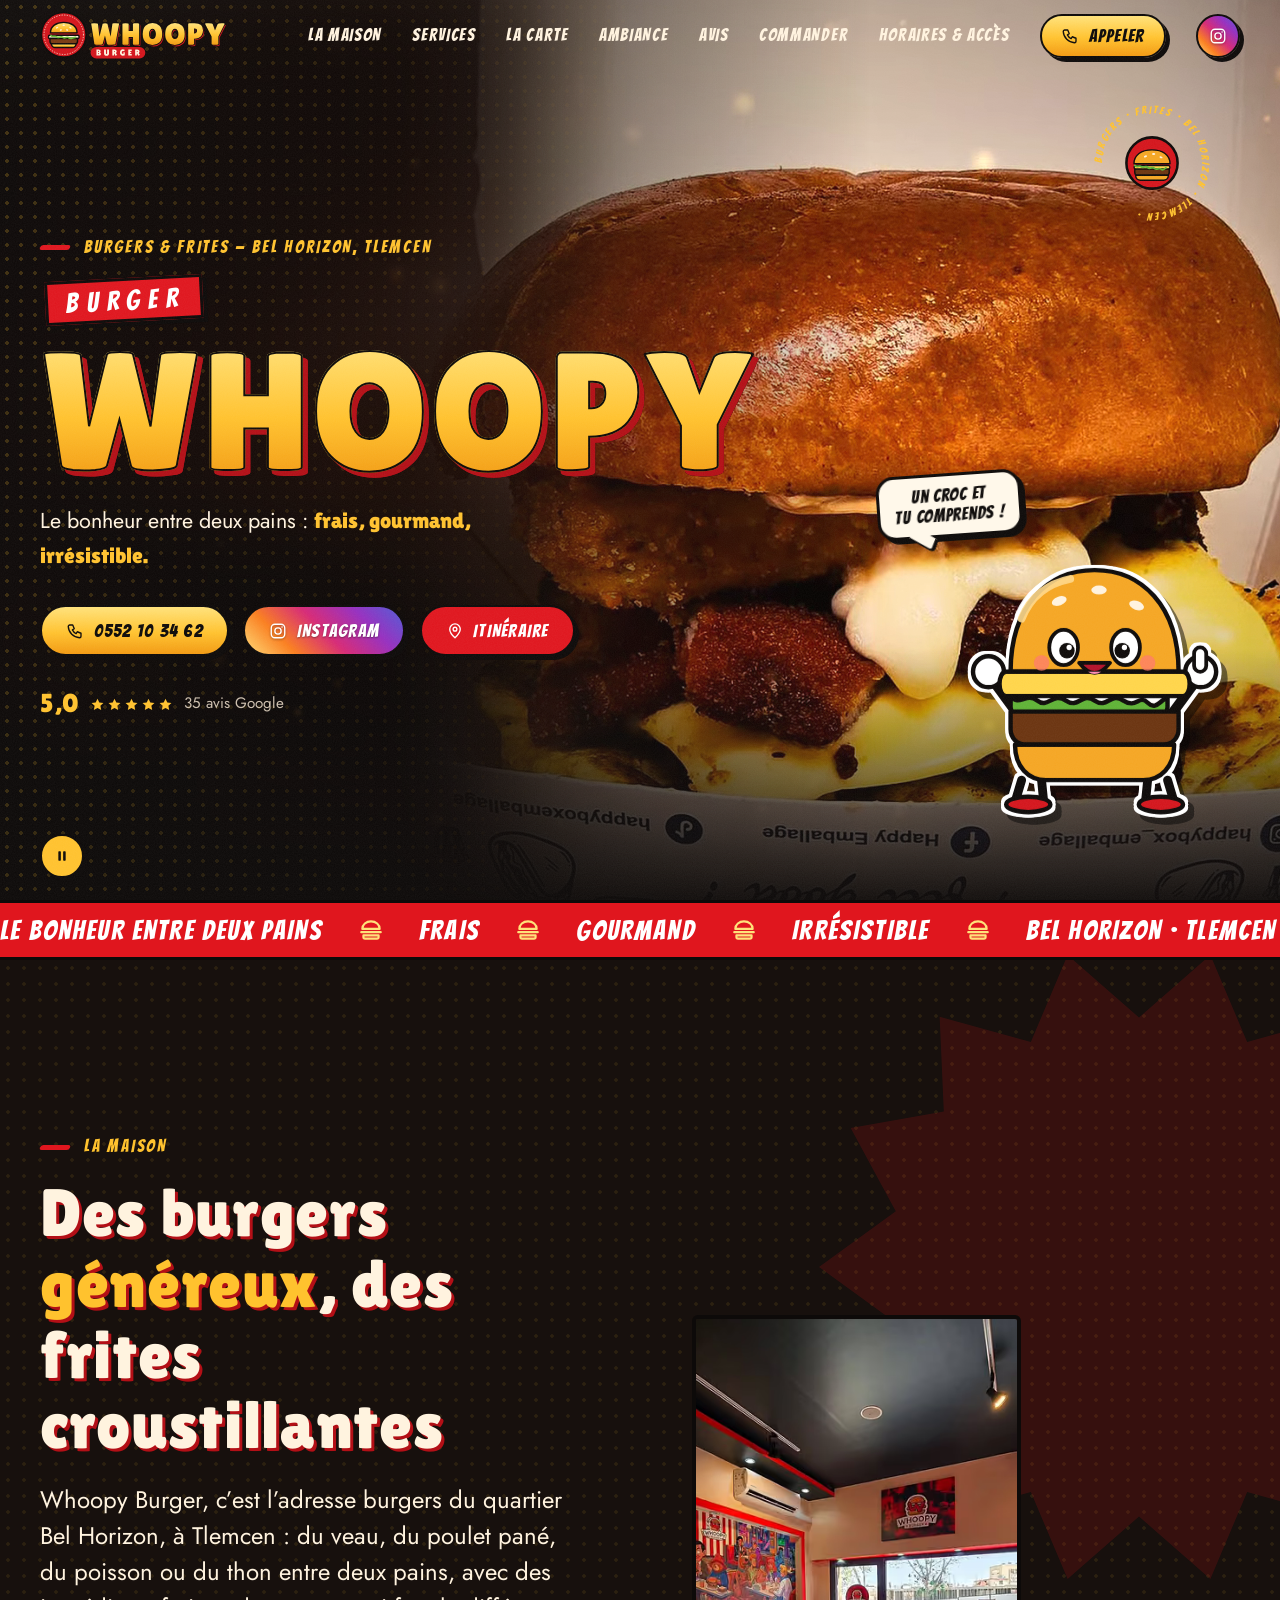
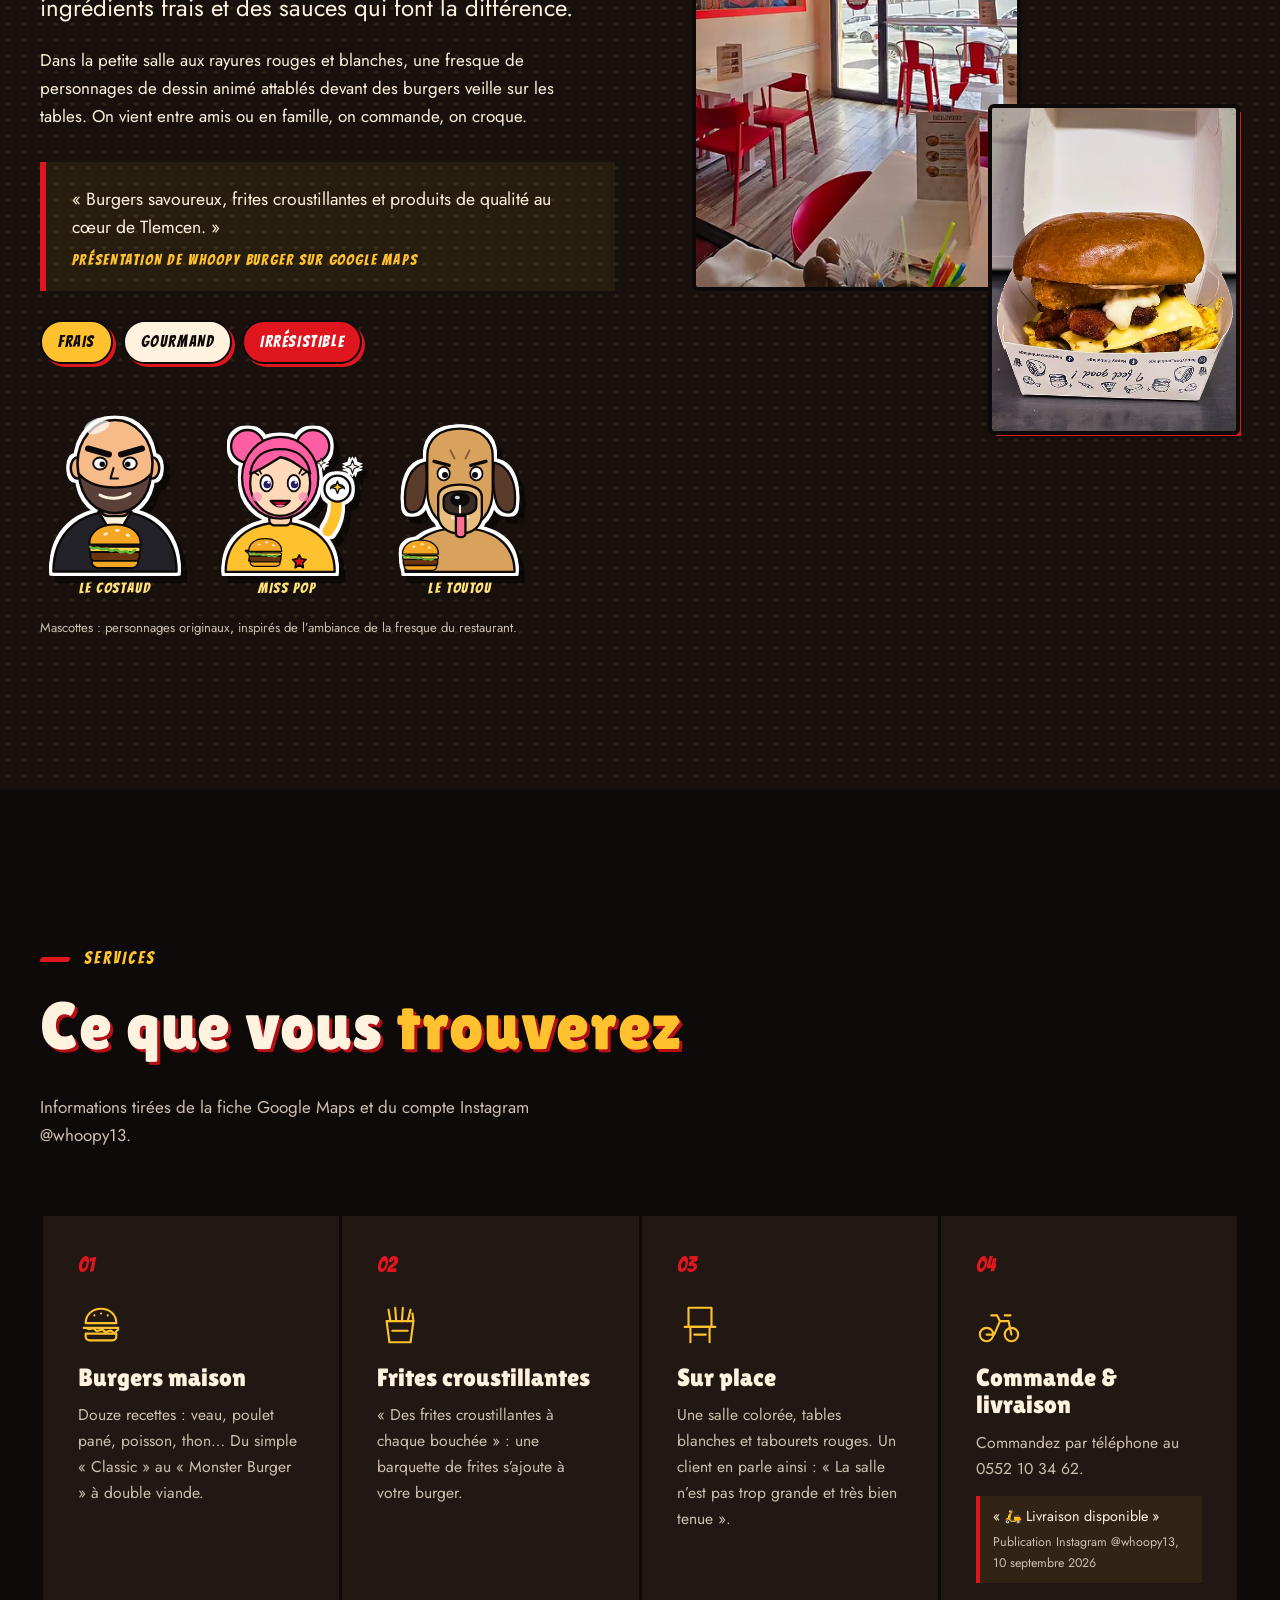
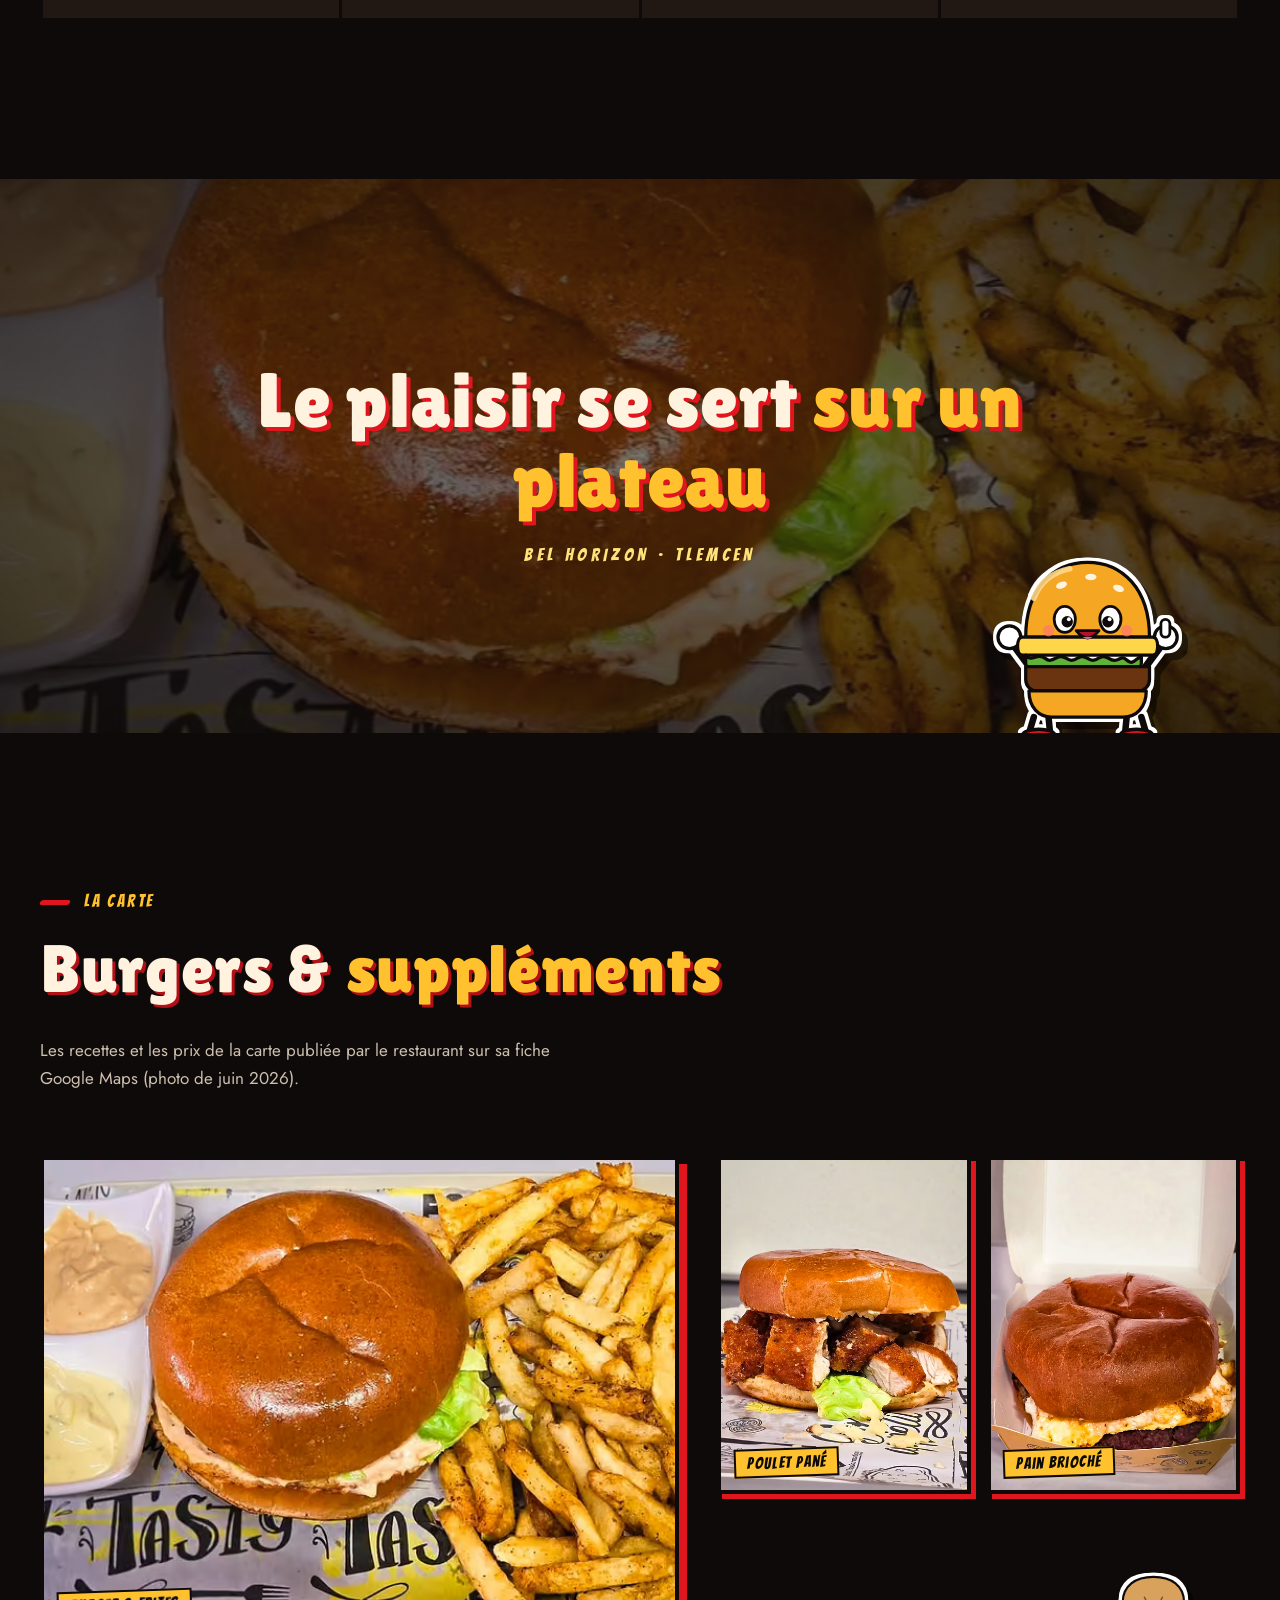
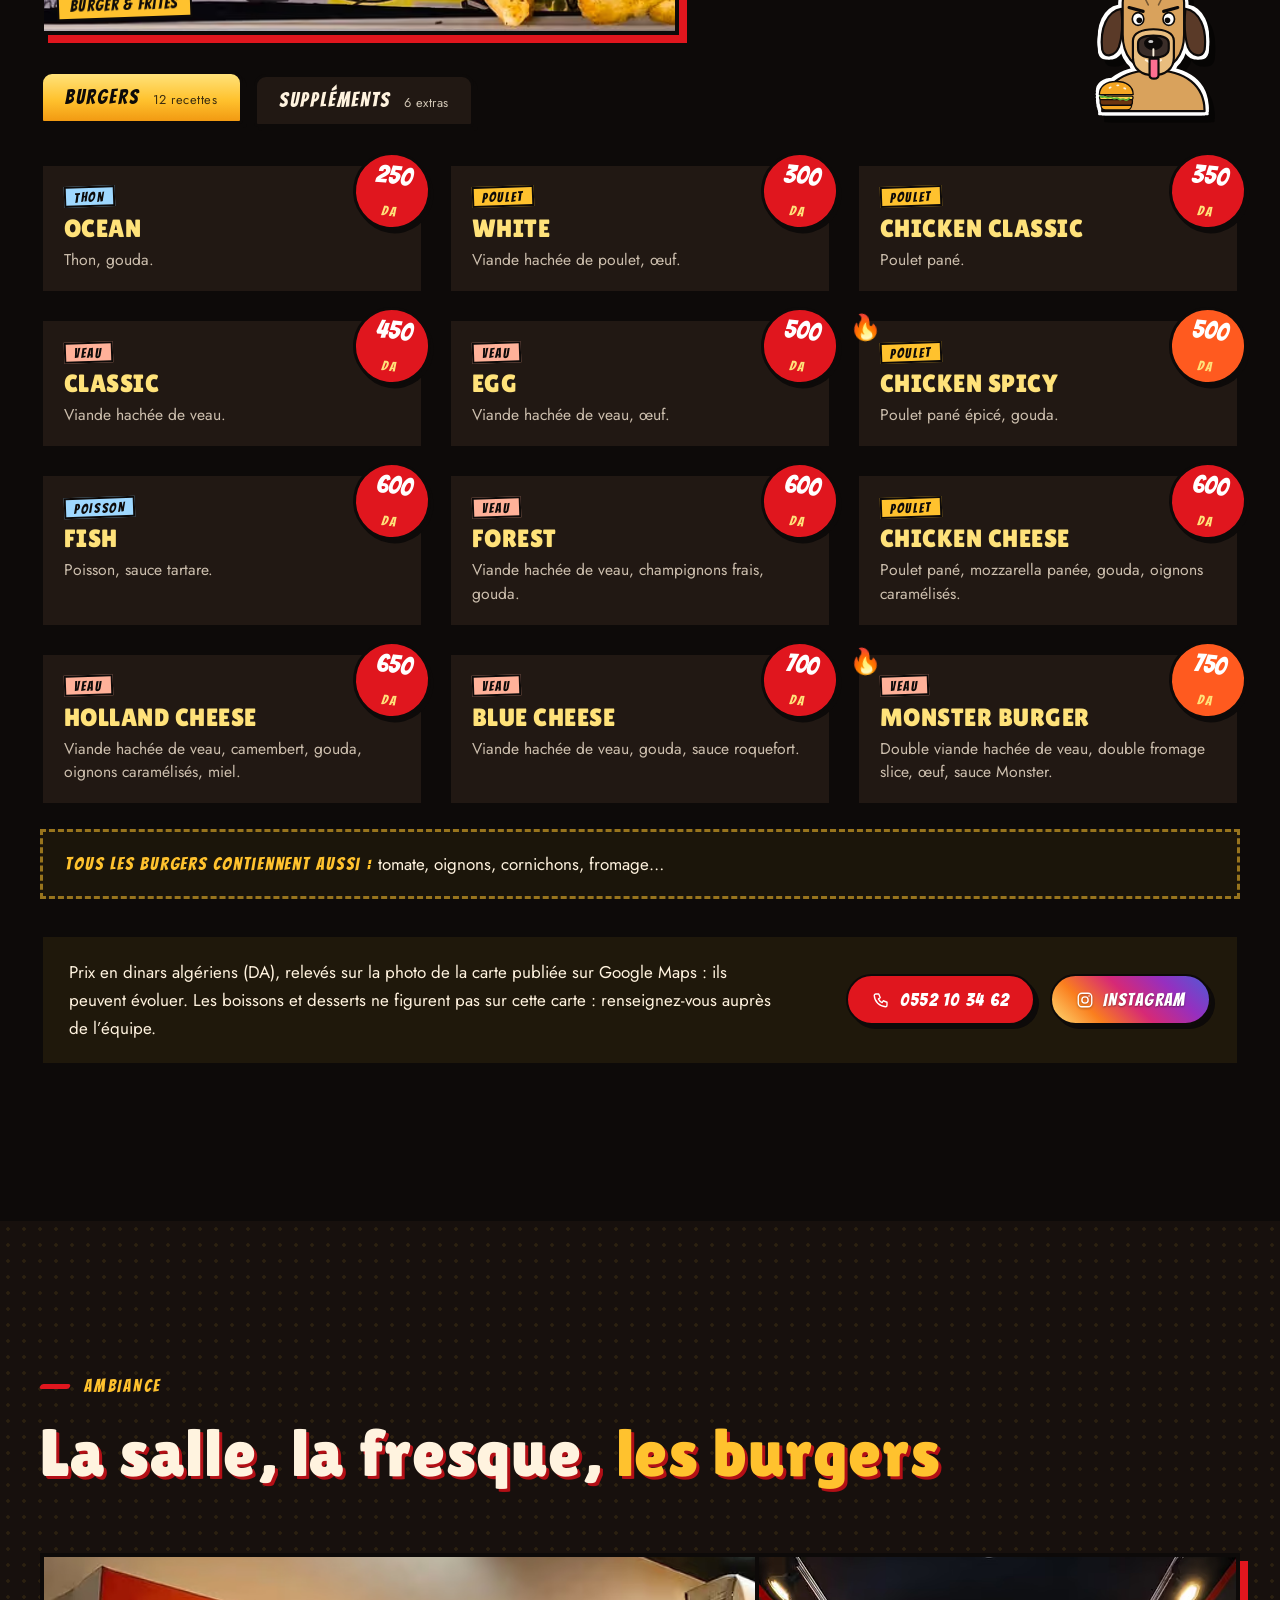
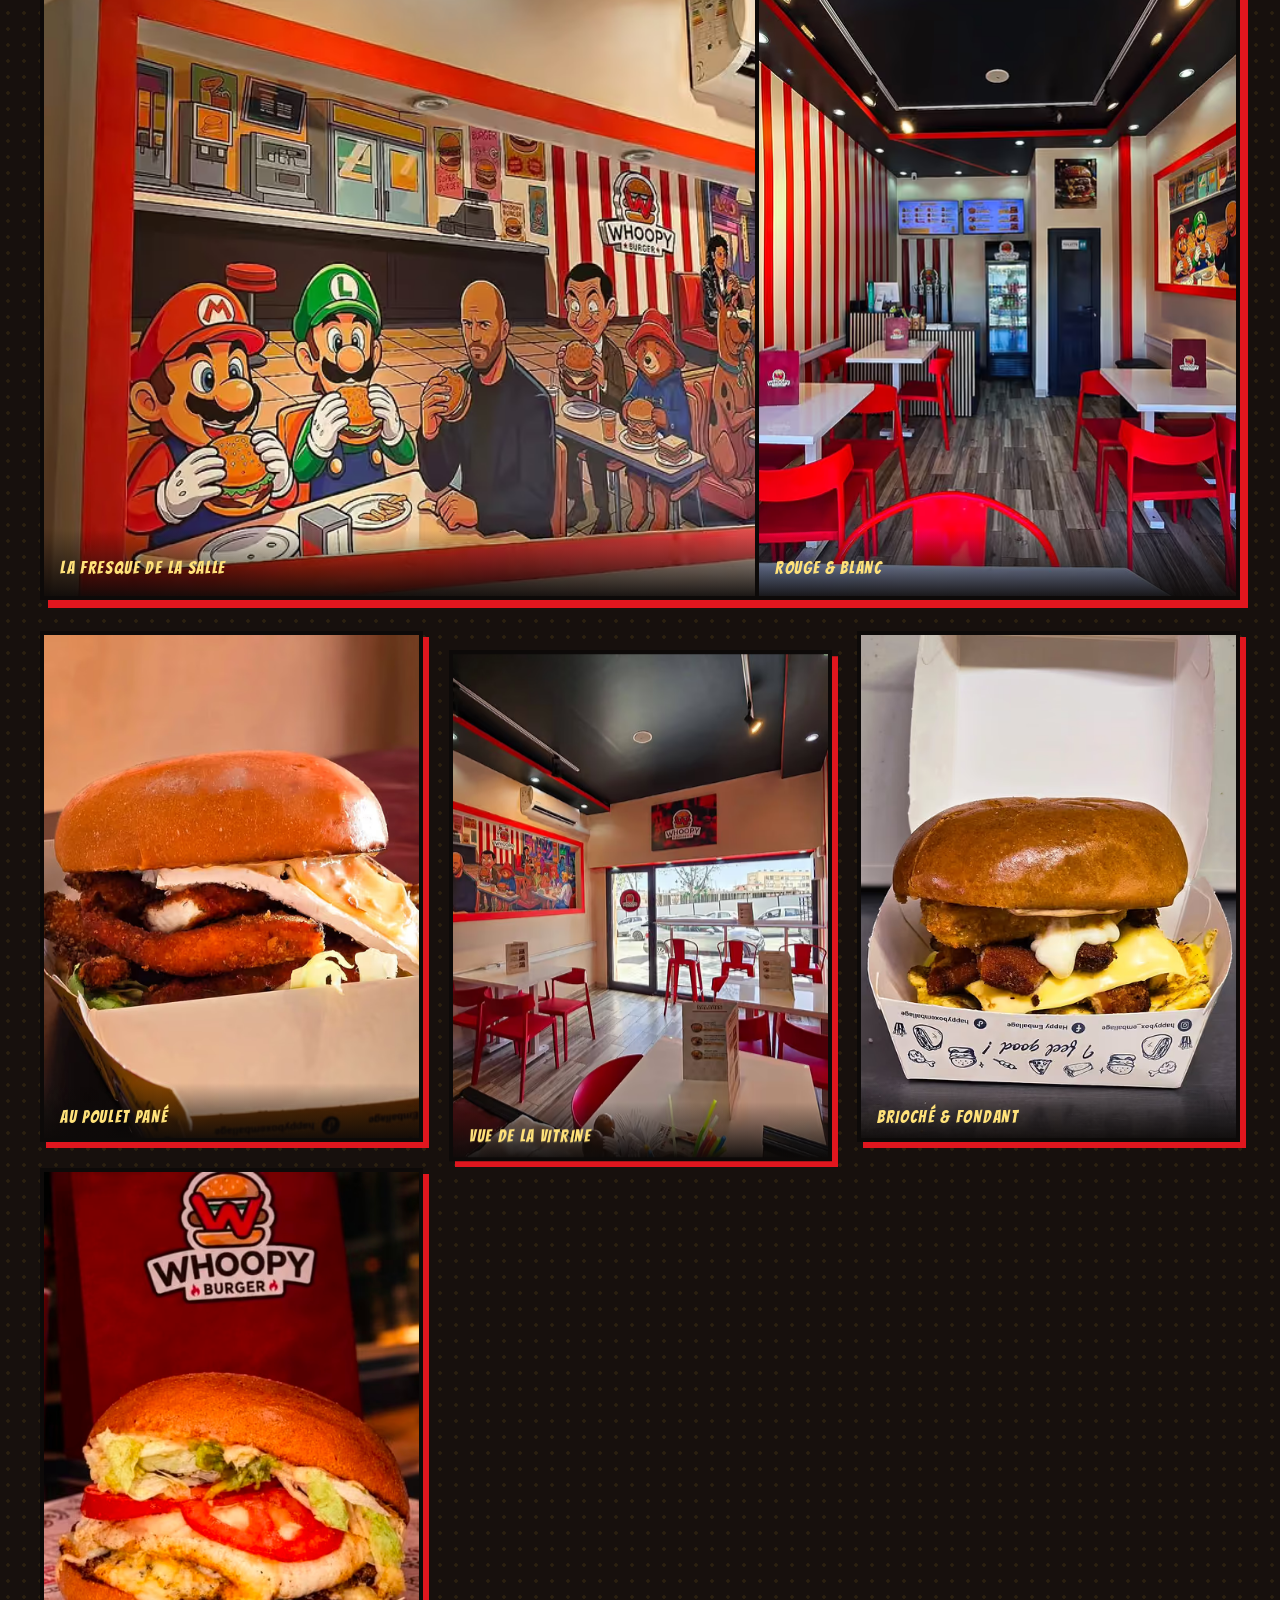
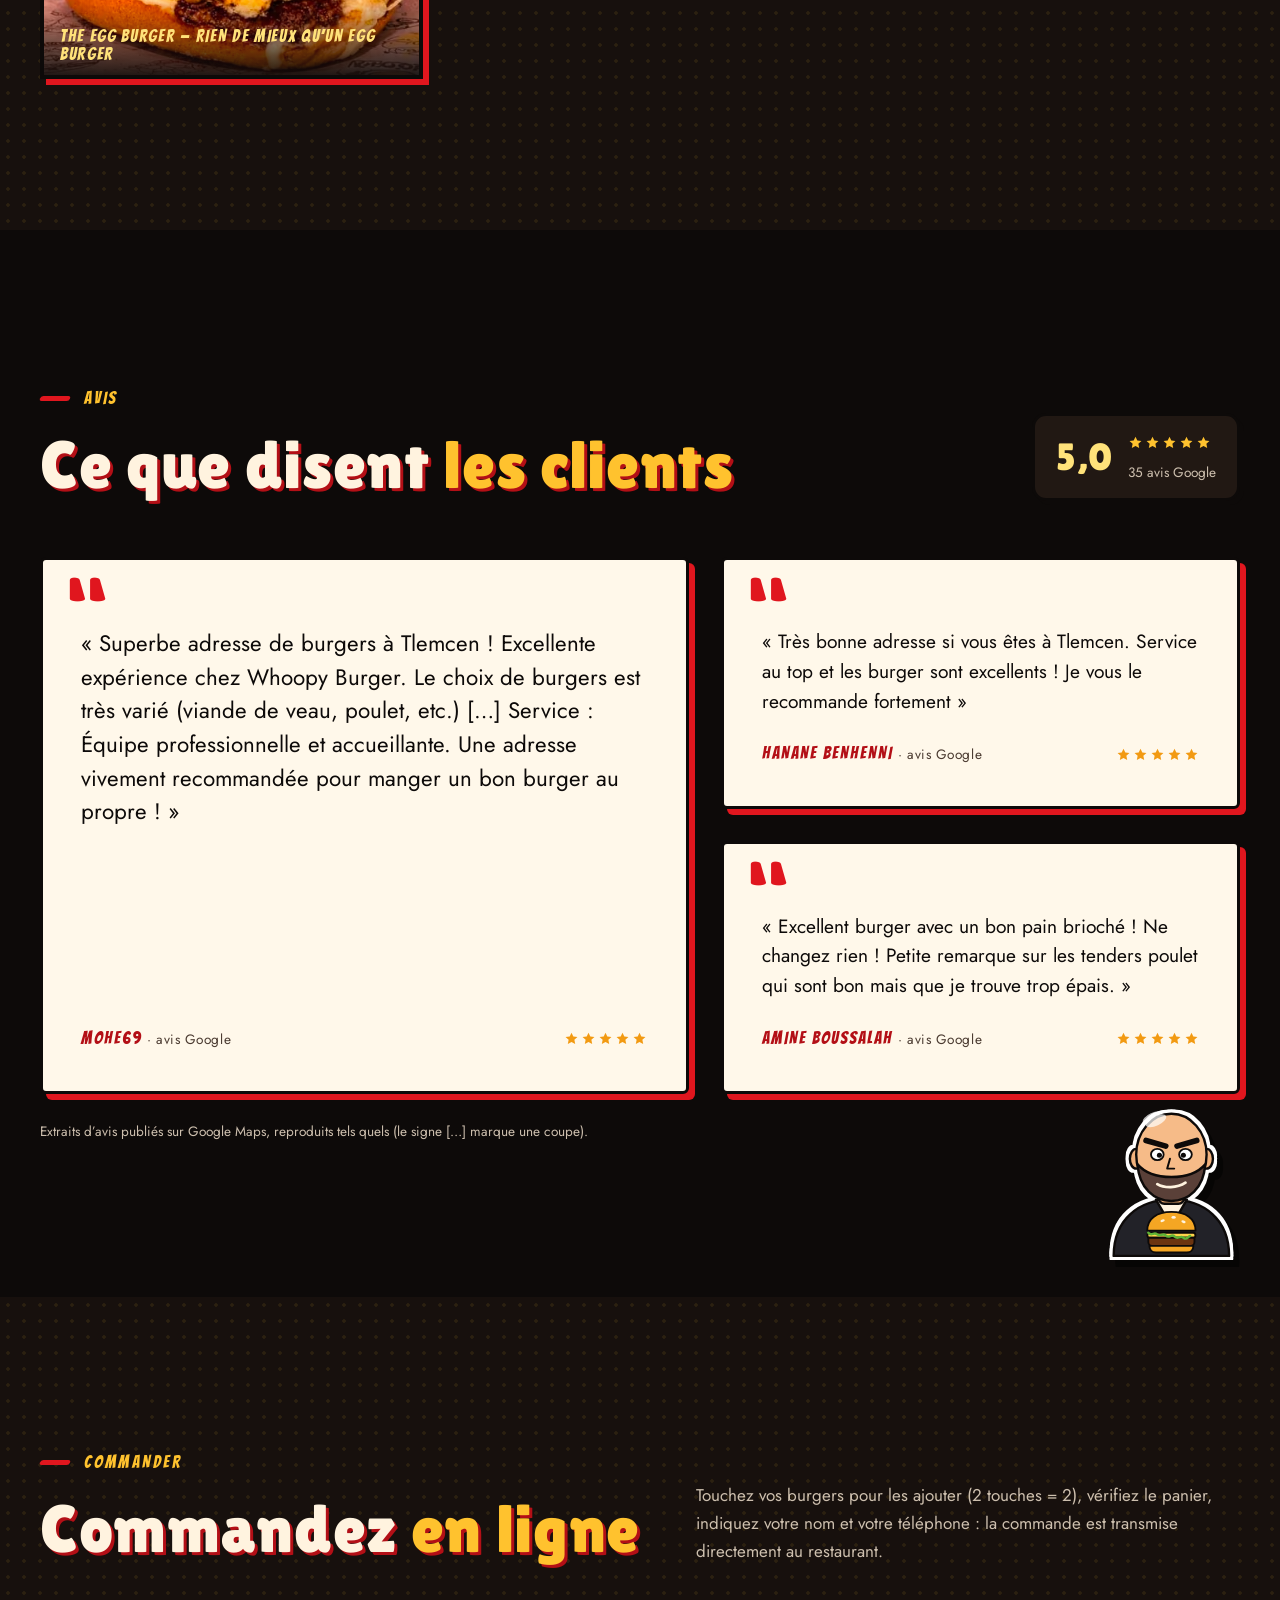
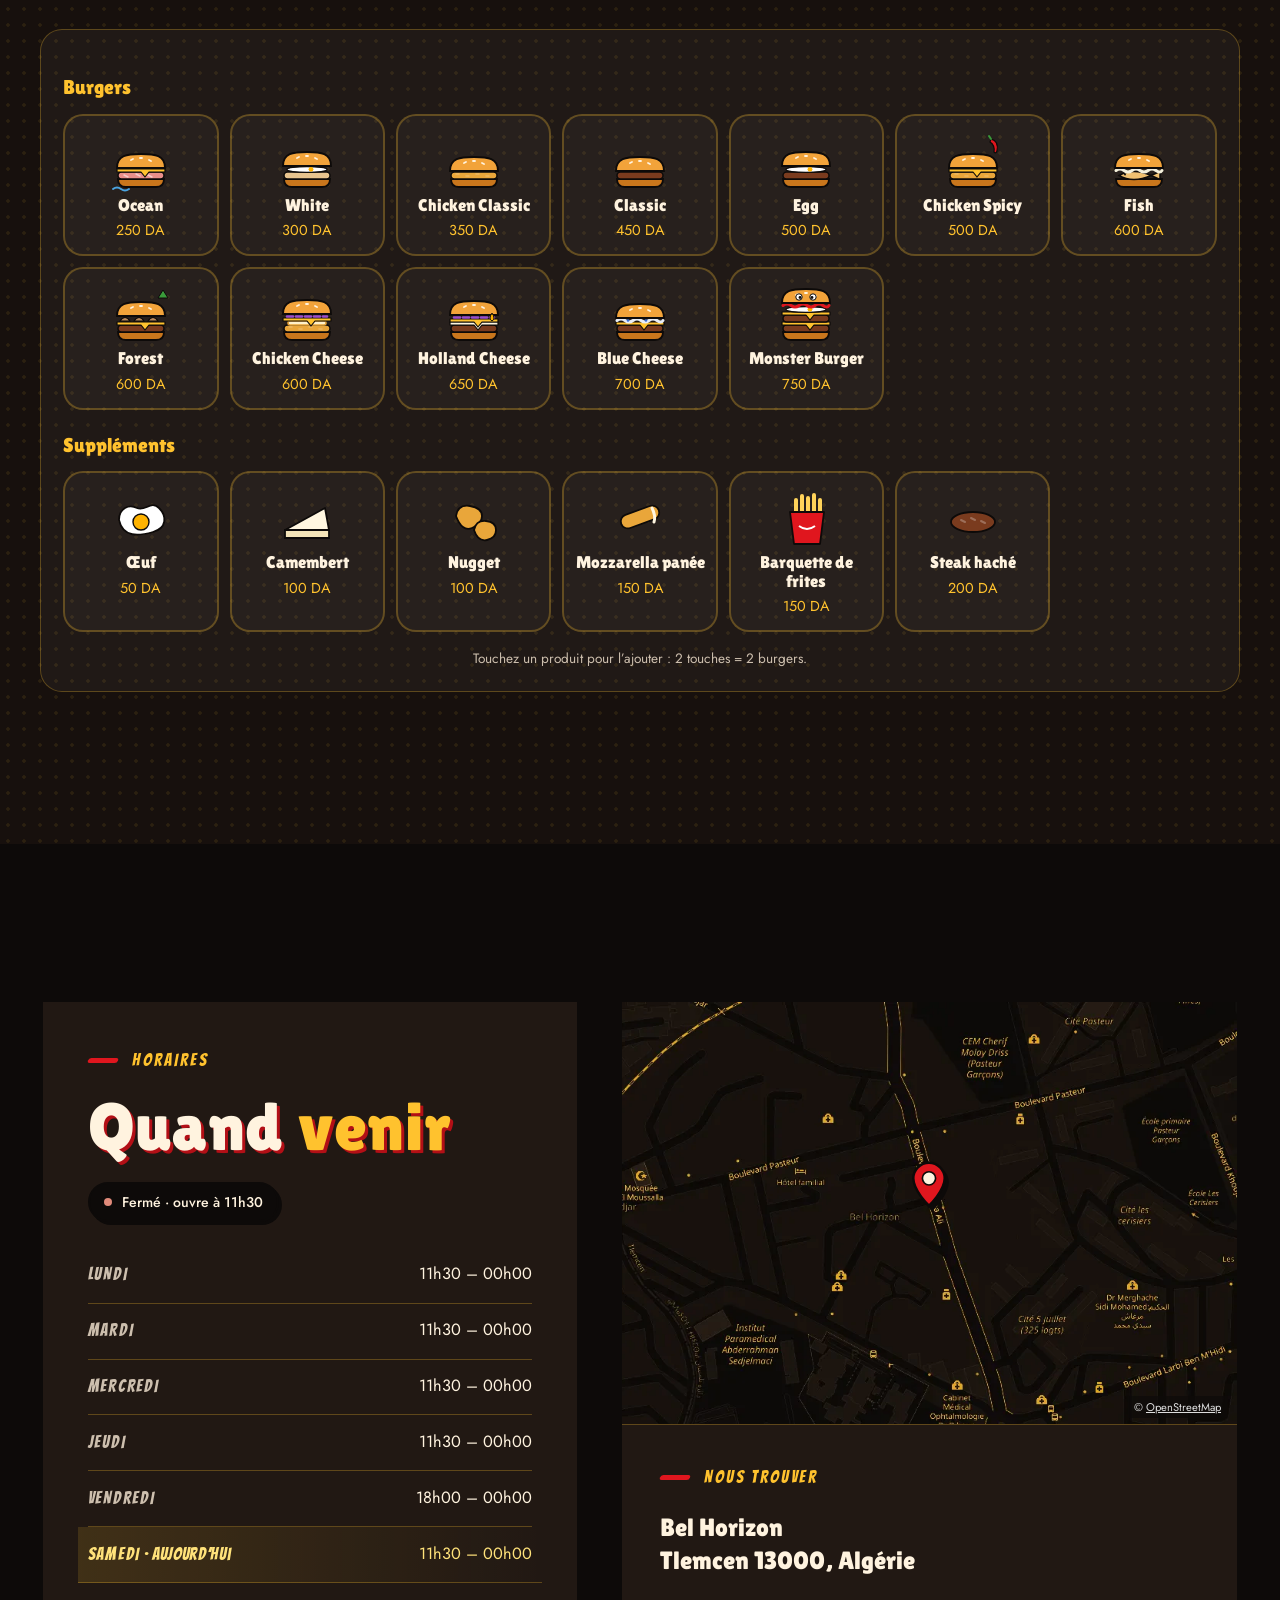
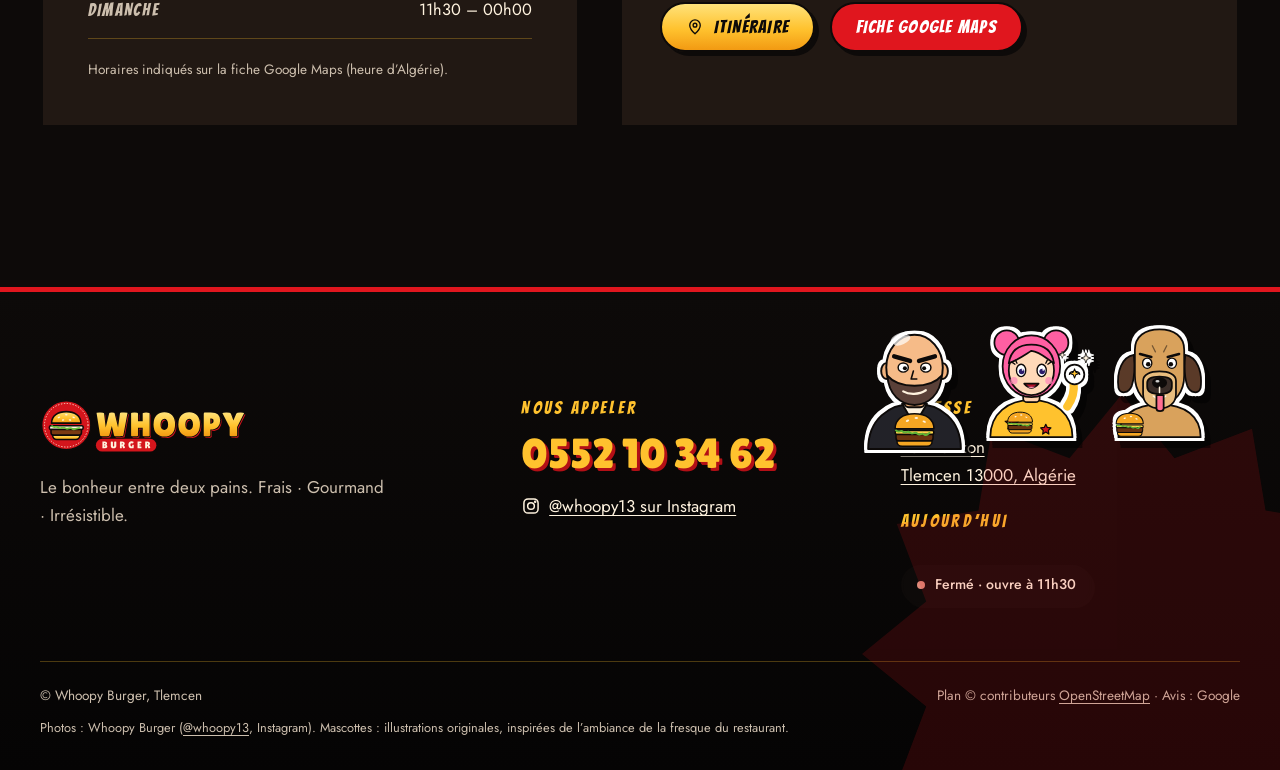
<file: site/index.html>
<!DOCTYPE html>
<html lang="fr">
<head>
<meta charset="utf-8">
<meta name="viewport" content="width=device-width,initial-scale=1,viewport-fit=cover">
<title>Whoopy Burger — Burgers &amp; frites à Tlemcen (Bel Horizon)</title>
<meta name="description" content="Whoopy Burger à Tlemcen (Bel Horizon) : burgers de veau, de poulet pané, de poisson, frites croustillantes. 5/5 sur Google. Ouvert jusqu’à minuit. Appelez le 0552 10 34 62.">
<link rel="canonical" href="https://whoopy13.com/">
<meta name="theme-color" content="#0d0a09">
<meta name="color-scheme" content="dark">
<meta name="robots" content="index,follow,max-image-preview:large">
<meta property="og:type" content="restaurant.restaurant">
<meta property="og:locale" content="fr_FR">
<meta property="og:site_name" content="Whoopy Burger">
<meta property="og:title" content="Whoopy Burger — Le bonheur entre deux pains · Tlemcen">
<meta property="og:description" content="Burgers, frites croustillantes, 5/5 sur Google. Bel Horizon, Tlemcen. Menu, horaires, itinéraire et téléphone.">
<meta property="og:url" content="https://whoopy13.com/">
<meta property="og:image" content="https://whoopy13.com/assets/og-image.jpg">
<meta property="og:image:width" content="1200"><meta property="og:image:height" content="630">
<meta property="og:image:alt" content="Whoopy Burger, Tlemcen : un burger généreux dans sa boîte rouge">
<meta name="twitter:card" content="summary_large_image">
<meta name="twitter:title" content="Whoopy Burger — Le bonheur entre deux pains · Tlemcen">
<meta name="twitter:description" content="Burgers, frites croustillantes, 5/5 sur Google. Bel Horizon, Tlemcen.">
<meta name="twitter:image" content="https://whoopy13.com/assets/og-image.jpg">
<meta name="geo.region" content="DZ-13"><meta name="geo.placename" content="Tlemcen"><meta name="geo.position" content="34.8795084;-1.3257918"><meta name="ICBM" content="34.8795084, -1.3257918">
<link rel="icon" href="favicon.svg" type="image/svg+xml">
<link rel="icon" href="favicon-32.png" sizes="32x32" type="image/png">
<link rel="apple-touch-icon" href="apple-touch-icon.png">
<link rel="manifest" href="site.webmanifest">
<link rel="preload" href="assets/fonts/lilita.woff2" as="font" type="font/woff2" crossorigin>
<link rel="preload" href="assets/fonts/jost-var.woff2" as="font" type="font/woff2" crossorigin>
<link rel="preload" as="image" href="assets/img/poster-m.webp" type="image/webp" media="(max-width:820px)" fetchpriority="high">
<link rel="preload" as="image" href="assets/img/poster-d-1920.webp" type="image/webp" media="(min-width:821px)" fetchpriority="high">
<style>html{background:#0d0a09}body{margin:0;background:#0d0a09;color:#f3ecdf}.hero{position:relative;min-height:100svh;background:#0d0a09}.hero-media{position:absolute;inset:-4% 0 0}.hero-media img,.hero-media picture,.hero-media video{position:absolute;inset:0;width:100%;height:100%;object-fit:cover}.hero-media video{opacity:0}
</style>
<link rel="stylesheet" href="assets/css/style.min.css">
<script>document.documentElement.className+=' js'</script>
<script type="application/ld+json">{"@context":"https://schema.org","@type":"Restaurant","@id":"https://whoopy13.com/#restaurant","name":"Whoopy Burger","url":"https://whoopy13.com/","image":["https://whoopy13.com/assets/og-image.jpg"],"logo":"https://whoopy13.com/assets/logo.svg","description":"Burgers savoureux, frites croustillantes et produits de qualité au cœur de Tlemcen. Le bonheur entre deux pains : frais, gourmand, irrésistible.","servesCuisine":["Burgers"],"telephone":"+213552103462","sameAs":["https://www.instagram.com/whoopy13/"],"address":{"@type":"PostalAddress","streetAddress":"Bel Horizon","addressLocality":"Tlemcen","postalCode":"13000","addressCountry":"DZ"},"geo":{"@type":"GeoCoordinates","latitude":34.8795084,"longitude":-1.3257918},"hasMap":"https://www.google.com/maps/place/Whoopy+Burger/data=!4m2!3m1!1s0xd78c9006b9e6ab7:0x92dc5a51ca684292","openingHoursSpecification":[{"@type":"OpeningHoursSpecification","dayOfWeek":["Monday","Tuesday","Wednesday","Thursday","Saturday","Sunday"],"opens":"11:30","closes":"00:00"},{"@type":"OpeningHoursSpecification","dayOfWeek":"Friday","opens":"18:00","closes":"00:00"}],"aggregateRating":{"@type":"AggregateRating","ratingValue":"5.0","bestRating":"5","ratingCount":"35"}}</script>
<link rel="stylesheet" href="assets/css/commande.css?v=3">
<link rel="stylesheet" href="assets/css/instagram.css?v=1">
</head>
<body>
<a class="skip" href="#contenu">Aller au contenu</a>
<header class="nav" id="nav"><div class="wrap">
 <a class="brand" href="#accueil" aria-label="Whoopy Burger — accueil"><svg class="logo" xmlns="http://www.w3.org/2000/svg" viewBox="0 0 248 64" role="img" aria-label="Whoopy Burger"><defs><linearGradient id="lgn" x1="0" y1="0" x2="0" y2="1"><stop offset="0" stop-color="#FFE27A"/><stop offset=".55" stop-color="#FFC22E"/><stop offset="1" stop-color="#F29A12"/></linearGradient></defs><g transform="scale(.62)"><circle cx="50" cy="50" r="47" fill="#d4151c" stroke="#0d0a09" stroke-width="3.2"/><circle cx="50" cy="50" r="41.5" fill="none" stroke="#fff3df" stroke-width="1.6" stroke-dasharray="1 4.6" stroke-linecap="round"/><g stroke="#0d0a09" stroke-width="3" stroke-linejoin="round" stroke-linecap="round"><path d="M22 46c0-14 12-22 28-22s28 8 28 22z" fill="url(#lgn)"/><path d="M20 51h60c3 0 3 7 0 7H20c-3 0-3-7 0-7z" fill="#fff3df"/><path d="M21 58h58v6c0 3-2 5-5 5H26c-3 0-5-2-5-5z" fill="#7a3a12"/><path d="M24 69h52c0 5-4 8-8 8H32c-4 0-8-3-8-8z" fill="url(#lgn)"/></g><g fill="#fff3df"><ellipse cx="36" cy="35" rx="2.6" ry="1.5" transform="rotate(-25 36 35)"/><ellipse cx="50" cy="30" rx="2.6" ry="1.5"/><ellipse cx="64" cy="35" rx="2.6" ry="1.5" transform="rotate(25 64 35)"/><ellipse cx="44" cy="40" rx="2.4" ry="1.4" transform="rotate(-10 44 40)"/><ellipse cx="57" cy="40" rx="2.4" ry="1.4" transform="rotate(10 57 40)"/></g><path d="M23 51c4 5 8-1 12 3s8-3 13 1 9-3 13 1 9-2 14-1" fill="none" stroke="#6bbf3a" stroke-width="3.4" stroke-linecap="round" transform="translate(0 .5)"/></g><path d="M66.8 16.4Q66.7 16 70.9 16Q75.5 16 75.6 16.7L77.6 33.6L81.8 16.5Q82 15.9 84.9 15.9Q87.8 15.9 88 16.5L92.2 33.6L94.5 16.6Q94.6 16.2 96.4 16Q98.1 15.9 99.2 15.9Q103.4 15.9 103.3 16.4L98.4 43Q98.3 43.6 96.2 43.8Q94 44.1 92.7 44.1Q87.8 44.1 87.5 43L84.8 32L81.8 43Q81.7 43.7 79 44Q77.7 44.1 76.3 44.1L73.8 44Q71.1 43.7 71 43Z M129.4 43.3Q129.4 44 125.3 44Q121.3 44 121.3 43.3V34.1H115.7V43.3Q115.7 44 111.7 44Q107.6 44 107.6 43.3V16.8Q107.6 16 111.7 16Q115.7 16 115.7 16.8V26.2H121.3V16.9Q121.3 16.3 123.3 16.1Q124.3 16 125.3 16L127.4 16.1Q129.4 16.3 129.4 16.9Z M146.8 44.4Q141.2 44.4 137.6 40.7Q134.1 37 134.1 30Q134.1 22.9 137.7 19.3Q141.2 15.6 146.9 15.6Q152.6 15.6 156 19.2Q159.5 22.8 159.5 30.1Q159.5 37.3 156 40.9Q152.4 44.4 146.8 44.4ZM146.8 23.3Q144.9 23.3 143.6 25.1Q142.3 26.8 142.3 30Q142.3 33.2 143.5 34.9Q144.8 36.6 146.8 36.6Q148.8 36.6 150.1 34.9Q151.3 33.2 151.3 30Q151.3 26.8 150 25Q148.7 23.3 146.8 23.3Z M176.1 44.4Q170.5 44.4 167 40.7Q163.4 37 163.4 30Q163.4 22.9 167 19.3Q170.6 15.6 176.2 15.6Q181.9 15.6 185.4 19.2Q188.9 22.8 188.9 30.1Q188.9 37.3 185.3 40.9Q181.7 44.4 176.1 44.4ZM176.1 23.3Q174.2 23.3 172.9 25.1Q171.6 26.8 171.6 30Q171.6 33.2 172.9 34.9Q174.1 36.6 176.1 36.6Q178.1 36.6 179.4 34.9Q180.7 33.2 180.7 30Q180.7 26.8 179.4 25Q178.1 23.3 176.1 23.3Z M197 44.1Q193.4 44.1 193.4 43.3V17.4Q193.4 16 194.6 16H201.7Q207.6 16 210.2 18.4Q212.8 20.9 212.8 25.5Q212.8 29.4 210.4 32.6Q209.1 34.2 206.7 35.1Q204.3 36.1 201.1 36.1V43.2Q201.1 43.7 199.6 43.9Q198.1 44.1 197 44.1ZM201.1 23V29.3H201.6Q203 29.3 204 28.4Q205 27.5 205 25.9Q205 24.3 204.3 23.6Q203.6 23 202 23Z M231.8 17.3Q232.3 15.9 236.9 15.9Q238.1 15.9 239.6 16.1Q241.2 16.2 241.1 16.5L232.8 33.2V43Q232.8 43.6 230.6 43.9Q229.5 44.1 228.4 44.1Q227.3 44.1 226.2 44Q224 43.7 224 43V33.4L215.4 16.6Q215.3 16.3 217.1 16.1Q218.9 15.9 220.1 15.9Q225 15.9 225.5 17.3L228.4 25.5Z" fill="#d4151c" transform="translate(1.6 1.8)"/><path d="M66.8 16.4Q66.7 16 70.9 16Q75.5 16 75.6 16.7L77.6 33.6L81.8 16.5Q82 15.9 84.9 15.9Q87.8 15.9 88 16.5L92.2 33.6L94.5 16.6Q94.6 16.2 96.4 16Q98.1 15.9 99.2 15.9Q103.4 15.9 103.3 16.4L98.4 43Q98.3 43.6 96.2 43.8Q94 44.1 92.7 44.1Q87.8 44.1 87.5 43L84.8 32L81.8 43Q81.7 43.7 79 44Q77.7 44.1 76.3 44.1L73.8 44Q71.1 43.7 71 43Z M129.4 43.3Q129.4 44 125.3 44Q121.3 44 121.3 43.3V34.1H115.7V43.3Q115.7 44 111.7 44Q107.6 44 107.6 43.3V16.8Q107.6 16 111.7 16Q115.7 16 115.7 16.8V26.2H121.3V16.9Q121.3 16.3 123.3 16.1Q124.3 16 125.3 16L127.4 16.1Q129.4 16.3 129.4 16.9Z M146.8 44.4Q141.2 44.4 137.6 40.7Q134.1 37 134.1 30Q134.1 22.9 137.7 19.3Q141.2 15.6 146.9 15.6Q152.6 15.6 156 19.2Q159.5 22.8 159.5 30.1Q159.5 37.3 156 40.9Q152.4 44.4 146.8 44.4ZM146.8 23.3Q144.9 23.3 143.6 25.1Q142.3 26.8 142.3 30Q142.3 33.2 143.5 34.9Q144.8 36.6 146.8 36.6Q148.8 36.6 150.1 34.9Q151.3 33.2 151.3 30Q151.3 26.8 150 25Q148.7 23.3 146.8 23.3Z M176.1 44.4Q170.5 44.4 167 40.7Q163.4 37 163.4 30Q163.4 22.9 167 19.3Q170.6 15.6 176.2 15.6Q181.9 15.6 185.4 19.2Q188.9 22.8 188.9 30.1Q188.9 37.3 185.3 40.9Q181.7 44.4 176.1 44.4ZM176.1 23.3Q174.2 23.3 172.9 25.1Q171.6 26.8 171.6 30Q171.6 33.2 172.9 34.9Q174.1 36.6 176.1 36.6Q178.1 36.6 179.4 34.9Q180.7 33.2 180.7 30Q180.7 26.8 179.4 25Q178.1 23.3 176.1 23.3Z M197 44.1Q193.4 44.1 193.4 43.3V17.4Q193.4 16 194.6 16H201.7Q207.6 16 210.2 18.4Q212.8 20.9 212.8 25.5Q212.8 29.4 210.4 32.6Q209.1 34.2 206.7 35.1Q204.3 36.1 201.1 36.1V43.2Q201.1 43.7 199.6 43.9Q198.1 44.1 197 44.1ZM201.1 23V29.3H201.6Q203 29.3 204 28.4Q205 27.5 205 25.9Q205 24.3 204.3 23.6Q203.6 23 202 23Z M231.8 17.3Q232.3 15.9 236.9 15.9Q238.1 15.9 239.6 16.1Q241.2 16.2 241.1 16.5L232.8 33.2V43Q232.8 43.6 230.6 43.9Q229.5 44.1 228.4 44.1Q227.3 44.1 226.2 44Q224 43.7 224 43V33.4L215.4 16.6Q215.3 16.3 217.1 16.1Q218.9 15.9 220.1 15.9Q225 15.9 225.5 17.3L228.4 25.5Z" fill="url(#lgn)" stroke="#0d0a09" stroke-width="2.2" stroke-linejoin="round" paint-order="stroke"/><rect x="66" y="47" width="71.434" height="15" rx="7.5" fill="#d4151c"/><path d="M79.2 52.2Q79.2 53.4 78.2 54Q78.8 54.3 79.1 54.8Q79.5 55.3 79.5 56.2Q79.5 57.1 78.8 57.7Q78.1 58.2 76.9 58.2H74.2Q74 58.2 73.8 58.1Q73.7 57.9 73.7 57.7V50.4Q73.7 50.2 73.7 50.2Q73.8 50.2 73.9 50.2H76.5Q79.2 50.2 79.2 52.2ZM75.9 52V53.5H76Q77.1 53.5 77.1 52.8Q77.1 52.4 76.9 52.2Q76.6 52 76.2 52ZM75.9 54.9V56.4H76.1Q76.6 56.4 76.8 56.2Q77.1 56 77.1 55.6Q77.1 55.2 76.9 55Q76.6 54.9 76.2 54.9Z M87.6 50.4Q87.6 50.2 88.8 50.2Q90.1 50.2 90.1 50.4V55.7Q90.1 56.8 89.2 57.6Q88.4 58.3 86.9 58.3Q85.4 58.3 84.5 57.6Q83.6 56.8 83.6 55.5V50.4Q83.6 50.2 84.8 50.2Q86.1 50.2 86.1 50.4V55.6Q86.1 55.8 86.3 55.9Q86.6 56.1 86.8 56.1Q87.1 56.1 87.3 56Q87.6 55.8 87.6 55.6Z M96.6 58Q96.6 58.2 95.5 58.2Q94.4 58.2 94.4 58.1V50.6Q94.4 50.2 94.9 50.2H97Q100.1 50.2 100.1 52.5Q100.1 53.2 99.8 53.8Q99.5 54.4 99 54.7L100.5 57.1Q100.4 57.4 99.9 57.8Q99.2 58.3 98.7 58.3Q98.3 58.3 98.1 57.9L97 55.4H96.6ZM96.6 52.2V53.9H96.7Q97.8 53.9 97.8 53Q97.8 52.6 97.6 52.4Q97.3 52.2 96.9 52.2Z M108.9 55.8 108.9 54.2Q108.9 54.1 109.2 54Q109.6 54 109.8 54L110.2 54Q110.7 54.1 110.7 54.2L110.6 57.8Q110.4 58 109.7 58.2Q109 58.3 108.1 58.3Q106.4 58.3 105.4 57.2Q104.4 56.2 104.4 54.1Q104.4 52.3 105.4 51.2Q106.4 50 108.2 50Q109 50 109.6 50.2Q110.3 50.4 110.5 50.6Q110.5 50.7 110.5 51Q110.5 51.2 110.3 51.7Q110.2 52.2 109.9 52.4Q109.7 52.6 109.6 52.6Q109.5 52.6 109.4 52.5Q109.3 52.4 109 52.3Q108.7 52.2 108.4 52.2Q107.7 52.2 107.2 52.7Q106.8 53.2 106.8 54.1Q106.8 55.1 107.2 55.6Q107.7 56.1 108.3 56.1Q108.9 56.1 108.9 55.8Z M118.9 53.3Q119.1 53.3 119.1 54.2Q119.1 54.4 119.1 54.7Q119 55 118.9 55H117.4V56.2H119.5Q119.7 56.2 119.8 56.7Q119.8 56.9 119.8 57.2Q119.8 57.4 119.8 57.8Q119.7 58.2 119.5 58.2H115.6Q115.2 58.2 115.2 57.8V50.4Q115.2 50.2 115.4 50.2H119.5Q119.8 50.2 119.8 51.2Q119.8 52.2 119.5 52.2H117.4V53.3Z M126.4 58Q126.4 58.2 125.3 58.2Q124.2 58.2 124.2 58.1V50.6Q124.2 50.2 124.6 50.2H126.8Q129.9 50.2 129.9 52.5Q129.9 53.2 129.6 53.8Q129.3 54.4 128.8 54.7L130.3 57.1Q130.2 57.4 129.7 57.8Q129 58.3 128.5 58.3Q128.1 58.3 127.9 57.9L126.8 55.4H126.4ZM126.4 52.2V53.9H126.5Q127.6 53.9 127.6 53Q127.6 52.6 127.4 52.4Q127.1 52.2 126.7 52.2Z" fill="#fff3df"/></svg></a>
 <nav class="links" id="links" aria-label="Navigation principale">
  <a href="#maison">La maison</a><a href="#services">Services</a><a href="#carte">La carte</a><a href="#ambiance">Ambiance</a><a href="#avis">Avis</a><a href="#commander">Commander</a><a href="#infos">Horaires &amp; accès</a>
  <a class="btn btn-solid" href="tel:+213552103462"><svg viewBox="0 0 24 24" fill="none" stroke="currentColor" stroke-width="1.8" stroke-linecap="round" stroke-linejoin="round" aria-hidden="true"><path d="M5 4h4l2 5-2.5 1.5a11 11 0 0 0 5 5L15 13l5 2v4a2 2 0 0 1-2 2A16 16 0 0 1 3 6a2 2 0 0 1 2-2"/></svg>Appeler</a><a class="btn btn-solid btn-ig" href="https://www.instagram.com/whoopy13/" target="_blank" rel="noopener" aria-label="Instagram @whoopy13 (nouvel onglet)"><svg viewBox="0 0 24 24" fill="none" stroke="currentColor" stroke-width="1.8" stroke-linecap="round" stroke-linejoin="round" aria-hidden="true"><rect x="3" y="3" width="18" height="18" rx="5"/><circle cx="12" cy="12" r="4.2"/><circle cx="17.4" cy="6.6" r="1" fill="currentColor" stroke="none"/></svg>Instagram</a>
 </nav>
 <button class="burger" id="burger" type="button" aria-expanded="false" aria-controls="links" aria-label="Ouvrir le menu"><i></i><i></i></button>
</div></header>
<main id="contenu">
<section class="hero" id="accueil" aria-label="Whoopy Burger, accueil">
 <div class="hero-media" id="hm">
  <picture><source media="(max-width:820px)" type="image/webp" srcset="assets/img/poster-m.webp"><source type="image/webp" srcset="assets/img/poster-d-960.webp 960w, assets/img/poster-d-1920.webp 1920w" sizes="100vw"><img src="assets/img/poster-d-1920.jpg" width="1920" height="1080" alt="Un burger au pain brioché, poulet pané croustillant et fromage fondu, dans sa boîte Whoopy" fetchpriority="high" decoding="async"></picture>
  <video id="hv" muted loop playsinline autoplay preload="metadata" aria-hidden="true" tabindex="-1" disablepictureinpicture width="1920" height="1080"></video>
 </div>
 <div class="wrap"><div class="hero-copy" id="hc">
  <p class="kicker">Burgers &amp; frites — Bel Horizon, Tlemcen</p>
  <h1><span class="tag">Burger</span><span class="gold" aria-label="Whoopy"><span class="ch" style="--i:0">W</span><span class="ch" style="--i:1">H</span><span class="ch" style="--i:2">O</span><span class="ch" style="--i:3">O</span><span class="ch" style="--i:4">P</span><span class="ch" style="--i:5">Y</span></span></h1>
  <p class="hero-lead">Le bonheur entre deux pains : <em>frais, gourmand, irrésistible.</em></p>
  <div class="hero-cta"><a class="btn btn-solid" href="tel:+213552103462"><svg viewBox="0 0 24 24" fill="none" stroke="currentColor" stroke-width="1.8" stroke-linecap="round" stroke-linejoin="round" aria-hidden="true"><path d="M5 4h4l2 5-2.5 1.5a11 11 0 0 0 5 5L15 13l5 2v4a2 2 0 0 1-2 2A16 16 0 0 1 3 6a2 2 0 0 1 2-2"/></svg>0552 10 34 62</a><a class="btn btn-solid btn-ig" href="https://www.instagram.com/whoopy13/" target="_blank" rel="noopener" aria-label="Instagram @whoopy13 (nouvel onglet)"><svg viewBox="0 0 24 24" fill="none" stroke="currentColor" stroke-width="1.8" stroke-linecap="round" stroke-linejoin="round" aria-hidden="true"><rect x="3" y="3" width="18" height="18" rx="5"/><circle cx="12" cy="12" r="4.2"/><circle cx="17.4" cy="6.6" r="1" fill="currentColor" stroke="none"/></svg>Instagram</a><a class="btn btn-line" href="https://www.google.com/maps/dir/?api=1&destination=34.8795084,-1.3257918&destination_place_id=ChIJt2qeawDJeA0RkkJoylFa3JI" target="_blank" rel="noopener"><svg viewBox="0 0 24 24" fill="none" stroke="currentColor" stroke-width="1.8" stroke-linecap="round" stroke-linejoin="round" aria-hidden="true"><path d="M12 21s7-6.2 7-11.5A7 7 0 0 0 5 9.5C5 14.8 12 21 12 21z"/><circle cx="12" cy="9.5" r="2.5"/></svg>Itinéraire</a></div>
  <a class="rate" href="https://www.google.com/maps/place/Whoopy+Burger/data=!4m2!3m1!1s0xd78c9006b9e6ab7:0x92dc5a51ca684292" target="_blank" rel="noopener"><b>5,0</b><span class="stars" aria-hidden="true"><svg viewBox="0 0 24 24" fill="currentColor" aria-hidden="true"><path d="m12 2.6 2.9 6.1 6.6.8-4.9 4.6 1.3 6.6L12 17.4l-5.9 3.3 1.3-6.6L2.5 9.5l6.6-.8z"/></svg><svg viewBox="0 0 24 24" fill="currentColor" aria-hidden="true"><path d="m12 2.6 2.9 6.1 6.6.8-4.9 4.6 1.3 6.6L12 17.4l-5.9 3.3 1.3-6.6L2.5 9.5l6.6-.8z"/></svg><svg viewBox="0 0 24 24" fill="currentColor" aria-hidden="true"><path d="m12 2.6 2.9 6.1 6.6.8-4.9 4.6 1.3 6.6L12 17.4l-5.9 3.3 1.3-6.6L2.5 9.5l6.6-.8z"/></svg><svg viewBox="0 0 24 24" fill="currentColor" aria-hidden="true"><path d="m12 2.6 2.9 6.1 6.6.8-4.9 4.6 1.3 6.6L12 17.4l-5.9 3.3 1.3-6.6L2.5 9.5l6.6-.8z"/></svg><svg viewBox="0 0 24 24" fill="currentColor" aria-hidden="true"><path d="m12 2.6 2.9 6.1 6.6.8-4.9 4.6 1.3 6.6L12 17.4l-5.9 3.3 1.3-6.6L2.5 9.5l6.6-.8z"/></svg></span><span>35&nbsp;avis Google<span class="sr"> sur 5 — ouvrir la fiche Google Maps</span></span></a>
 </div></div>
 <div class="badge" id="badge"><svg viewBox="0 0 150 150" aria-hidden="true"><defs><path id="bc" d="M75 75m-58 0a58 58 0 1 1 116 0a58 58 0 1 1-116 0"/></defs><g class="spin"><text><textPath href="#bc">Burgers · Frites · Bel Horizon · Tlemcen · </textPath></text></g><g transform="translate(75 75)"><circle r="30" fill="#d4151c" stroke="#0d0a09" stroke-width="3"/><g transform="translate(-24 -24) scale(.48)"><g transform="translate(50 52) scale(1.0)" stroke="#0d0a09" stroke-width="3.4" stroke-linejoin="round" stroke-linecap="round"><path d="M-44 0c0-22 18-34 44-34s44 12 44 34z" fill="#f5a623"/><path d="M-40 4h80c5 0 5 9 0 9h-80c-5 0-5-9 0-9z" fill="#ffd54a"/><path d="M-42 13h84v8c0 4-3 7-7 7h-70c-4 0-7-3-7-7z" fill="#6b3410"/><path d="M-40 28h80c0 8-6 12-12 12h-56c-6 0-12-4-12-12z" fill="#f5a623"/><g fill="#fff3df" stroke="none"><ellipse cx="-16" cy="-18" rx="4" ry="2.3" transform="rotate(-20 -16 -18)"/><ellipse cx="4" cy="-24" rx="4" ry="2.3"/><ellipse cx="22" cy="-16" rx="4" ry="2.3" transform="rotate(20 22 -16)"/></g><path d="M-42 4c6 7 10-2 16 3s10-4 16 2 10-4 16 2 10-3 16 2 8-2 12-3" fill="none" stroke="#5fb336" stroke-width="4.5"/></g></g></g></svg></div>
 <div class="mascot hero-mascot" data-par="-.1" aria-hidden="true"><div class="bob"><div class="sticker "><svg viewBox="0 0 220 240" xmlns="http://www.w3.org/2000/svg" role="img" aria-label="Mascotte Whoopy : un burger souriant qui lève le pouce" stroke="#0d0a09" stroke-width="4" stroke-linejoin="round" stroke-linecap="round"><path d="M40 150l-22-30M180 150l22-30" fill="none" stroke-width="9"/><circle cx="14" cy="112" r="14" fill="#fff"/><circle cx="206" cy="112" r="14" fill="#fff"/><rect x="200" y="90" width="11" height="22" rx="5.5" fill="#fff" stroke-width="3.4"/><path d="M44 210l-6 20h26l-2-20M176 210l6 20h-26l2-20" fill="none" stroke-width="8"/><ellipse cx="50" cy="232" rx="20" ry="7" fill="#d4151c"/><ellipse cx="170" cy="232" rx="20" ry="7" fill="#d4151c"/><path d="M34 112C34 52 68 20 110 20s76 32 76 92z" fill="#f5a623"/><path d="M44 64c8-20 24-32 44-36" fill="none" stroke="#ffd98a" stroke-width="7" opacity=".9"/><g fill="#fff3df" stroke="none"><ellipse cx="78" cy="48" rx="7" ry="4" transform="rotate(-20 78 48)"/><ellipse cx="114" cy="38" rx="7" ry="4"/><ellipse cx="148" cy="52" rx="7" ry="4" transform="rotate(20 148 52)"/></g><path d="M30 112h160c8 0 8 22 0 22H30c-8 0-8-22 0-22z" fill="#ffd54a"/><path d="M34 134c8 10 14-4 24 4s14-8 26 0 14-8 26 0 14-8 26 0 14-6 22 2 12-4 18-4v8c0 4-4 8-8 8H42c-4 0-8-4-8-8z" fill="#5fb336"/><path d="M34 148h152v16c0 8-6 14-14 14H48c-8 0-14-6-14-14z" fill="#6b3410"/><path d="M38 178h144c0 20-12 32-28 32H66c-16 0-28-12-28-32z" fill="#f5a623"/><ellipse cx="82" cy="90" rx="13" ry="16" fill="#fff" stroke-width="3.4"/><ellipse cx="138" cy="90" rx="13" ry="16" fill="#fff" stroke-width="3.4"/><circle cx="85" cy="93" r="7" fill="#0d0a09" stroke="none"/><circle cx="135" cy="93" r="7" fill="#0d0a09" stroke="none"/><circle cx="87" cy="90" r="2.4" fill="#fff" stroke="none"/><circle cx="137" cy="90" r="2.4" fill="#fff" stroke="none"/><path d="M96 104q14 18 28 0z" fill="#b3122a" stroke-width="3.4"/><path d="M104 112q6 4 12 0" fill="#ff8fb8" stroke="none"/><circle cx="62" cy="104" r="7" fill="#ff7a6b" stroke="none" opacity=".75"/><circle cx="158" cy="104" r="7" fill="#ff7a6b" stroke="none" opacity=".75"/></svg></div></div></div>
 <p class="bubble hero-bubble" aria-hidden="true">Un croc et<br>tu comprends !</p>
 <button class="vctl" id="vctl" type="button" aria-pressed="false" aria-label="Mettre la vidéo en pause"><svg class="i-pause" viewBox="0 0 24 24" fill="currentColor" aria-hidden="true"><rect x="6.5" y="5" width="3.8" height="14" rx="1"/><rect x="13.7" y="5" width="3.8" height="14" rx="1"/></svg><svg class="i-play" viewBox="0 0 24 24" fill="currentColor" aria-hidden="true"><path d="M8 5.2v13.6a.8.8 0 0 0 1.200.7l11-6.8a.8.8 0 0 0 0-1.400l-11-6.8A.8.8 0 0 0 8 5.200z"/></svg></button>
</section>
<div class="mq" aria-hidden="true"><div class="mq-t"><span>Le bonheur entre deux pains<svg viewBox="0 0 24 24" fill="none" stroke="currentColor" stroke-width="2" stroke-linecap="round" stroke-linejoin="round" aria-hidden="true"><path d="M4 11c0-4 3.500-7 8-7s8 3 8 7z"/><path d="M3 14h18M5 17h14v1.500a1.500 1.500 0 0 1-1.500 1.500h-11A1.500 1.500 0 0 1 5 18.500z"/></svg></span><span>Frais<svg viewBox="0 0 24 24" fill="none" stroke="currentColor" stroke-width="2" stroke-linecap="round" stroke-linejoin="round" aria-hidden="true"><path d="M4 11c0-4 3.500-7 8-7s8 3 8 7z"/><path d="M3 14h18M5 17h14v1.500a1.500 1.500 0 0 1-1.500 1.500h-11A1.500 1.500 0 0 1 5 18.500z"/></svg></span><span>Gourmand<svg viewBox="0 0 24 24" fill="none" stroke="currentColor" stroke-width="2" stroke-linecap="round" stroke-linejoin="round" aria-hidden="true"><path d="M4 11c0-4 3.500-7 8-7s8 3 8 7z"/><path d="M3 14h18M5 17h14v1.500a1.500 1.500 0 0 1-1.500 1.500h-11A1.500 1.500 0 0 1 5 18.500z"/></svg></span><span>Irrésistible<svg viewBox="0 0 24 24" fill="none" stroke="currentColor" stroke-width="2" stroke-linecap="round" stroke-linejoin="round" aria-hidden="true"><path d="M4 11c0-4 3.500-7 8-7s8 3 8 7z"/><path d="M3 14h18M5 17h14v1.500a1.500 1.500 0 0 1-1.500 1.500h-11A1.500 1.500 0 0 1 5 18.500z"/></svg></span><span>Bel Horizon · Tlemcen<svg viewBox="0 0 24 24" fill="none" stroke="currentColor" stroke-width="2" stroke-linecap="round" stroke-linejoin="round" aria-hidden="true"><path d="M4 11c0-4 3.500-7 8-7s8 3 8 7z"/><path d="M3 14h18M5 17h14v1.500a1.500 1.500 0 0 1-1.500 1.500h-11A1.500 1.500 0 0 1 5 18.500z"/></svg></span><span>Le bonheur entre deux pains<svg viewBox="0 0 24 24" fill="none" stroke="currentColor" stroke-width="2" stroke-linecap="round" stroke-linejoin="round" aria-hidden="true"><path d="M4 11c0-4 3.500-7 8-7s8 3 8 7z"/><path d="M3 14h18M5 17h14v1.500a1.500 1.500 0 0 1-1.500 1.500h-11A1.500 1.500 0 0 1 5 18.500z"/></svg></span><span>Frais<svg viewBox="0 0 24 24" fill="none" stroke="currentColor" stroke-width="2" stroke-linecap="round" stroke-linejoin="round" aria-hidden="true"><path d="M4 11c0-4 3.500-7 8-7s8 3 8 7z"/><path d="M3 14h18M5 17h14v1.500a1.500 1.500 0 0 1-1.500 1.500h-11A1.500 1.500 0 0 1 5 18.500z"/></svg></span><span>Gourmand<svg viewBox="0 0 24 24" fill="none" stroke="currentColor" stroke-width="2" stroke-linecap="round" stroke-linejoin="round" aria-hidden="true"><path d="M4 11c0-4 3.500-7 8-7s8 3 8 7z"/><path d="M3 14h18M5 17h14v1.500a1.500 1.500 0 0 1-1.500 1.500h-11A1.500 1.500 0 0 1 5 18.500z"/></svg></span><span>Irrésistible<svg viewBox="0 0 24 24" fill="none" stroke="currentColor" stroke-width="2" stroke-linecap="round" stroke-linejoin="round" aria-hidden="true"><path d="M4 11c0-4 3.500-7 8-7s8 3 8 7z"/><path d="M3 14h18M5 17h14v1.500a1.500 1.500 0 0 1-1.500 1.500h-11A1.500 1.500 0 0 1 5 18.500z"/></svg></span><span>Bel Horizon · Tlemcen<svg viewBox="0 0 24 24" fill="none" stroke="currentColor" stroke-width="2" stroke-linecap="round" stroke-linejoin="round" aria-hidden="true"><path d="M4 11c0-4 3.500-7 8-7s8 3 8 7z"/><path d="M3 14h18M5 17h14v1.500a1.500 1.500 0 0 1-1.500 1.500h-11A1.500 1.500 0 0 1 5 18.500z"/></svg></span><span>Le bonheur entre deux pains<svg viewBox="0 0 24 24" fill="none" stroke="currentColor" stroke-width="2" stroke-linecap="round" stroke-linejoin="round" aria-hidden="true"><path d="M4 11c0-4 3.500-7 8-7s8 3 8 7z"/><path d="M3 14h18M5 17h14v1.500a1.500 1.500 0 0 1-1.500 1.500h-11A1.500 1.500 0 0 1 5 18.500z"/></svg></span><span>Frais<svg viewBox="0 0 24 24" fill="none" stroke="currentColor" stroke-width="2" stroke-linecap="round" stroke-linejoin="round" aria-hidden="true"><path d="M4 11c0-4 3.500-7 8-7s8 3 8 7z"/><path d="M3 14h18M5 17h14v1.500a1.500 1.500 0 0 1-1.500 1.500h-11A1.500 1.500 0 0 1 5 18.500z"/></svg></span><span>Gourmand<svg viewBox="0 0 24 24" fill="none" stroke="currentColor" stroke-width="2" stroke-linecap="round" stroke-linejoin="round" aria-hidden="true"><path d="M4 11c0-4 3.500-7 8-7s8 3 8 7z"/><path d="M3 14h18M5 17h14v1.500a1.500 1.500 0 0 1-1.500 1.500h-11A1.500 1.500 0 0 1 5 18.500z"/></svg></span><span>Irrésistible<svg viewBox="0 0 24 24" fill="none" stroke="currentColor" stroke-width="2" stroke-linecap="round" stroke-linejoin="round" aria-hidden="true"><path d="M4 11c0-4 3.500-7 8-7s8 3 8 7z"/><path d="M3 14h18M5 17h14v1.500a1.500 1.500 0 0 1-1.500 1.500h-11A1.500 1.500 0 0 1 5 18.500z"/></svg></span><span>Bel Horizon · Tlemcen<svg viewBox="0 0 24 24" fill="none" stroke="currentColor" stroke-width="2" stroke-linecap="round" stroke-linejoin="round" aria-hidden="true"><path d="M4 11c0-4 3.500-7 8-7s8 3 8 7z"/><path d="M3 14h18M5 17h14v1.500a1.500 1.500 0 0 1-1.500 1.500h-11A1.500 1.500 0 0 1 5 18.500z"/></svg></span><span>Le bonheur entre deux pains<svg viewBox="0 0 24 24" fill="none" stroke="currentColor" stroke-width="2" stroke-linecap="round" stroke-linejoin="round" aria-hidden="true"><path d="M4 11c0-4 3.500-7 8-7s8 3 8 7z"/><path d="M3 14h18M5 17h14v1.500a1.500 1.500 0 0 1-1.500 1.500h-11A1.500 1.500 0 0 1 5 18.500z"/></svg></span><span>Frais<svg viewBox="0 0 24 24" fill="none" stroke="currentColor" stroke-width="2" stroke-linecap="round" stroke-linejoin="round" aria-hidden="true"><path d="M4 11c0-4 3.500-7 8-7s8 3 8 7z"/><path d="M3 14h18M5 17h14v1.500a1.500 1.500 0 0 1-1.500 1.500h-11A1.500 1.500 0 0 1 5 18.500z"/></svg></span><span>Gourmand<svg viewBox="0 0 24 24" fill="none" stroke="currentColor" stroke-width="2" stroke-linecap="round" stroke-linejoin="round" aria-hidden="true"><path d="M4 11c0-4 3.500-7 8-7s8 3 8 7z"/><path d="M3 14h18M5 17h14v1.500a1.500 1.500 0 0 1-1.500 1.500h-11A1.500 1.500 0 0 1 5 18.500z"/></svg></span><span>Irrésistible<svg viewBox="0 0 24 24" fill="none" stroke="currentColor" stroke-width="2" stroke-linecap="round" stroke-linejoin="round" aria-hidden="true"><path d="M4 11c0-4 3.500-7 8-7s8 3 8 7z"/><path d="M3 14h18M5 17h14v1.500a1.500 1.500 0 0 1-1.500 1.500h-11A1.500 1.500 0 0 1 5 18.500z"/></svg></span><span>Bel Horizon · Tlemcen<svg viewBox="0 0 24 24" fill="none" stroke="currentColor" stroke-width="2" stroke-linecap="round" stroke-linejoin="round" aria-hidden="true"><path d="M4 11c0-4 3.500-7 8-7s8 3 8 7z"/><path d="M3 14h18M5 17h14v1.500a1.500 1.500 0 0 1-1.500 1.500h-11A1.500 1.500 0 0 1 5 18.500z"/></svg></span></div></div>

<section class="sec about" id="maison" aria-labelledby="ab-t">
 <div class="deco" style="right:-14%;top:4%;width:min(60vw,640px)" data-par=".08" data-rot aria-hidden="true"><svg viewBox="0 0 200 200" aria-hidden="true"><polygon points="200.0,100.0 176.0,117.4 190.1,143.4 161.0,148.6 162.3,178.2 133.8,170.3 122.3,197.5 100.0,178.0 77.7,197.5 66.2,170.3 37.7,178.2 39.0,148.6 9.9,143.4 24.0,117.4 0.0,100.0 24.0,82.6 9.9,56.6 39.0,51.4 37.7,21.8 66.2,29.7 77.7,2.5 100.0,22.0 122.3,2.5 133.8,29.7 162.3,21.8 161.0,51.4 190.1,56.6 176.0,82.6" fill="currentColor"/></svg></div>
 <div class="wrap about-grid">
  <div class="about-t">
   <p class="kicker" data-r>La maison</p>
   <h2 id="ab-t" data-r>Des burgers <em>généreux</em>, des frites croustillantes</h2>
   <p class="big" data-r>Whoopy Burger, c’est l’adresse burgers du quartier Bel Horizon, à Tlemcen : du veau, du poulet pané, du poisson ou du thon entre deux pains, avec des ingrédients frais et des sauces qui font la différence.</p>
   <p data-r>Dans la petite salle aux rayures rouges et blanches, une fresque de personnages de dessin animé attablés devant des burgers veille sur les tables. On vient entre amis ou en famille, on commande, on croque.</p>
   <blockquote class="quote" data-r><q>Burgers savoureux, frites croustillantes et produits de qualité au cœur de Tlemcen.</q><cite>Présentation de Whoopy Burger sur Google Maps</cite></blockquote>
   <div class="facts" data-r><span>Frais</span><span>Gourmand</span><span>Irrésistible</span></div>
   <div class="trio" data-r aria-hidden="true">
    <figure><div class="sticker "><svg viewBox="0 0 200 230" xmlns="http://www.w3.org/2000/svg" role="img" aria-label="Le Costaud, mascotte de dessin animé : un crâne rasé, une mâchoire carrée et un burger" stroke="#0d0a09" stroke-width="3.4" stroke-linejoin="round" stroke-linecap="round"><path d="M18 230c0-52 36-80 82-80s82 28 82 80z" fill="#222228"/><path d="M78 150l22 38 22-38z" fill="#fff3df"/><rect x="82" y="128" width="36" height="28" rx="8" fill="#e9a870"/><ellipse cx="50" cy="92" rx="9" ry="14" fill="#f1b27d"/><ellipse cx="150" cy="92" rx="9" ry="14" fill="#f1b27d"/><ellipse cx="100" cy="86" rx="50" ry="58" fill="#f6bb88"/><path d="M52 100c2 34 24 52 48 52s46-18 48-52c-12 14-30 18-48 18s-36-4-48-18z" fill="#5a4038"/><path d="M80 128c10 6 28 6 40-2" fill="none" stroke="#fff3df" stroke-width="4"/><path d="M64 66l28 8M136 66l-28 8" stroke-width="8" fill="none"/><ellipse cx="80" cy="86" rx="9" ry="8" fill="#fff" stroke-width="2.6"/><ellipse cx="120" cy="86" rx="9" ry="8" fill="#fff" stroke-width="2.6"/><circle cx="83" cy="87" r="3.6" fill="#0d0a09" stroke="none"/><circle cx="117" cy="87" r="3.6" fill="#0d0a09" stroke="none"/><path d="M98 92l-4 14h10" fill="none" stroke-width="2.8"/><ellipse cx="78" cy="38" rx="16" ry="7" fill="#fff" opacity=".7" stroke="none" transform="rotate(-25 78 38)"/><g transform="translate(100 194) scale(0.78)" stroke="#0d0a09" stroke-width="3.4" stroke-linejoin="round" stroke-linecap="round"><path d="M-44 0c0-22 18-34 44-34s44 12 44 34z" fill="#f5a623"/><path d="M-40 4h80c5 0 5 9 0 9h-80c-5 0-5-9 0-9z" fill="#ffd54a"/><path d="M-42 13h84v8c0 4-3 7-7 7h-70c-4 0-7-3-7-7z" fill="#6b3410"/><path d="M-40 28h80c0 8-6 12-12 12h-56c-6 0-12-4-12-12z" fill="#f5a623"/><g fill="#fff3df" stroke="none"><ellipse cx="-16" cy="-18" rx="4" ry="2.3" transform="rotate(-20 -16 -18)"/><ellipse cx="4" cy="-24" rx="4" ry="2.3"/><ellipse cx="22" cy="-16" rx="4" ry="2.3" transform="rotate(20 22 -16)"/></g><path d="M-42 4c6 7 10-2 16 3s10-4 16 2 10-4 16 2 10-3 16 2 8-2 12-3" fill="none" stroke="#5fb336" stroke-width="4.5"/></g></svg></div><figcaption>Le Costaud</figcaption></figure>
    <figure><div class="sticker "><svg viewBox="0 0 220 230" xmlns="http://www.w3.org/2000/svg" role="img" aria-label="Miss Pop, mascotte de dessin animé : une chanteuse pop aux chignons roses et au gant brillant" stroke="#0d0a09" stroke-width="3.4" stroke-linejoin="round" stroke-linecap="round"><circle cx="52" cy="46" r="24" fill="#ff5fa2"/><circle cx="148" cy="46" r="24" fill="#ff5fa2"/><path d="M20 230c0-46 34-72 80-72s80 26 80 72z" fill="#ffc22e"/><g fill="#d4151c" stroke-width="2.4"><path d="M62 190l4 8 9 1-7 6 2 9-8-5-8 5 2-9-7-6 9-1z"/><path d="M128 205l3 6 7 1-5 5 1 7-6-4-6 4 1-7-5-5 7-1z"/></g><rect x="84" y="132" width="32" height="30" rx="8" fill="#ffd2ae"/><ellipse cx="100" cy="92" rx="56" ry="60" fill="#ff5fa2"/><ellipse cx="100" cy="100" rx="44" ry="48" fill="#ffd9b8"/><path d="M56 86c4-26 22-36 44-36s40 10 44 36c-14-8-26-22-44-24-16 10-30 20-44 24z" fill="#ff5fa2"/><ellipse cx="80" cy="100" rx="9" ry="12" fill="#fff" stroke-width="2.6"/><ellipse cx="120" cy="100" rx="9" ry="12" fill="#fff" stroke-width="2.6"/><circle cx="81" cy="102" r="5.4" fill="#2b1b6b" stroke="none"/><circle cx="121" cy="102" r="5.4" fill="#2b1b6b" stroke="none"/><circle cx="83" cy="99" r="1.8" fill="#fff" stroke="none"/><circle cx="123" cy="99" r="1.8" fill="#fff" stroke="none"/><path d="M68 88l-6-4M72 86l-3-6M132 88l6-4M128 86l3-6" stroke-width="2.6" fill="none"/><circle cx="66" cy="120" r="7" fill="#ff8fb8" stroke="none" opacity=".8"/><circle cx="134" cy="120" r="7" fill="#ff8fb8" stroke="none" opacity=".8"/><path d="M86 126q14 16 28 0z" fill="#b3122a"/><path d="M92 132q8 5 16 0" fill="#ff8fb8" stroke="none"/><path d="M170 170c10-14 14-32 12-48" fill="none" stroke="#ffc22e" stroke-width="16"/><path d="M170 170c10-14 14-32 12-48" fill="none" stroke-width="3.4" opacity="0"/><circle cx="184" cy="108" r="19" fill="#fff"/><path d="M174 108c0-8 20-8 20 0" fill="none" stroke-width="2.4"/><g transform="translate(184 106)"><path d="M0-9 2.5-2.5 9 0 2.5 2.5 0 9-2.5 2.5-9 0-2.5-2.5z" fill="#ffc22e" stroke-width="2"/></g><g transform="translate(206 76) scale(.8)"><path d="M0-12 3-3 12 0 3 3 0 12-3 3-12 0-3-3z" fill="#fff3df" stroke="#0d0a09" stroke-width="2"/></g><g transform="translate(160 70) scale(.55)"><path d="M0-12 3-3 12 0 3 3 0 12-3 3-12 0-3-3z" fill="#fff3df" stroke="#0d0a09" stroke-width="2"/></g><g transform="translate(78 200) scale(0.55)" stroke="#0d0a09" stroke-width="3.4" stroke-linejoin="round" stroke-linecap="round"><path d="M-44 0c0-22 18-34 44-34s44 12 44 34z" fill="#f5a623"/><path d="M-40 4h80c5 0 5 9 0 9h-80c-5 0-5-9 0-9z" fill="#ffd54a"/><path d="M-42 13h84v8c0 4-3 7-7 7h-70c-4 0-7-3-7-7z" fill="#6b3410"/><path d="M-40 28h80c0 8-6 12-12 12h-56c-6 0-12-4-12-12z" fill="#f5a623"/><g fill="#fff3df" stroke="none"><ellipse cx="-16" cy="-18" rx="4" ry="2.3" transform="rotate(-20 -16 -18)"/><ellipse cx="4" cy="-24" rx="4" ry="2.3"/><ellipse cx="22" cy="-16" rx="4" ry="2.3" transform="rotate(20 22 -16)"/></g><path d="M-42 4c6 7 10-2 16 3s10-4 16 2 10-4 16 2 10-3 16 2 8-2 12-3" fill="none" stroke="#5fb336" stroke-width="4.5"/></g></svg></div><figcaption>Miss Pop</figcaption></figure>
    <figure><div class="sticker "><svg viewBox="0 0 220 230" xmlns="http://www.w3.org/2000/svg" role="img" aria-label="Le Toutou, mascotte de dessin animé : un grand chien aux oreilles tombantes qui salive devant un burger" stroke="#0d0a09" stroke-width="3.4" stroke-linejoin="round" stroke-linecap="round"><path d="M30 230c0-40 30-64 80-64s80 24 80 64z" fill="#d9a25c"/><path d="M60 70c-22 4-34 30-30 64 4 14 20 10 26-4 6-18 6-40 4-60z" fill="#5a3a28"/><path d="M160 70c22 4 34 30 30 64-4 14-20 10-26-4-6-18-6-40-4-60z" fill="#5a3a28"/><path d="M62 60c0-26 20-40 48-40s48 14 48 40v50c0 30-16 56-48 56s-48-26-48-56z" fill="#d9a25c"/><path d="M78 120c0-12 14-18 32-18s32 6 32 18v26c0 18-14 28-32 28s-32-10-32-28z" fill="#e9bd7e"/><path d="M86 124c0-8 10-12 24-12s24 4 24 12v8c0 10-10 14-24 14s-24-4-24-14z" fill="#3a2d28"/><ellipse cx="110" cy="124" rx="13" ry="9" fill="#0d0a09"/><ellipse cx="106" cy="121" rx="4" ry="2.4" fill="#fff" stroke="none" opacity=".8"/><path d="M110 133v10M98 150q12 10 24 0" fill="none" stroke="#fff3df" stroke-width="3"/><path d="M104 148h14v26c0 7-14 7-14 0z" fill="#ff6f91"/><ellipse cx="86" cy="86" rx="9" ry="10" fill="#fff" stroke-width="2.6"/><ellipse cx="134" cy="86" rx="9" ry="10" fill="#fff" stroke-width="2.6"/><circle cx="88" cy="88" r="4.4" fill="#0d0a09" stroke="none"/><circle cx="132" cy="88" r="4.4" fill="#0d0a09" stroke="none"/><path d="M72 68l22 6M148 68l-22 6" stroke-width="5" fill="none"/><path d="M96 52l6 12M124 52l-6 12" stroke-width="2.4" fill="none" opacity=".5"/><g transform="translate(52 204) scale(0.6)" stroke="#0d0a09" stroke-width="3.4" stroke-linejoin="round" stroke-linecap="round"><path d="M-44 0c0-22 18-34 44-34s44 12 44 34z" fill="#f5a623"/><path d="M-40 4h80c5 0 5 9 0 9h-80c-5 0-5-9 0-9z" fill="#ffd54a"/><path d="M-42 13h84v8c0 4-3 7-7 7h-70c-4 0-7-3-7-7z" fill="#6b3410"/><path d="M-40 28h80c0 8-6 12-12 12h-56c-6 0-12-4-12-12z" fill="#f5a623"/><g fill="#fff3df" stroke="none"><ellipse cx="-16" cy="-18" rx="4" ry="2.3" transform="rotate(-20 -16 -18)"/><ellipse cx="4" cy="-24" rx="4" ry="2.3"/><ellipse cx="22" cy="-16" rx="4" ry="2.3" transform="rotate(20 22 -16)"/></g><path d="M-42 4c6 7 10-2 16 3s10-4 16 2 10-4 16 2 10-3 16 2 8-2 12-3" fill="none" stroke="#5fb336" stroke-width="4.5"/></g></svg></div><figcaption>Le Toutou</figcaption></figure>
   </div>
   <p class="note-orig" data-r>Mascottes : personnages originaux, inspirés de l’ambiance de la fresque du restaurant.</p>
  </div>
  <div class="about-photos">
   <div class="arch a1" data-m data-par=".07"><picture data-slot="about_1"><source type="image/avif" srcset="assets/img/salle2-480.avif 480w, assets/img/salle2-800.avif 800w, assets/img/salle2-1080.avif 1080w" sizes="(max-width:820px) 70vw, 34vw"><source type="image/webp" srcset="assets/img/salle2-480.webp 480w, assets/img/salle2-800.webp 800w, assets/img/salle2-1080.webp 1080w" sizes="(max-width:820px) 70vw, 34vw"><img src="assets/img/salle2-800.webp" width="1080" height="1440" alt="L’intérieur de Whoopy Burger : salle lumineuse aux rayures rouges et blanches, tables blanches et chaises rouges" loading="lazy" decoding="async"></picture></div>
   <div class="arch a2" data-m data-par="-.08" style="--d:.25s"><picture data-slot="about_2"><source type="image/avif" srcset="assets/img/box-480.avif 480w, assets/img/box-800.avif 800w, assets/img/box-1080.avif 1080w" sizes="(max-width:820px) 52vw, 28vw"><source type="image/webp" srcset="assets/img/box-480.webp 480w, assets/img/box-800.webp 800w, assets/img/box-1080.webp 1080w" sizes="(max-width:820px) 52vw, 28vw"><img src="assets/img/box-800.webp" width="1080" height="1440" alt="Un burger brioché garni de poulet pané croustillant, de fromage fondu et de sauce, dans sa boîte en carton" loading="lazy" decoding="async"></picture></div>
  </div>
 </div>
</section>

<section class="sec services" id="services" aria-labelledby="s-t">
 <div class="wrap">
  <div class="head"><div><p class="kicker" data-r>Services</p><h2 id="s-t" data-r>Ce que vous <em>trouverez</em></h2></div>
  <p class="lead" data-r>Informations tirées de la fiche Google Maps et du compte Instagram @whoopy13.</p></div>
  <ol class="srv">
   <li data-r><span class="n">01</span><svg class="ic" viewBox="0 0 48 48" fill="none" stroke="currentColor" stroke-width="2.2" stroke-linecap="round" stroke-linejoin="round" aria-hidden="true"><path d="M8 22c0-9 7-15 16-15s16 6 16 15z"/><path d="M6 27h36M9 27c3 4 6-2 9 2s6-3 9 1 6-3 9 1 4-2 6-2"/><path d="M8 33h32v3a4 4 0 0 1-4 4H12a4 4 0 0 1-4-4z"/><path d="M17 14h.1M24 12h.1M31 14h.1"/></svg><h3>Burgers maison</h3><p>Douze recettes : veau, poulet pané, poisson, thon… Du simple « Classic » au « Monster Burger » à double viande.</p></li>
   <li data-r style="--d:.08s"><span class="n">02</span><svg class="ic" viewBox="0 0 48 48" fill="none" stroke="currentColor" stroke-width="2.2" stroke-linecap="round" stroke-linejoin="round" aria-hidden="true"><path d="M10 20h28l-3 22H13z"/><path d="M14 20 12 8M20 20l-1-14M26 20l1-14M32 20l3-12M38 20l-1-8"/><path d="M16 30h16"/></svg><h3>Frites croustillantes</h3><p>« Des frites croustillantes à chaque bouchée » : une barquette de frites s’ajoute à votre burger.</p></li>
   <li data-r style="--d:.16s"><span class="n">03</span><svg class="ic" viewBox="0 0 48 48" fill="none" stroke="currentColor" stroke-width="2.2" stroke-linecap="round" stroke-linejoin="round" aria-hidden="true"><path d="M12 6h24v20H12z"/><path d="M8 26h32M14 26v16M34 26v16M18 34h12"/></svg><h3>Sur place</h3><p>Une salle colorée, tables blanches et tabourets rouges. Un client en parle ainsi : « La salle n’est pas trop grande et très bien tenue ».</p></li>
   <li data-r style="--d:.24s"><span class="n">04</span><svg class="ic" viewBox="0 0 48 48" fill="none" stroke="currentColor" stroke-width="2.2" stroke-linecap="round" stroke-linejoin="round" aria-hidden="true"><circle cx="11" cy="34" r="7"/><circle cx="37" cy="34" r="7"/><path d="M11 34h8l6-14h9M25 20l-3-6h-6M34 20l3 14M30 14h6"/></svg><h3>Commande &amp; livraison</h3><p>Commandez par téléphone au 0552 10 34 62.</p><blockquote class="quote-ig">« 🛵 Livraison disponible »<cite>Publication Instagram @whoopy13, 10 septembre 2026</cite></blockquote></li>
  </ol>
 </div>
</section>

<section class="band" aria-label="Burger et frites">
 <div class="band-bg" data-par="-.2" data-clamp="1"><picture data-slot="band"><source type="image/avif" srcset="assets/img/band-1080.avif 1080w" sizes="100vw"><source type="image/webp" srcset="assets/img/band-1080.webp 1080w" sizes="100vw"><img src="assets/img/band-1080.webp" width="1080" height="430" alt="" loading="lazy" decoding="async"></picture></div>
 <div class="wrap"><h2 data-r>Le plaisir se sert <em>sur un plateau</em></h2><p data-r>Bel Horizon · Tlemcen</p></div>
 <div class="band-st" data-par=".1" aria-hidden="true"><div class="sticker "><svg viewBox="0 0 220 240" xmlns="http://www.w3.org/2000/svg" role="img" aria-label="Mascotte Whoopy : un burger souriant qui lève le pouce" stroke="#0d0a09" stroke-width="4" stroke-linejoin="round" stroke-linecap="round"><path d="M40 150l-22-30M180 150l22-30" fill="none" stroke-width="9"/><circle cx="14" cy="112" r="14" fill="#fff"/><circle cx="206" cy="112" r="14" fill="#fff"/><rect x="200" y="90" width="11" height="22" rx="5.5" fill="#fff" stroke-width="3.4"/><path d="M44 210l-6 20h26l-2-20M176 210l6 20h-26l2-20" fill="none" stroke-width="8"/><ellipse cx="50" cy="232" rx="20" ry="7" fill="#d4151c"/><ellipse cx="170" cy="232" rx="20" ry="7" fill="#d4151c"/><path d="M34 112C34 52 68 20 110 20s76 32 76 92z" fill="#f5a623"/><path d="M44 64c8-20 24-32 44-36" fill="none" stroke="#ffd98a" stroke-width="7" opacity=".9"/><g fill="#fff3df" stroke="none"><ellipse cx="78" cy="48" rx="7" ry="4" transform="rotate(-20 78 48)"/><ellipse cx="114" cy="38" rx="7" ry="4"/><ellipse cx="148" cy="52" rx="7" ry="4" transform="rotate(20 148 52)"/></g><path d="M30 112h160c8 0 8 22 0 22H30c-8 0-8-22 0-22z" fill="#ffd54a"/><path d="M34 134c8 10 14-4 24 4s14-8 26 0 14-8 26 0 14-8 26 0 14-6 22 2 12-4 18-4v8c0 4-4 8-8 8H42c-4 0-8-4-8-8z" fill="#5fb336"/><path d="M34 148h152v16c0 8-6 14-14 14H48c-8 0-14-6-14-14z" fill="#6b3410"/><path d="M38 178h144c0 20-12 32-28 32H66c-16 0-28-12-28-32z" fill="#f5a623"/><ellipse cx="82" cy="90" rx="13" ry="16" fill="#fff" stroke-width="3.4"/><ellipse cx="138" cy="90" rx="13" ry="16" fill="#fff" stroke-width="3.4"/><circle cx="85" cy="93" r="7" fill="#0d0a09" stroke="none"/><circle cx="135" cy="93" r="7" fill="#0d0a09" stroke="none"/><circle cx="87" cy="90" r="2.4" fill="#fff" stroke="none"/><circle cx="137" cy="90" r="2.4" fill="#fff" stroke="none"/><path d="M96 104q14 18 28 0z" fill="#b3122a" stroke-width="3.4"/><path d="M104 112q6 4 12 0" fill="#ff8fb8" stroke="none"/><circle cx="62" cy="104" r="7" fill="#ff7a6b" stroke="none" opacity=".75"/><circle cx="158" cy="104" r="7" fill="#ff7a6b" stroke="none" opacity=".75"/></svg></div></div>
</section>

<section class="sec carte" id="carte" aria-labelledby="m-t">
 <div class="wrap">
  <div class="head"><div><p class="kicker" data-r>La carte</p><h2 id="m-t" data-r>Burgers &amp; <em>suppléments</em></h2></div>
  <p class="lead" data-r>Les recettes et les prix de la carte publiée par le restaurant sur sa fiche Google Maps (photo de juin 2026).</p></div>
  <div class="menu-top">
   <div class="photo-panel pp-a" data-r><picture data-slot="menu_1"><source type="image/avif" srcset="assets/img/plateau-480.avif 480w, assets/img/plateau-800.avif 800w, assets/img/plateau-1080.avif 1080w" sizes="(max-width:820px) 92vw, 52vw"><source type="image/webp" srcset="assets/img/plateau-480.webp 480w, assets/img/plateau-800.webp 800w, assets/img/plateau-1080.webp 1080w" sizes="(max-width:820px) 92vw, 52vw"><img src="assets/img/plateau-800.webp" width="1080" height="608" alt="Un plateau Whoopy : burger au pain brioché, frites croustillantes et deux sauces" loading="lazy" decoding="async"></picture><span class="cap">Burger &amp; frites</span></div>
   <div class="pp-b photo-panel" data-r style="--d:.1s"><div class="photo-panel"><picture data-slot="menu_2"><source type="image/avif" srcset="assets/img/poulet-480.avif 480w, assets/img/poulet-800.avif 800w, assets/img/poulet-1080.avif 1080w" sizes="(max-width:820px) 46vw, 30vw"><source type="image/webp" srcset="assets/img/poulet-480.webp 480w, assets/img/poulet-800.webp 800w, assets/img/poulet-1080.webp 1080w" sizes="(max-width:820px) 46vw, 30vw"><img src="assets/img/poulet-800.webp" width="1080" height="1440" alt="Burger brioché aux morceaux de poulet pané et à la salade, posé sur un papier imprimé" loading="lazy" decoding="async"></picture><span class="cap">Poulet pané</span></div><div class="photo-panel"><picture data-slot="menu_3"><source type="image/avif" srcset="assets/img/brioche-480.avif 480w, assets/img/brioche-800.avif 800w, assets/img/brioche-1080.avif 1080w" sizes="(max-width:820px) 46vw, 30vw"><source type="image/webp" srcset="assets/img/brioche-480.webp 480w, assets/img/brioche-800.webp 800w, assets/img/brioche-1080.webp 1080w" sizes="(max-width:820px) 46vw, 30vw"><img src="assets/img/brioche-800.webp" width="1080" height="1440" alt="Burger au pain brioché doré dans une boîte en carton ouverte" loading="lazy" decoding="async"></picture><span class="cap">Pain brioché</span></div></div>
  </div>
  <div class="menu-side">
   <div class="tabs" role="tablist" aria-label="Catégories de la carte" data-r>
    <button class="tab" role="tab" id="tab-b" type="button" aria-selected="true" aria-controls="pn-b">Burgers <small>12 recettes</small></button>
    <button class="tab" role="tab" id="tab-s" type="button" aria-selected="false" aria-controls="pn-s" tabindex="-1">Suppléments <small>6 extras</small></button>
   </div>
   <div class="sticker" data-par="-.06" aria-hidden="true"><svg viewBox="0 0 220 230" xmlns="http://www.w3.org/2000/svg" role="img" aria-label="Le Toutou, mascotte de dessin animé : un grand chien aux oreilles tombantes qui salive devant un burger" stroke="#0d0a09" stroke-width="3.4" stroke-linejoin="round" stroke-linecap="round"><path d="M30 230c0-40 30-64 80-64s80 24 80 64z" fill="#d9a25c"/><path d="M60 70c-22 4-34 30-30 64 4 14 20 10 26-4 6-18 6-40 4-60z" fill="#5a3a28"/><path d="M160 70c22 4 34 30 30 64-4 14-20 10-26-4-6-18-6-40-4-60z" fill="#5a3a28"/><path d="M62 60c0-26 20-40 48-40s48 14 48 40v50c0 30-16 56-48 56s-48-26-48-56z" fill="#d9a25c"/><path d="M78 120c0-12 14-18 32-18s32 6 32 18v26c0 18-14 28-32 28s-32-10-32-28z" fill="#e9bd7e"/><path d="M86 124c0-8 10-12 24-12s24 4 24 12v8c0 10-10 14-24 14s-24-4-24-14z" fill="#3a2d28"/><ellipse cx="110" cy="124" rx="13" ry="9" fill="#0d0a09"/><ellipse cx="106" cy="121" rx="4" ry="2.4" fill="#fff" stroke="none" opacity=".8"/><path d="M110 133v10M98 150q12 10 24 0" fill="none" stroke="#fff3df" stroke-width="3"/><path d="M104 148h14v26c0 7-14 7-14 0z" fill="#ff6f91"/><ellipse cx="86" cy="86" rx="9" ry="10" fill="#fff" stroke-width="2.6"/><ellipse cx="134" cy="86" rx="9" ry="10" fill="#fff" stroke-width="2.6"/><circle cx="88" cy="88" r="4.4" fill="#0d0a09" stroke="none"/><circle cx="132" cy="88" r="4.4" fill="#0d0a09" stroke="none"/><path d="M72 68l22 6M148 68l-22 6" stroke-width="5" fill="none"/><path d="M96 52l6 12M124 52l-6 12" stroke-width="2.4" fill="none" opacity=".5"/><g transform="translate(52 204) scale(0.6)" stroke="#0d0a09" stroke-width="3.4" stroke-linejoin="round" stroke-linecap="round"><path d="M-44 0c0-22 18-34 44-34s44 12 44 34z" fill="#f5a623"/><path d="M-40 4h80c5 0 5 9 0 9h-80c-5 0-5-9 0-9z" fill="#ffd54a"/><path d="M-42 13h84v8c0 4-3 7-7 7h-70c-4 0-7-3-7-7z" fill="#6b3410"/><path d="M-40 28h80c0 8-6 12-12 12h-56c-6 0-12-4-12-12z" fill="#f5a623"/><g fill="#fff3df" stroke="none"><ellipse cx="-16" cy="-18" rx="4" ry="2.3" transform="rotate(-20 -16 -18)"/><ellipse cx="4" cy="-24" rx="4" ry="2.3"/><ellipse cx="22" cy="-16" rx="4" ry="2.3" transform="rotate(20 22 -16)"/></g><path d="M-42 4c6 7 10-2 16 3s10-4 16 2 10-4 16 2 10-3 16 2 8-2 12-3" fill="none" stroke="#5fb336" stroke-width="4.5"/></g></svg></div>
  </div>
  <div class="tabpanel" id="pn-b" role="tabpanel" aria-labelledby="tab-b"><div class="mgrid"><article class="mi" data-r style="--d:0.0s"><span class="price" aria-label="250 dinars">250<small>DA</small></span><span class="tag f">Thon</span><h3>Ocean</h3><p>Thon, gouda.</p></article><article class="mi" data-r style="--d:0.08s"><span class="price" aria-label="300 dinars">300<small>DA</small></span><span class="tag p">Poulet</span><h3>White</h3><p>Viande hachée de poulet, œuf.</p></article><article class="mi" data-r style="--d:0.16s"><span class="price" aria-label="350 dinars">350<small>DA</small></span><span class="tag p">Poulet</span><h3>Chicken Classic</h3><p>Poulet pané.</p></article><article class="mi" data-r style="--d:0.0s"><span class="price" aria-label="450 dinars">450<small>DA</small></span><span class="tag v">Veau</span><h3>Classic</h3><p>Viande hachée de veau.</p></article><article class="mi" data-r style="--d:0.08s"><span class="price" aria-label="500 dinars">500<small>DA</small></span><span class="tag v">Veau</span><h3>Egg</h3><p>Viande hachée de veau, œuf.</p></article><article class="mi hot" data-r style="--d:0.16s"><span class="price" aria-label="500 dinars">500<small>DA</small></span><span class="tag p">Poulet</span><h3>Chicken Spicy</h3><p>Poulet pané épicé, gouda.</p></article><article class="mi" data-r style="--d:0.0s"><span class="price" aria-label="600 dinars">600<small>DA</small></span><span class="tag f">Poisson</span><h3>Fish</h3><p>Poisson, sauce tartare.</p></article><article class="mi" data-r style="--d:0.08s"><span class="price" aria-label="600 dinars">600<small>DA</small></span><span class="tag v">Veau</span><h3>Forest</h3><p>Viande hachée de veau, champignons frais, gouda.</p></article><article class="mi" data-r style="--d:0.16s"><span class="price" aria-label="600 dinars">600<small>DA</small></span><span class="tag p">Poulet</span><h3>Chicken Cheese</h3><p>Poulet pané, mozzarella panée, gouda, oignons caramélisés.</p></article><article class="mi" data-r style="--d:0.0s"><span class="price" aria-label="650 dinars">650<small>DA</small></span><span class="tag v">Veau</span><h3>Holland Cheese</h3><p>Viande hachée de veau, camembert, gouda, oignons caramélisés, miel.</p></article><article class="mi" data-r style="--d:0.08s"><span class="price" aria-label="700 dinars">700<small>DA</small></span><span class="tag v">Veau</span><h3>Blue Cheese</h3><p>Viande hachée de veau, gouda, sauce roquefort.</p></article><article class="mi hot" data-r style="--d:0.16s"><span class="price" aria-label="750 dinars">750<small>DA</small></span><span class="tag v">Veau</span><h3>Monster Burger</h3><p>Double viande hachée de veau, double fromage slice, œuf, sauce Monster.</p></article></div>
   <p class="menu-incl" data-r><b>Tous les burgers contiennent aussi :</b> tomate, oignons, cornichons, fromage…</p></div>
  <div class="tabpanel" id="pn-s" role="tabpanel" aria-labelledby="tab-s"><div class="sgrid"><article class="mi" data-r style="--d:0.0s"><span class="price" aria-label="50 dinars">50<small>DA</small></span><h3>Œuf</h3><p>À ajouter à votre burger.</p></article><article class="mi" data-r style="--d:0.08s"><span class="price" aria-label="100 dinars">100<small>DA</small></span><h3>Camembert</h3><p>À ajouter à votre burger.</p></article><article class="mi" data-r style="--d:0.16s"><span class="price" aria-label="100 dinars">100<small>DA</small></span><h3>Nugget</h3><p>À ajouter à votre burger.</p></article><article class="mi" data-r style="--d:0.0s"><span class="price" aria-label="150 dinars">150<small>DA</small></span><h3>Mozzarella panée</h3><p>À ajouter à votre burger.</p></article><article class="mi" data-r style="--d:0.08s"><span class="price" aria-label="150 dinars">150<small>DA</small></span><h3>Barquette de frites</h3><p>À ajouter à votre burger.</p></article><article class="mi" data-r style="--d:0.16s"><span class="price" aria-label="200 dinars">200<small>DA</small></span><h3>Steak haché</h3><p>À ajouter à votre burger.</p></article></div></div>
  <div class="menu-note" data-r><p>Prix en dinars algériens (DA), relevés sur la photo de la carte publiée sur Google Maps : ils peuvent évoluer. Les boissons et desserts ne figurent pas sur cette carte : renseignez-vous auprès de l’équipe.</p><div class="ig-pair"><a class="btn btn-line" href="tel:+213552103462"><svg viewBox="0 0 24 24" fill="none" stroke="currentColor" stroke-width="1.8" stroke-linecap="round" stroke-linejoin="round" aria-hidden="true"><path d="M5 4h4l2 5-2.5 1.5a11 11 0 0 0 5 5L15 13l5 2v4a2 2 0 0 1-2 2A16 16 0 0 1 3 6a2 2 0 0 1 2-2"/></svg>0552 10 34 62</a><a class="btn btn-solid btn-ig" href="https://www.instagram.com/whoopy13/" target="_blank" rel="noopener" aria-label="Instagram @whoopy13 (nouvel onglet)"><svg viewBox="0 0 24 24" fill="none" stroke="currentColor" stroke-width="1.8" stroke-linecap="round" stroke-linejoin="round" aria-hidden="true"><rect x="3" y="3" width="18" height="18" rx="5"/><circle cx="12" cy="12" r="4.2"/><circle cx="17.4" cy="6.6" r="1" fill="currentColor" stroke="none"/></svg>Instagram</a></div></div>
 </div>
</section>

<section class="sec gallery" id="ambiance" aria-labelledby="g-t">
 <div class="wrap">
  <div class="head"><div><p class="kicker" data-r>Ambiance</p><h2 id="g-t" data-r>La salle, la fresque, <em>les burgers</em></h2></div></div>
  <div class="gal">
   <figure class="gfresque" data-par=".05"><picture data-slot="gal_1"><source type="image/avif" srcset="assets/img/fresque-480.avif 480w, assets/img/fresque-800.avif 800w, assets/img/fresque-1080.avif 1080w" sizes="(max-width:820px) 92vw, 58vw"><source type="image/webp" srcset="assets/img/fresque-480.webp 480w, assets/img/fresque-800.webp 800w, assets/img/fresque-1080.webp 1080w" sizes="(max-width:820px) 92vw, 58vw"><img src="assets/img/fresque-800.webp" width="1080" height="1440" alt="La fresque murale de la salle : des personnages de dessin animé attablés devant des burgers, sous le logo Whoopy Burger" loading="lazy" decoding="async"></picture><figcaption>La fresque de la salle</figcaption></figure>
   <figure class="gsalle" data-par="-.05"><picture data-slot="gal_2"><source type="image/avif" srcset="assets/img/salle-480.avif 480w, assets/img/salle-800.avif 800w, assets/img/salle-1080.avif 1080w" sizes="(max-width:820px) 92vw, 36vw"><source type="image/webp" srcset="assets/img/salle-480.webp 480w, assets/img/salle-800.webp 800w, assets/img/salle-1080.webp 1080w" sizes="(max-width:820px) 92vw, 36vw"><img src="assets/img/salle-800.webp" width="1080" height="1440" alt="La salle de Whoopy Burger : plafond sombre, rayures rouges et blanches, tables blanches et chaises rouges" loading="lazy" decoding="async"></picture><figcaption>Rouge &amp; blanc</figcaption></figure>
  </div>
  <div class="gal2">
   <figure data-par=".03"><picture data-slot="gal_3"><source type="image/avif" srcset="assets/img/box2-480.avif 480w, assets/img/box2-800.avif 800w, assets/img/box2-1080.avif 1080w" sizes="(max-width:820px) 46vw, 30vw"><source type="image/webp" srcset="assets/img/box2-480.webp 480w, assets/img/box2-800.webp 800w, assets/img/box2-1080.webp 1080w" sizes="(max-width:820px) 46vw, 30vw"><img src="assets/img/box2-800.webp" width="1080" height="1440" alt="Un burger au poulet pané, sauce blanche et salade dans une boîte ouverte" loading="lazy" decoding="async"></picture><figcaption>Au poulet pané</figcaption></figure>
   <figure data-par="-.04"><picture data-slot="gal_4"><source type="image/avif" srcset="assets/img/salle2-480.avif 480w, assets/img/salle2-800.avif 800w, assets/img/salle2-1080.avif 1080w" sizes="(max-width:820px) 46vw, 30vw"><source type="image/webp" srcset="assets/img/salle2-480.webp 480w, assets/img/salle2-800.webp 800w, assets/img/salle2-1080.webp 1080w" sizes="(max-width:820px) 46vw, 30vw"><img src="assets/img/salle2-800.webp" width="1080" height="1440" alt="Vue de la salle depuis la vitrine : tables, chaises rouges et fresque au fond" loading="lazy" decoding="async"></picture><figcaption>Vue de la vitrine</figcaption></figure>
   <figure data-par=".03"><picture data-slot="gal_5"><source type="image/avif" srcset="assets/img/box-480.avif 480w, assets/img/box-800.avif 800w, assets/img/box-1080.avif 1080w" sizes="(max-width:820px) 52vw, 28vw"><source type="image/webp" srcset="assets/img/box-480.webp 480w, assets/img/box-800.webp 800w, assets/img/box-1080.webp 1080w" sizes="(max-width:820px) 52vw, 28vw"><img src="assets/img/box-800.webp" width="1080" height="1440" alt="Un burger brioché garni de poulet pané croustillant, de fromage fondu et de sauce, dans sa boîte en carton" loading="lazy" decoding="async"></picture><figcaption>Brioché &amp; fondant</figcaption></figure>
   <figure data-par="-.04"><picture data-slot="gal_6"><source type="image/avif" srcset="assets/img/burger-signature-480.avif 480w, assets/img/burger-signature-800.avif 800w" sizes="(max-width:820px) 46vw, 30vw"><source type="image/webp" srcset="assets/img/burger-signature-480.webp 480w, assets/img/burger-signature-800.webp 800w" sizes="(max-width:820px) 46vw, 30vw"><img src="assets/img/burger-signature-800.webp" width="800" height="1067" alt="Un burger au pain brioché garni de salade, de tranches de tomate, de fromage fondu et d’un steak haché, posé sur un papier imprimé devant un sac rouge Whoopy Burger" loading="lazy" decoding="async"></picture><figcaption>THE EGG BURGER — Rien de mieux qu’un egg burger</figcaption></figure>
  </div>
 </div>
</section>

<section class="sec avis" id="avis" aria-labelledby="a-t">
 <div class="sticker rv-st" data-par="-.07" aria-hidden="true"><svg viewBox="0 0 200 230" xmlns="http://www.w3.org/2000/svg" role="img" aria-label="Le Costaud, mascotte de dessin animé : un crâne rasé, une mâchoire carrée et un burger" stroke="#0d0a09" stroke-width="3.4" stroke-linejoin="round" stroke-linecap="round"><path d="M18 230c0-52 36-80 82-80s82 28 82 80z" fill="#222228"/><path d="M78 150l22 38 22-38z" fill="#fff3df"/><rect x="82" y="128" width="36" height="28" rx="8" fill="#e9a870"/><ellipse cx="50" cy="92" rx="9" ry="14" fill="#f1b27d"/><ellipse cx="150" cy="92" rx="9" ry="14" fill="#f1b27d"/><ellipse cx="100" cy="86" rx="50" ry="58" fill="#f6bb88"/><path d="M52 100c2 34 24 52 48 52s46-18 48-52c-12 14-30 18-48 18s-36-4-48-18z" fill="#5a4038"/><path d="M80 128c10 6 28 6 40-2" fill="none" stroke="#fff3df" stroke-width="4"/><path d="M64 66l28 8M136 66l-28 8" stroke-width="8" fill="none"/><ellipse cx="80" cy="86" rx="9" ry="8" fill="#fff" stroke-width="2.6"/><ellipse cx="120" cy="86" rx="9" ry="8" fill="#fff" stroke-width="2.6"/><circle cx="83" cy="87" r="3.6" fill="#0d0a09" stroke="none"/><circle cx="117" cy="87" r="3.6" fill="#0d0a09" stroke="none"/><path d="M98 92l-4 14h10" fill="none" stroke-width="2.8"/><ellipse cx="78" cy="38" rx="16" ry="7" fill="#fff" opacity=".7" stroke="none" transform="rotate(-25 78 38)"/><g transform="translate(100 194) scale(0.78)" stroke="#0d0a09" stroke-width="3.4" stroke-linejoin="round" stroke-linecap="round"><path d="M-44 0c0-22 18-34 44-34s44 12 44 34z" fill="#f5a623"/><path d="M-40 4h80c5 0 5 9 0 9h-80c-5 0-5-9 0-9z" fill="#ffd54a"/><path d="M-42 13h84v8c0 4-3 7-7 7h-70c-4 0-7-3-7-7z" fill="#6b3410"/><path d="M-40 28h80c0 8-6 12-12 12h-56c-6 0-12-4-12-12z" fill="#f5a623"/><g fill="#fff3df" stroke="none"><ellipse cx="-16" cy="-18" rx="4" ry="2.3" transform="rotate(-20 -16 -18)"/><ellipse cx="4" cy="-24" rx="4" ry="2.3"/><ellipse cx="22" cy="-16" rx="4" ry="2.3" transform="rotate(20 22 -16)"/></g><path d="M-42 4c6 7 10-2 16 3s10-4 16 2 10-4 16 2 10-3 16 2 8-2 12-3" fill="none" stroke="#5fb336" stroke-width="4.5"/></g></svg></div>
 <div class="wrap">
  <div class="rv-top"><div><p class="kicker" data-r>Avis</p><h2 id="a-t" data-r>Ce que disent <em>les clients</em></h2></div>
   <a class="rating" data-r href="https://www.google.com/maps/place/Whoopy+Burger/data=!4m2!3m1!1s0xd78c9006b9e6ab7:0x92dc5a51ca684292" target="_blank" rel="noopener"><b>5,0</b><span><span class="stars" aria-hidden="true"><svg viewBox="0 0 24 24" fill="currentColor" aria-hidden="true"><path d="m12 2.6 2.9 6.1 6.6.8-4.9 4.6 1.3 6.6L12 17.4l-5.9 3.3 1.3-6.6L2.5 9.5l6.6-.8z"/></svg><svg viewBox="0 0 24 24" fill="currentColor" aria-hidden="true"><path d="m12 2.6 2.9 6.1 6.6.8-4.9 4.6 1.3 6.6L12 17.4l-5.9 3.3 1.3-6.6L2.5 9.5l6.6-.8z"/></svg><svg viewBox="0 0 24 24" fill="currentColor" aria-hidden="true"><path d="m12 2.6 2.9 6.1 6.6.8-4.9 4.6 1.3 6.6L12 17.4l-5.9 3.3 1.3-6.6L2.5 9.5l6.6-.8z"/></svg><svg viewBox="0 0 24 24" fill="currentColor" aria-hidden="true"><path d="m12 2.6 2.9 6.1 6.6.8-4.9 4.6 1.3 6.6L12 17.4l-5.9 3.3 1.3-6.6L2.5 9.5l6.6-.8z"/></svg><svg viewBox="0 0 24 24" fill="currentColor" aria-hidden="true"><path d="m12 2.6 2.9 6.1 6.6.8-4.9 4.6 1.3 6.6L12 17.4l-5.9 3.3 1.3-6.6L2.5 9.5l6.6-.8z"/></svg></span><small>35&nbsp;avis Google<span class="sr"> — ouvrir la fiche Google Maps</span></small></span></a></div>
  <div class="rv-grid"><article class="rv big" data-r style="--d:0.0s"><q>Superbe adresse de burgers à Tlemcen ! Excellente expérience chez Whoopy Burger. Le choix de burgers est très varié (viande de veau, poulet, etc.) […] Service : Équipe professionnelle et accueillante. Une adresse vivement recommandée pour manger un bon burger au propre !</q><footer><span><b>mohe69</b> · avis Google</span><span class="stars" role="img" aria-label="5 sur 5"><svg viewBox="0 0 24 24" fill="currentColor" aria-hidden="true"><path d="m12 2.6 2.9 6.1 6.6.8-4.9 4.6 1.3 6.6L12 17.4l-5.9 3.3 1.3-6.6L2.5 9.5l6.6-.8z"/></svg><svg viewBox="0 0 24 24" fill="currentColor" aria-hidden="true"><path d="m12 2.6 2.9 6.1 6.6.8-4.9 4.6 1.3 6.6L12 17.4l-5.9 3.3 1.3-6.6L2.5 9.5l6.6-.8z"/></svg><svg viewBox="0 0 24 24" fill="currentColor" aria-hidden="true"><path d="m12 2.6 2.9 6.1 6.6.8-4.9 4.6 1.3 6.6L12 17.4l-5.9 3.3 1.3-6.6L2.5 9.5l6.6-.8z"/></svg><svg viewBox="0 0 24 24" fill="currentColor" aria-hidden="true"><path d="m12 2.6 2.9 6.1 6.6.8-4.9 4.6 1.3 6.6L12 17.4l-5.9 3.3 1.3-6.6L2.5 9.5l6.6-.8z"/></svg><svg viewBox="0 0 24 24" fill="currentColor" aria-hidden="true"><path d="m12 2.6 2.9 6.1 6.6.8-4.9 4.6 1.3 6.6L12 17.4l-5.9 3.3 1.3-6.6L2.5 9.5l6.6-.8z"/></svg></span></footer></article><div class="rv-side"><article class="rv" data-r style="--d:0.12s"><q>Très bonne adresse si vous êtes à Tlemcen. Service au top et les burger sont excellents ! Je vous le recommande fortement</q><footer><span><b>hanane benhenni</b> · avis Google</span><span class="stars" role="img" aria-label="5 sur 5"><svg viewBox="0 0 24 24" fill="currentColor" aria-hidden="true"><path d="m12 2.6 2.9 6.1 6.6.8-4.9 4.6 1.3 6.6L12 17.4l-5.9 3.3 1.3-6.6L2.5 9.5l6.6-.8z"/></svg><svg viewBox="0 0 24 24" fill="currentColor" aria-hidden="true"><path d="m12 2.6 2.9 6.1 6.6.8-4.9 4.6 1.3 6.6L12 17.4l-5.9 3.3 1.3-6.6L2.5 9.5l6.6-.8z"/></svg><svg viewBox="0 0 24 24" fill="currentColor" aria-hidden="true"><path d="m12 2.6 2.9 6.1 6.6.8-4.9 4.6 1.3 6.6L12 17.4l-5.9 3.3 1.3-6.6L2.5 9.5l6.6-.8z"/></svg><svg viewBox="0 0 24 24" fill="currentColor" aria-hidden="true"><path d="m12 2.6 2.9 6.1 6.6.8-4.9 4.6 1.3 6.6L12 17.4l-5.9 3.3 1.3-6.6L2.5 9.5l6.6-.8z"/></svg><svg viewBox="0 0 24 24" fill="currentColor" aria-hidden="true"><path d="m12 2.6 2.9 6.1 6.6.8-4.9 4.6 1.3 6.6L12 17.4l-5.9 3.3 1.3-6.6L2.5 9.5l6.6-.8z"/></svg></span></footer></article><article class="rv" data-r style="--d:0.24s"><q>Excellent burger avec un bon pain brioché ! Ne changez rien ! Petite remarque sur les tenders poulet qui sont bon mais que je trouve trop épais.</q><footer><span><b>Amine Boussalah</b> · avis Google</span><span class="stars" role="img" aria-label="5 sur 5"><svg viewBox="0 0 24 24" fill="currentColor" aria-hidden="true"><path d="m12 2.6 2.9 6.1 6.6.8-4.9 4.6 1.3 6.6L12 17.4l-5.9 3.3 1.3-6.6L2.5 9.5l6.6-.8z"/></svg><svg viewBox="0 0 24 24" fill="currentColor" aria-hidden="true"><path d="m12 2.6 2.9 6.1 6.6.8-4.9 4.6 1.3 6.6L12 17.4l-5.9 3.3 1.3-6.6L2.5 9.5l6.6-.8z"/></svg><svg viewBox="0 0 24 24" fill="currentColor" aria-hidden="true"><path d="m12 2.6 2.9 6.1 6.6.8-4.9 4.6 1.3 6.6L12 17.4l-5.9 3.3 1.3-6.6L2.5 9.5l6.6-.8z"/></svg><svg viewBox="0 0 24 24" fill="currentColor" aria-hidden="true"><path d="m12 2.6 2.9 6.1 6.6.8-4.9 4.6 1.3 6.6L12 17.4l-5.9 3.3 1.3-6.6L2.5 9.5l6.6-.8z"/></svg><svg viewBox="0 0 24 24" fill="currentColor" aria-hidden="true"><path d="m12 2.6 2.9 6.1 6.6.8-4.9 4.6 1.3 6.6L12 17.4l-5.9 3.3 1.3-6.6L2.5 9.5l6.6-.8z"/></svg></span></footer></article></div></div>
  <p class="rv-note" data-r>Extraits d’avis publiés sur Google Maps, reproduits tels quels (le signe […] marque une coupe).</p>
 </div>
</section>

<section class="sec commande" id="commander" aria-labelledby="c-t">
 <div class="wrap">
  <div class="head"><div><p class="kicker">Commander</p><h2 id="c-t">Commandez <em>en ligne</em></h2></div>
  <p class="lead">Touchez vos burgers pour les ajouter (2 touches = 2), vérifiez le panier, indiquez votre nom et votre téléphone : la commande est transmise directement au restaurant.</p></div>
  <form class="cmd-grid cmd-v2" id="cmd-form" novalidate>
   <fieldset class="cmd-box"><legend class="sr">Articles</legend><div id="cmd-items"><p class="cmd-msg">Chargement de la carte…</p></div></fieldset>
   <div class="cmd-bar" id="cmd-bar" hidden><button type="button" class="cmd-bar-btn" id="cmd-bar-btn" aria-controls="cmd-sheet"><span class="cmd-bar-n" id="cmd-bar-n">0</span><span class="cmd-bar-l" id="cmd-bar-l">0 article</span><span class="cmd-bar-t" id="cmd-bar-t">0 DA</span><span class="cmd-bar-go">Voir le panier</span></button></div>
   <div class="cmd-backdrop" id="cmd-backdrop" hidden></div>
   <div class="cmd-sheet" id="cmd-sheet" role="dialog" aria-modal="true" aria-labelledby="cmd-sheet-t" aria-hidden="true">
    <div class="cmd-sheet-h"><span class="cmd-grab" aria-hidden="true"></span><h3 id="cmd-sheet-t">Votre commande</h3><button type="button" class="cmd-close" aria-label="Fermer le panier">✕</button></div>
    <ul class="cmd-recap" id="cmd-recap"></ul>
   <fieldset class="cmd-box cmd-client"><legend class="sr">Vos coordonnées</legend>
    <label class="cmd-f"><span>Votre nom *</span><input name="cname" autocomplete="name" maxlength="80" required></label>
    <label class="cmd-f"><span>Téléphone *</span><input name="phone" type="tel" autocomplete="tel" inputmode="tel" maxlength="20" placeholder="05xx xx xx xx" required></label>
    <div class="cmd-radio" role="radiogroup" aria-label="Retrait ou livraison"><label><input type="radio" name="mode" value="emporter" checked> À emporter</label><label><input type="radio" name="mode" value="livraison"> Livraison</label></div>
    <label class="cmd-f" id="cmd-addr" hidden><span>Adresse de livraison *</span><textarea name="address" rows="2" maxlength="300"></textarea></label>
    <label class="cmd-f"><span>Remarque (facultatif)</span><textarea name="notes" rows="2" maxlength="500"></textarea></label>
    <label class="cmd-hp" aria-hidden="true">Ne pas remplir<input name="website" tabindex="-1" autocomplete="off"></label>
    <div class="cmd-tot"><span>Total des articles</span><b id="cmd-total">0 DA</b></div>
    <button class="btn btn-solid" type="submit">Envoyer la commande</button>
    <p class="cmd-msg" id="cmd-msg" role="status" hidden></p>
    <p class="fine">Les prix sont ceux de la carte en ligne ; le total définitif est recalculé automatiquement à la réception de la commande.</p>
   </fieldset>
   </div>
  </form>
 </div>
</section>

<section class="sec infos" id="infos" aria-labelledby="h-t">
 <div class="wrap infos-grid">
  <div class="card" data-r>
   <p class="kicker">Horaires</p>
   <h2 id="h-t">Quand <em>venir</em></h2>
   <p class="status" hidden><i></i><span></span></p>
   <ul class="hours" data-tz="Africa/Algiers"><li data-o="690-1440"><span>Lundi</span><span>11h30 – 00h00</span></li><li data-o="690-1440"><span>Mardi</span><span>11h30 – 00h00</span></li><li data-o="690-1440"><span>Mercredi</span><span>11h30 – 00h00</span></li><li data-o="690-1440"><span>Jeudi</span><span>11h30 – 00h00</span></li><li data-o="1080-1440"><span>Vendredi</span><span>18h00 – 00h00</span></li><li data-o="690-1440"><span>Samedi</span><span>11h30 – 00h00</span></li><li data-o="690-1440"><span>Dimanche</span><span>11h30 – 00h00</span></li></ul>
   <p class="fine">Horaires indiqués sur la fiche Google Maps (heure d’Algérie).</p>
  </div>
  <div class="card place" data-r style="--d:.12s">
   <div class="map"><img src="assets/img/map.webp" width="800" height="550" alt="Plan : Whoopy Burger, quartier Bel Horizon, Tlemcen" loading="lazy" decoding="async"><svg class="pin" viewBox="0 0 46 56" aria-hidden="true"><path d="M23 54S4 36 4 21a19 19 0 0 1 38 0c0 15-19 33-19 33z" fill="currentColor" stroke="#0d0a09" stroke-width="3"/><circle cx="23" cy="21" r="8" fill="#fff3df" stroke="#0d0a09" stroke-width="2"/></svg><small>© <a href="https://www.openstreetmap.org/copyright" target="_blank" rel="noopener">OpenStreetMap</a></small></div>
   <div class="place-b">
    <p class="kicker">Nous trouver</p>
    <address>Bel Horizon<br>Tlemcen 13000, Algérie</address>
    <div class="hero-cta"><a class="btn btn-solid" href="https://www.google.com/maps/dir/?api=1&destination=34.8795084,-1.3257918&destination_place_id=ChIJt2qeawDJeA0RkkJoylFa3JI" target="_blank" rel="noopener"><svg viewBox="0 0 24 24" fill="none" stroke="currentColor" stroke-width="1.8" stroke-linecap="round" stroke-linejoin="round" aria-hidden="true"><path d="M12 21s7-6.2 7-11.5A7 7 0 0 0 5 9.5C5 14.8 12 21 12 21z"/><circle cx="12" cy="9.5" r="2.5"/></svg>Itinéraire</a><a class="btn btn-line" href="https://www.google.com/maps/place/Whoopy+Burger/data=!4m2!3m1!1s0xd78c9006b9e6ab7:0x92dc5a51ca684292" target="_blank" rel="noopener">Fiche Google Maps</a></div>
   </div>
  </div>
 </div>
</section>
</main>
<footer class="foot" id="contact">
 <div class="deco" style="right:-8%;bottom:-30%;width:min(50vw,520px)" data-par="-.06" aria-hidden="true"><svg viewBox="0 0 200 200" aria-hidden="true"><polygon points="200.0,100.0 175.3,120.2 186.6,150.0 155.2,155.2 150.0,186.6 120.2,175.3 100.0,200.0 79.8,175.3 50.0,186.6 44.8,155.2 13.4,150.0 24.7,120.2 0.0,100.0 24.7,79.8 13.4,50.0 44.8,44.8 50.0,13.4 79.8,24.7 100.0,0.0 120.2,24.7 150.0,13.4 155.2,44.8 186.6,50.0 175.3,79.8" fill="currentColor"/></svg></div>
 <div class="wrap">
  <div class="foot-mascots" aria-hidden="true"><div class="sticker "><svg viewBox="0 0 200 230" xmlns="http://www.w3.org/2000/svg" role="img" aria-label="Le Costaud, mascotte de dessin animé : un crâne rasé, une mâchoire carrée et un burger" stroke="#0d0a09" stroke-width="3.4" stroke-linejoin="round" stroke-linecap="round"><path d="M18 230c0-52 36-80 82-80s82 28 82 80z" fill="#222228"/><path d="M78 150l22 38 22-38z" fill="#fff3df"/><rect x="82" y="128" width="36" height="28" rx="8" fill="#e9a870"/><ellipse cx="50" cy="92" rx="9" ry="14" fill="#f1b27d"/><ellipse cx="150" cy="92" rx="9" ry="14" fill="#f1b27d"/><ellipse cx="100" cy="86" rx="50" ry="58" fill="#f6bb88"/><path d="M52 100c2 34 24 52 48 52s46-18 48-52c-12 14-30 18-48 18s-36-4-48-18z" fill="#5a4038"/><path d="M80 128c10 6 28 6 40-2" fill="none" stroke="#fff3df" stroke-width="4"/><path d="M64 66l28 8M136 66l-28 8" stroke-width="8" fill="none"/><ellipse cx="80" cy="86" rx="9" ry="8" fill="#fff" stroke-width="2.6"/><ellipse cx="120" cy="86" rx="9" ry="8" fill="#fff" stroke-width="2.6"/><circle cx="83" cy="87" r="3.6" fill="#0d0a09" stroke="none"/><circle cx="117" cy="87" r="3.6" fill="#0d0a09" stroke="none"/><path d="M98 92l-4 14h10" fill="none" stroke-width="2.8"/><ellipse cx="78" cy="38" rx="16" ry="7" fill="#fff" opacity=".7" stroke="none" transform="rotate(-25 78 38)"/><g transform="translate(100 194) scale(0.78)" stroke="#0d0a09" stroke-width="3.4" stroke-linejoin="round" stroke-linecap="round"><path d="M-44 0c0-22 18-34 44-34s44 12 44 34z" fill="#f5a623"/><path d="M-40 4h80c5 0 5 9 0 9h-80c-5 0-5-9 0-9z" fill="#ffd54a"/><path d="M-42 13h84v8c0 4-3 7-7 7h-70c-4 0-7-3-7-7z" fill="#6b3410"/><path d="M-40 28h80c0 8-6 12-12 12h-56c-6 0-12-4-12-12z" fill="#f5a623"/><g fill="#fff3df" stroke="none"><ellipse cx="-16" cy="-18" rx="4" ry="2.3" transform="rotate(-20 -16 -18)"/><ellipse cx="4" cy="-24" rx="4" ry="2.3"/><ellipse cx="22" cy="-16" rx="4" ry="2.3" transform="rotate(20 22 -16)"/></g><path d="M-42 4c6 7 10-2 16 3s10-4 16 2 10-4 16 2 10-3 16 2 8-2 12-3" fill="none" stroke="#5fb336" stroke-width="4.5"/></g></svg></div><div class="sticker "><svg viewBox="0 0 220 230" xmlns="http://www.w3.org/2000/svg" role="img" aria-label="Miss Pop, mascotte de dessin animé : une chanteuse pop aux chignons roses et au gant brillant" stroke="#0d0a09" stroke-width="3.4" stroke-linejoin="round" stroke-linecap="round"><circle cx="52" cy="46" r="24" fill="#ff5fa2"/><circle cx="148" cy="46" r="24" fill="#ff5fa2"/><path d="M20 230c0-46 34-72 80-72s80 26 80 72z" fill="#ffc22e"/><g fill="#d4151c" stroke-width="2.4"><path d="M62 190l4 8 9 1-7 6 2 9-8-5-8 5 2-9-7-6 9-1z"/><path d="M128 205l3 6 7 1-5 5 1 7-6-4-6 4 1-7-5-5 7-1z"/></g><rect x="84" y="132" width="32" height="30" rx="8" fill="#ffd2ae"/><ellipse cx="100" cy="92" rx="56" ry="60" fill="#ff5fa2"/><ellipse cx="100" cy="100" rx="44" ry="48" fill="#ffd9b8"/><path d="M56 86c4-26 22-36 44-36s40 10 44 36c-14-8-26-22-44-24-16 10-30 20-44 24z" fill="#ff5fa2"/><ellipse cx="80" cy="100" rx="9" ry="12" fill="#fff" stroke-width="2.6"/><ellipse cx="120" cy="100" rx="9" ry="12" fill="#fff" stroke-width="2.6"/><circle cx="81" cy="102" r="5.4" fill="#2b1b6b" stroke="none"/><circle cx="121" cy="102" r="5.4" fill="#2b1b6b" stroke="none"/><circle cx="83" cy="99" r="1.8" fill="#fff" stroke="none"/><circle cx="123" cy="99" r="1.8" fill="#fff" stroke="none"/><path d="M68 88l-6-4M72 86l-3-6M132 88l6-4M128 86l3-6" stroke-width="2.6" fill="none"/><circle cx="66" cy="120" r="7" fill="#ff8fb8" stroke="none" opacity=".8"/><circle cx="134" cy="120" r="7" fill="#ff8fb8" stroke="none" opacity=".8"/><path d="M86 126q14 16 28 0z" fill="#b3122a"/><path d="M92 132q8 5 16 0" fill="#ff8fb8" stroke="none"/><path d="M170 170c10-14 14-32 12-48" fill="none" stroke="#ffc22e" stroke-width="16"/><path d="M170 170c10-14 14-32 12-48" fill="none" stroke-width="3.4" opacity="0"/><circle cx="184" cy="108" r="19" fill="#fff"/><path d="M174 108c0-8 20-8 20 0" fill="none" stroke-width="2.4"/><g transform="translate(184 106)"><path d="M0-9 2.5-2.5 9 0 2.5 2.5 0 9-2.5 2.5-9 0-2.5-2.5z" fill="#ffc22e" stroke-width="2"/></g><g transform="translate(206 76) scale(.8)"><path d="M0-12 3-3 12 0 3 3 0 12-3 3-12 0-3-3z" fill="#fff3df" stroke="#0d0a09" stroke-width="2"/></g><g transform="translate(160 70) scale(.55)"><path d="M0-12 3-3 12 0 3 3 0 12-3 3-12 0-3-3z" fill="#fff3df" stroke="#0d0a09" stroke-width="2"/></g><g transform="translate(78 200) scale(0.55)" stroke="#0d0a09" stroke-width="3.4" stroke-linejoin="round" stroke-linecap="round"><path d="M-44 0c0-22 18-34 44-34s44 12 44 34z" fill="#f5a623"/><path d="M-40 4h80c5 0 5 9 0 9h-80c-5 0-5-9 0-9z" fill="#ffd54a"/><path d="M-42 13h84v8c0 4-3 7-7 7h-70c-4 0-7-3-7-7z" fill="#6b3410"/><path d="M-40 28h80c0 8-6 12-12 12h-56c-6 0-12-4-12-12z" fill="#f5a623"/><g fill="#fff3df" stroke="none"><ellipse cx="-16" cy="-18" rx="4" ry="2.3" transform="rotate(-20 -16 -18)"/><ellipse cx="4" cy="-24" rx="4" ry="2.3"/><ellipse cx="22" cy="-16" rx="4" ry="2.3" transform="rotate(20 22 -16)"/></g><path d="M-42 4c6 7 10-2 16 3s10-4 16 2 10-4 16 2 10-3 16 2 8-2 12-3" fill="none" stroke="#5fb336" stroke-width="4.5"/></g></svg></div><div class="sticker "><svg viewBox="0 0 220 230" xmlns="http://www.w3.org/2000/svg" role="img" aria-label="Le Toutou, mascotte de dessin animé : un grand chien aux oreilles tombantes qui salive devant un burger" stroke="#0d0a09" stroke-width="3.4" stroke-linejoin="round" stroke-linecap="round"><path d="M30 230c0-40 30-64 80-64s80 24 80 64z" fill="#d9a25c"/><path d="M60 70c-22 4-34 30-30 64 4 14 20 10 26-4 6-18 6-40 4-60z" fill="#5a3a28"/><path d="M160 70c22 4 34 30 30 64-4 14-20 10-26-4-6-18-6-40-4-60z" fill="#5a3a28"/><path d="M62 60c0-26 20-40 48-40s48 14 48 40v50c0 30-16 56-48 56s-48-26-48-56z" fill="#d9a25c"/><path d="M78 120c0-12 14-18 32-18s32 6 32 18v26c0 18-14 28-32 28s-32-10-32-28z" fill="#e9bd7e"/><path d="M86 124c0-8 10-12 24-12s24 4 24 12v8c0 10-10 14-24 14s-24-4-24-14z" fill="#3a2d28"/><ellipse cx="110" cy="124" rx="13" ry="9" fill="#0d0a09"/><ellipse cx="106" cy="121" rx="4" ry="2.4" fill="#fff" stroke="none" opacity=".8"/><path d="M110 133v10M98 150q12 10 24 0" fill="none" stroke="#fff3df" stroke-width="3"/><path d="M104 148h14v26c0 7-14 7-14 0z" fill="#ff6f91"/><ellipse cx="86" cy="86" rx="9" ry="10" fill="#fff" stroke-width="2.6"/><ellipse cx="134" cy="86" rx="9" ry="10" fill="#fff" stroke-width="2.6"/><circle cx="88" cy="88" r="4.4" fill="#0d0a09" stroke="none"/><circle cx="132" cy="88" r="4.4" fill="#0d0a09" stroke="none"/><path d="M72 68l22 6M148 68l-22 6" stroke-width="5" fill="none"/><path d="M96 52l6 12M124 52l-6 12" stroke-width="2.4" fill="none" opacity=".5"/><g transform="translate(52 204) scale(0.6)" stroke="#0d0a09" stroke-width="3.4" stroke-linejoin="round" stroke-linecap="round"><path d="M-44 0c0-22 18-34 44-34s44 12 44 34z" fill="#f5a623"/><path d="M-40 4h80c5 0 5 9 0 9h-80c-5 0-5-9 0-9z" fill="#ffd54a"/><path d="M-42 13h84v8c0 4-3 7-7 7h-70c-4 0-7-3-7-7z" fill="#6b3410"/><path d="M-40 28h80c0 8-6 12-12 12h-56c-6 0-12-4-12-12z" fill="#f5a623"/><g fill="#fff3df" stroke="none"><ellipse cx="-16" cy="-18" rx="4" ry="2.3" transform="rotate(-20 -16 -18)"/><ellipse cx="4" cy="-24" rx="4" ry="2.3"/><ellipse cx="22" cy="-16" rx="4" ry="2.3" transform="rotate(20 22 -16)"/></g><path d="M-42 4c6 7 10-2 16 3s10-4 16 2 10-4 16 2 10-3 16 2 8-2 12-3" fill="none" stroke="#5fb336" stroke-width="4.5"/></g></svg></div></div>
  <div class="foot-top">
   <div><a class="brand" href="#accueil" aria-label="Whoopy Burger — haut de page"><svg class="logo" xmlns="http://www.w3.org/2000/svg" viewBox="0 0 248 64" role="img" aria-label="Whoopy Burger"><defs><linearGradient id="lgf" x1="0" y1="0" x2="0" y2="1"><stop offset="0" stop-color="#FFE27A"/><stop offset=".55" stop-color="#FFC22E"/><stop offset="1" stop-color="#F29A12"/></linearGradient></defs><g transform="scale(.62)"><circle cx="50" cy="50" r="47" fill="#d4151c" stroke="#0d0a09" stroke-width="3.2"/><circle cx="50" cy="50" r="41.5" fill="none" stroke="#fff3df" stroke-width="1.6" stroke-dasharray="1 4.6" stroke-linecap="round"/><g stroke="#0d0a09" stroke-width="3" stroke-linejoin="round" stroke-linecap="round"><path d="M22 46c0-14 12-22 28-22s28 8 28 22z" fill="url(#lgf)"/><path d="M20 51h60c3 0 3 7 0 7H20c-3 0-3-7 0-7z" fill="#fff3df"/><path d="M21 58h58v6c0 3-2 5-5 5H26c-3 0-5-2-5-5z" fill="#7a3a12"/><path d="M24 69h52c0 5-4 8-8 8H32c-4 0-8-3-8-8z" fill="url(#lgf)"/></g><g fill="#fff3df"><ellipse cx="36" cy="35" rx="2.6" ry="1.5" transform="rotate(-25 36 35)"/><ellipse cx="50" cy="30" rx="2.6" ry="1.5"/><ellipse cx="64" cy="35" rx="2.6" ry="1.5" transform="rotate(25 64 35)"/><ellipse cx="44" cy="40" rx="2.4" ry="1.4" transform="rotate(-10 44 40)"/><ellipse cx="57" cy="40" rx="2.4" ry="1.4" transform="rotate(10 57 40)"/></g><path d="M23 51c4 5 8-1 12 3s8-3 13 1 9-3 13 1 9-2 14-1" fill="none" stroke="#6bbf3a" stroke-width="3.4" stroke-linecap="round" transform="translate(0 .5)"/></g><path d="M66.8 16.4Q66.7 16 70.9 16Q75.5 16 75.6 16.7L77.6 33.6L81.8 16.5Q82 15.9 84.9 15.9Q87.8 15.9 88 16.5L92.2 33.6L94.5 16.6Q94.6 16.2 96.4 16Q98.1 15.9 99.2 15.9Q103.4 15.9 103.3 16.4L98.4 43Q98.3 43.6 96.2 43.8Q94 44.1 92.7 44.1Q87.8 44.1 87.5 43L84.8 32L81.8 43Q81.7 43.7 79 44Q77.7 44.1 76.3 44.1L73.8 44Q71.1 43.7 71 43Z M129.4 43.3Q129.4 44 125.3 44Q121.3 44 121.3 43.3V34.1H115.7V43.3Q115.7 44 111.7 44Q107.6 44 107.6 43.3V16.8Q107.6 16 111.7 16Q115.7 16 115.7 16.8V26.2H121.3V16.9Q121.3 16.3 123.3 16.1Q124.3 16 125.3 16L127.4 16.1Q129.4 16.3 129.4 16.9Z M146.8 44.4Q141.2 44.4 137.6 40.7Q134.1 37 134.1 30Q134.1 22.9 137.7 19.3Q141.2 15.6 146.9 15.6Q152.6 15.6 156 19.2Q159.5 22.8 159.5 30.1Q159.5 37.3 156 40.9Q152.4 44.4 146.8 44.4ZM146.8 23.3Q144.9 23.3 143.6 25.1Q142.3 26.8 142.3 30Q142.3 33.2 143.5 34.9Q144.8 36.6 146.8 36.6Q148.8 36.6 150.1 34.9Q151.3 33.2 151.3 30Q151.3 26.8 150 25Q148.7 23.3 146.8 23.3Z M176.1 44.4Q170.5 44.4 167 40.7Q163.4 37 163.4 30Q163.4 22.9 167 19.3Q170.6 15.6 176.2 15.6Q181.9 15.6 185.4 19.2Q188.9 22.8 188.9 30.1Q188.9 37.3 185.3 40.9Q181.7 44.4 176.1 44.4ZM176.1 23.3Q174.2 23.3 172.9 25.1Q171.6 26.8 171.6 30Q171.6 33.2 172.9 34.9Q174.1 36.6 176.1 36.6Q178.1 36.6 179.4 34.9Q180.7 33.2 180.7 30Q180.7 26.8 179.4 25Q178.1 23.3 176.1 23.3Z M197 44.1Q193.4 44.1 193.4 43.3V17.4Q193.4 16 194.6 16H201.7Q207.6 16 210.2 18.4Q212.8 20.9 212.8 25.5Q212.8 29.4 210.4 32.6Q209.1 34.2 206.7 35.1Q204.3 36.1 201.1 36.1V43.2Q201.1 43.7 199.6 43.9Q198.1 44.1 197 44.1ZM201.1 23V29.3H201.6Q203 29.3 204 28.4Q205 27.5 205 25.9Q205 24.3 204.3 23.6Q203.6 23 202 23Z M231.8 17.3Q232.3 15.9 236.9 15.9Q238.1 15.9 239.6 16.1Q241.2 16.2 241.1 16.5L232.8 33.2V43Q232.8 43.6 230.6 43.9Q229.5 44.1 228.4 44.1Q227.3 44.1 226.2 44Q224 43.7 224 43V33.4L215.4 16.6Q215.3 16.3 217.1 16.1Q218.9 15.9 220.1 15.9Q225 15.9 225.5 17.3L228.4 25.5Z" fill="#d4151c" transform="translate(1.6 1.8)"/><path d="M66.8 16.4Q66.7 16 70.9 16Q75.5 16 75.6 16.7L77.6 33.6L81.8 16.5Q82 15.9 84.9 15.9Q87.8 15.9 88 16.5L92.2 33.6L94.5 16.6Q94.6 16.2 96.4 16Q98.1 15.9 99.2 15.9Q103.4 15.9 103.3 16.4L98.4 43Q98.3 43.6 96.2 43.8Q94 44.1 92.7 44.1Q87.8 44.1 87.5 43L84.8 32L81.8 43Q81.7 43.7 79 44Q77.7 44.1 76.3 44.1L73.8 44Q71.1 43.7 71 43Z M129.4 43.3Q129.4 44 125.3 44Q121.3 44 121.3 43.3V34.1H115.7V43.3Q115.7 44 111.7 44Q107.6 44 107.6 43.3V16.8Q107.6 16 111.7 16Q115.7 16 115.7 16.8V26.2H121.3V16.9Q121.3 16.3 123.3 16.1Q124.3 16 125.3 16L127.4 16.1Q129.4 16.3 129.4 16.9Z M146.8 44.4Q141.2 44.4 137.6 40.7Q134.1 37 134.1 30Q134.1 22.9 137.7 19.3Q141.2 15.6 146.9 15.6Q152.6 15.6 156 19.2Q159.5 22.8 159.5 30.1Q159.5 37.3 156 40.9Q152.4 44.4 146.8 44.4ZM146.8 23.3Q144.9 23.3 143.6 25.1Q142.3 26.8 142.3 30Q142.3 33.2 143.5 34.9Q144.8 36.6 146.8 36.6Q148.8 36.6 150.1 34.9Q151.3 33.2 151.3 30Q151.3 26.8 150 25Q148.7 23.3 146.8 23.3Z M176.1 44.4Q170.5 44.4 167 40.7Q163.4 37 163.4 30Q163.4 22.9 167 19.3Q170.6 15.6 176.2 15.6Q181.9 15.6 185.4 19.2Q188.9 22.8 188.9 30.1Q188.9 37.3 185.3 40.9Q181.7 44.4 176.1 44.4ZM176.1 23.3Q174.2 23.3 172.9 25.1Q171.6 26.8 171.6 30Q171.6 33.2 172.9 34.9Q174.1 36.6 176.1 36.6Q178.1 36.6 179.4 34.9Q180.7 33.2 180.7 30Q180.7 26.8 179.4 25Q178.1 23.3 176.1 23.3Z M197 44.1Q193.4 44.1 193.4 43.3V17.4Q193.4 16 194.6 16H201.7Q207.6 16 210.2 18.4Q212.8 20.9 212.8 25.5Q212.8 29.4 210.4 32.6Q209.1 34.2 206.7 35.1Q204.3 36.1 201.1 36.1V43.2Q201.1 43.7 199.6 43.9Q198.1 44.1 197 44.1ZM201.1 23V29.3H201.6Q203 29.3 204 28.4Q205 27.5 205 25.9Q205 24.3 204.3 23.6Q203.6 23 202 23Z M231.8 17.3Q232.3 15.9 236.9 15.9Q238.1 15.9 239.6 16.1Q241.2 16.2 241.1 16.5L232.8 33.2V43Q232.8 43.6 230.6 43.9Q229.5 44.1 228.4 44.1Q227.3 44.1 226.2 44Q224 43.7 224 43V33.4L215.4 16.6Q215.3 16.3 217.1 16.1Q218.9 15.9 220.1 15.9Q225 15.9 225.5 17.3L228.4 25.5Z" fill="url(#lgf)" stroke="#0d0a09" stroke-width="2.2" stroke-linejoin="round" paint-order="stroke"/><rect x="66" y="47" width="71.434" height="15" rx="7.5" fill="#d4151c"/><path d="M79.2 52.2Q79.2 53.4 78.2 54Q78.8 54.3 79.1 54.8Q79.5 55.3 79.5 56.2Q79.5 57.1 78.8 57.7Q78.1 58.2 76.9 58.2H74.2Q74 58.2 73.8 58.1Q73.7 57.9 73.7 57.7V50.4Q73.7 50.2 73.7 50.2Q73.8 50.2 73.9 50.2H76.5Q79.2 50.2 79.2 52.2ZM75.9 52V53.5H76Q77.1 53.5 77.1 52.8Q77.1 52.4 76.9 52.2Q76.6 52 76.2 52ZM75.9 54.9V56.4H76.1Q76.6 56.4 76.8 56.2Q77.1 56 77.1 55.6Q77.1 55.2 76.9 55Q76.6 54.9 76.2 54.9Z M87.6 50.4Q87.6 50.2 88.8 50.2Q90.1 50.2 90.1 50.4V55.7Q90.1 56.8 89.2 57.6Q88.4 58.3 86.9 58.3Q85.4 58.3 84.5 57.6Q83.6 56.8 83.6 55.5V50.4Q83.6 50.2 84.8 50.2Q86.1 50.2 86.1 50.4V55.6Q86.1 55.8 86.3 55.9Q86.6 56.1 86.8 56.1Q87.1 56.1 87.3 56Q87.6 55.8 87.6 55.6Z M96.6 58Q96.6 58.2 95.5 58.2Q94.4 58.2 94.4 58.1V50.6Q94.4 50.2 94.9 50.2H97Q100.1 50.2 100.1 52.5Q100.1 53.2 99.8 53.8Q99.5 54.4 99 54.7L100.5 57.1Q100.4 57.4 99.9 57.8Q99.2 58.3 98.7 58.3Q98.3 58.3 98.1 57.9L97 55.4H96.6ZM96.6 52.2V53.9H96.7Q97.8 53.9 97.8 53Q97.8 52.6 97.6 52.4Q97.3 52.2 96.9 52.2Z M108.9 55.8 108.9 54.2Q108.9 54.1 109.2 54Q109.6 54 109.8 54L110.2 54Q110.7 54.1 110.7 54.2L110.6 57.8Q110.4 58 109.7 58.2Q109 58.3 108.1 58.3Q106.4 58.3 105.4 57.2Q104.4 56.2 104.4 54.1Q104.4 52.3 105.4 51.2Q106.4 50 108.2 50Q109 50 109.6 50.2Q110.3 50.4 110.5 50.6Q110.5 50.7 110.5 51Q110.5 51.2 110.3 51.7Q110.2 52.2 109.9 52.4Q109.7 52.6 109.6 52.6Q109.5 52.6 109.4 52.5Q109.3 52.4 109 52.3Q108.7 52.2 108.4 52.2Q107.7 52.2 107.2 52.7Q106.8 53.2 106.8 54.1Q106.8 55.1 107.2 55.6Q107.7 56.1 108.3 56.1Q108.9 56.1 108.9 55.8Z M118.9 53.3Q119.1 53.3 119.1 54.2Q119.1 54.4 119.1 54.7Q119 55 118.9 55H117.4V56.2H119.5Q119.7 56.2 119.8 56.7Q119.8 56.9 119.8 57.2Q119.8 57.4 119.8 57.8Q119.7 58.2 119.5 58.2H115.6Q115.2 58.2 115.2 57.8V50.4Q115.2 50.2 115.4 50.2H119.5Q119.8 50.2 119.8 51.2Q119.8 52.2 119.5 52.2H117.4V53.3Z M126.4 58Q126.4 58.2 125.3 58.2Q124.2 58.2 124.2 58.1V50.6Q124.2 50.2 124.6 50.2H126.8Q129.9 50.2 129.9 52.5Q129.9 53.2 129.6 53.8Q129.3 54.4 128.8 54.7L130.3 57.1Q130.2 57.4 129.7 57.8Q129 58.3 128.5 58.3Q128.1 58.3 127.9 57.9L126.8 55.4H126.4ZM126.4 52.2V53.9H126.5Q127.6 53.9 127.6 53Q127.6 52.6 127.4 52.4Q127.1 52.2 126.7 52.2Z" fill="#fff3df"/></svg></a><p style="margin-top:1.2rem;max-width:22rem;color:var(--mut)">Le bonheur entre deux pains. Frais · Gourmand · Irrésistible.</p></div>
   <div><h3>Nous appeler</h3><a class="tel" href="tel:+213552103462">0552 10 34 62</a><p style="margin-top:1rem"><a href="https://www.instagram.com/whoopy13/" target="_blank" rel="noopener" style="display:inline-flex;gap:.5rem;align-items:center"><span style="width:20px;height:20px;display:inline-block"><svg viewBox="0 0 24 24" fill="none" stroke="currentColor" stroke-width="1.8" stroke-linecap="round" stroke-linejoin="round" aria-hidden="true"><rect x="3.5" y="3.5" width="17" height="17" rx="5"/><circle cx="12" cy="12" r="4"/><circle cx="17" cy="7" r=".6" fill="currentColor"/></svg></span>@whoopy13 sur Instagram</a></p></div>
   <div><h3>Adresse</h3><p><a href="https://www.google.com/maps/dir/?api=1&destination=34.8795084,-1.3257918&destination_place_id=ChIJt2qeawDJeA0RkkJoylFa3JI" target="_blank" rel="noopener">Bel Horizon<br>Tlemcen 13000, Algérie</a></p><h3 style="margin-top:1.4rem">Aujourd’hui</h3><p class="status" hidden><i></i><span></span></p></div>
  </div>
  <div class="foot-bot"><span>© Whoopy Burger, Tlemcen</span><span>Plan © contributeurs <a href="https://www.openstreetmap.org/copyright" target="_blank" rel="noopener">OpenStreetMap</a> · Avis : Google</span></div>
  <p class="credits">Photos : Whoopy Burger (<a href="https://www.instagram.com/whoopy13/" target="_blank" rel="noopener">@whoopy13</a>, Instagram). Mascottes : illustrations originales, inspirées de l’ambiance de la fresque du restaurant.</p>
 </div>
</footer>
<div class="dock" id="dock"><a class="btn btn-solid" href="tel:+213552103462"><svg viewBox="0 0 24 24" fill="none" stroke="currentColor" stroke-width="1.8" stroke-linecap="round" stroke-linejoin="round" aria-hidden="true"><path d="M5 4h4l2 5-2.5 1.5a11 11 0 0 0 5 5L15 13l5 2v4a2 2 0 0 1-2 2A16 16 0 0 1 3 6a2 2 0 0 1 2-2"/></svg>Appeler</a><a class="btn btn-solid btn-ig" href="https://www.instagram.com/whoopy13/" target="_blank" rel="noopener" aria-label="Instagram @whoopy13 (nouvel onglet)"><svg viewBox="0 0 24 24" fill="none" stroke="currentColor" stroke-width="1.8" stroke-linecap="round" stroke-linejoin="round" aria-hidden="true"><rect x="3" y="3" width="18" height="18" rx="5"/><circle cx="12" cy="12" r="4.2"/><circle cx="17.4" cy="6.6" r="1" fill="currentColor" stroke="none"/></svg>Instagram</a><a class="btn btn-line" href="https://www.google.com/maps/dir/?api=1&destination=34.8795084,-1.3257918&destination_place_id=ChIJt2qeawDJeA0RkkJoylFa3JI" target="_blank" rel="noopener"><svg viewBox="0 0 24 24" fill="none" stroke="currentColor" stroke-width="1.8" stroke-linecap="round" stroke-linejoin="round" aria-hidden="true"><path d="M12 21s7-6.2 7-11.5A7 7 0 0 0 5 9.5C5 14.8 12 21 12 21z"/><circle cx="12" cy="9.5" r="2.5"/></svg>Itinéraire</a></div>
<script>(function(){var v=document.getElementById('hv');if(!v)return;var c=navigator.connection||{},rm=matchMedia('(prefers-reduced-motion:reduce)').matches,sd=c.saveData||/(^|-)2g$/.test(c.effectiveType||'');
if(rm||sd){v.remove();return}
var s=matchMedia('(max-width:820px)').matches,h=s?'<source src="assets/video/hero-720.mp4" type="video/mp4">':'<source src="assets/video/hero-1080.webm" type="video/webm"><source src="assets/video/hero-1080.mp4" type="video/mp4">';
v.preload=s?'none':'metadata';
function go(){v.innerHTML=h;v.load();var p=v.play();p&&p.catch&&p.catch(function(){})}
if(document.readyState==='complete')setTimeout(go,200);else addEventListener('load',function(){setTimeout(go,200)})})();
</script>
<script src="config.js"></script>
<script src="assets/js/app.min.js" defer></script>
<script src="assets/js/live.js?v=4" defer></script>
</body></html>
</file>
<file: site/assets/css/commande.css>
/* Formulaire de commande — Whoopy Burger */
.commande .cmd-grid{display:grid;grid-template-columns:1.3fr 1fr;gap:1.5rem;align-items:start}
@media (max-width:820px){.commande .cmd-grid{grid-template-columns:1fr}}
.commande .cmd-box{background:#ffffff0a;border:1px solid var(--line);border-radius:22px;padding:1.4rem}
.commande fieldset{border:0;margin:0;padding:0;min-width:0}
.commande fieldset[disabled]{opacity:.55}
.cmd-cat{font-family:var(--serif);font-size:1.25rem;margin:1rem 0 .4rem;color:#ffc22e}
.cmd-cat:first-child{margin-top:0}
.cmd-it{display:flex;justify-content:space-between;align-items:center;gap:1rem;padding:.45rem 0;border-bottom:1px dashed #ffc22e33}
.cmd-n small{color:var(--mut);margin-left:.3rem}
.cmd-q{display:inline-flex;align-items:center;gap:.3rem}
.cmd-q button{width:36px;height:36px;border-radius:50%;border:1px solid var(--line);background:transparent;color:var(--ink);font-size:1.2rem;cursor:pointer}
.cmd-q input{width:3.2rem;text-align:center;background:#0d0a09;border:1px solid var(--line);color:var(--ink);border-radius:10px;height:36px;font:inherit}
.cmd-f{display:grid;gap:.35rem;margin-bottom:.9rem}
.cmd-f span{font-size:.9rem;color:var(--mut)}
.cmd-f input,.cmd-f textarea{background:#0d0a09;border:1px solid var(--line);color:var(--ink);border-radius:12px;padding:.75rem .9rem;font:inherit;width:100%}
.cmd-radio{display:flex;gap:1rem;flex-wrap:wrap;margin-bottom:.9rem}
.cmd-radio label{display:flex;gap:.4rem;align-items:center;cursor:pointer}
.cmd-tot{display:flex;justify-content:space-between;align-items:baseline;font-family:var(--serif);font-size:1.5rem;margin:.6rem 0 1rem}
.cmd-msg{margin:.9rem 0 0;padding:.8rem 1rem;border-radius:12px;background:#ffffff10}
.cmd-msg.ok{background:#1f6b2a55;border:1px solid #4caf50}
.cmd-msg.er{background:#7a121655;border:1px solid #e0161e}
.cmd-msg.warn{background:#7a5a1255;border:1px solid #ffc22e}
.cmd-hp{position:absolute;left:-9999px;width:1px;height:1px;overflow:hidden}
.commande .fine{color:var(--mut);font-size:.85rem;margin-top:.8rem}

/* Écran « Commande envoyée » + bouton d'appel */
.cmd-done{max-width:560px;margin:0 auto;text-align:center;background:#6fd36a;color:#1a0e00;border:4px solid #0d0a09;border-radius:28px;padding:1.8rem 1.2rem 1.4rem;box-shadow:8px 8px 0 #e0161e;outline:none;animation:cmdPop .45s cubic-bezier(.2,1.4,.4,1)}
.cmd-done[hidden]{display:none}
.cmd-done-ic{font-size:3.2rem;line-height:1}
.cmd-done-t{font-family:var(--serif);font-size:clamp(1.9rem,7vw,2.6rem);margin:.4rem 0 .5rem;color:#e0161e;text-shadow:2px 2px 0 #0d0a09}
.cmd-done-p{margin:0 0 1.2rem;font-size:1.05rem}
.cmd-done .cmd-call{display:flex;justify-content:center;width:100%;font-size:1.25rem;min-height:68px;background:#e0161e;color:#fff;border:3px solid #0d0a09;box-shadow:0 6px 0 #0d0a09;letter-spacing:.02em;text-transform:none;animation:cmdPulse 1.6s ease-in-out infinite}
.cmd-done .cmd-call:active{transform:translateY(4px);box-shadow:0 2px 0 #0d0a09}
.cmd-done-num{font-family:var(--serif);font-size:1.4rem;margin:.7rem 0 .9rem}
.cmd-done .cmd-again{color:#1a0e00;border-color:#0d0a09;background:transparent}
@keyframes cmdPop{from{transform:scale(.85);opacity:0}to{transform:none;opacity:1}}
@keyframes cmdPulse{50%{transform:scale(1.04)}}
@media (prefers-reduced-motion:reduce){.cmd-done,.cmd-done .cmd-call{animation:none}}

/* ===== Parcours de commande v2 : cartes tactiles, panier flottant, tiroir ===== */
.commande .cmd-v2{display:block}
.cmd-v2 .cmd-cat{margin:1.2rem 0 .6rem}
.cmd-cards{display:grid;grid-template-columns:repeat(auto-fill,minmax(150px,1fr));gap:.7rem}
@media (max-width:480px){.cmd-cards{grid-template-columns:repeat(2,1fr);gap:.55rem}}
.cmd-card{position:relative;display:flex;flex-direction:column;align-items:center;gap:.25rem;min-height:132px;padding:.8rem .5rem .7rem;border-radius:20px;border:2px solid var(--line);background:#ffffff08;color:var(--ink);font:inherit;cursor:pointer;-webkit-tap-highlight-color:transparent;touch-action:manipulation;user-select:none;transition:transform .2s var(--pop,ease),border-color .2s,background .2s,box-shadow .2s}
.cmd-card:hover{border-color:#ffc22e;background:#ffc22e10}
.cmd-card:active{transform:scale(.95)}
.cmd-card:focus-visible{outline:3px solid #ffc22e;outline-offset:2px}
.cmd-card.on{border-color:#ffc22e;background:#ffc22e1a;box-shadow:4px 4px 0 #e0161e}
.cmd-cn{font-family:var(--serif);font-size:1.05rem;line-height:1.1;text-align:center}
.cmd-cp{color:#ffc22e;font-size:.9rem}
.cmd-badge{position:absolute;top:-8px;right:-6px;min-width:30px;height:30px;padding:0 .4rem;border-radius:999px;background:#e0161e;color:#fff;border:2px solid #0d0a09;font:700 .95rem/26px var(--sans);text-align:center;transform:scale(0);transition:transform .25s var(--pop,ease)}
.cmd-card.on .cmd-badge{transform:scale(1)}
.cmd-card.bump .cmd-badge{animation:cmdBadge .35s var(--pop,ease)}
.cmd-card.bump{animation:cmdTap .3s ease}
.cmd-fly{position:absolute;top:30%;left:50%;font:700 1.2rem var(--sans);color:#ffc22e;text-shadow:2px 2px 0 #0d0a09;pointer-events:none;animation:cmdFly .7s ease-out forwards}
.cmd-hint{color:var(--mut);font-size:.85rem;margin:.9rem 0 0;text-align:center}
.cmd-ic{display:block;width:64px;height:64px}
.cmd-ic.sm{width:44px;height:44px;flex:none}
.cmd-ic svg{width:100%;height:100%;overflow:visible}
.cmd-ic .top,.cmd-ic .fx,.cmd-ic .ly{transform-box:fill-box;transform-origin:50% 100%}
.cmd-card:hover .cmd-ic .top,.cmd-card.bump .cmd-ic .top{animation:icHop .5s var(--pop,ease)}
.cmd-card:hover .cmd-ic .fx,.cmd-card.bump .cmd-ic .fx{animation:icWig .6s ease}
.cmd-card.bump .cmd-ic .ly{animation:icSquish .4s ease}
/* barre panier flottante */
.cmd-bar{position:fixed;left:0;right:0;bottom:0;z-index:900;padding:.6rem .8rem calc(.6rem + env(safe-area-inset-bottom));pointer-events:none;animation:cmdUp .35s var(--pop,ease)}
.cmd-bar[hidden]{display:none}
.cmd-bar-btn{pointer-events:auto;display:flex;align-items:center;gap:.7rem;width:min(560px,100%);margin:0 auto;min-height:58px;padding:.5rem .6rem .5rem .6rem;border-radius:999px;border:3px solid #0d0a09;background:var(--gold,#ffc22e);color:#1a0e00;font:600 1rem var(--sans);box-shadow:0 6px 0 #0d0a09,0 12px 30px #0008;cursor:pointer}
.cmd-bar.bump .cmd-bar-btn{animation:cmdTap .3s ease}
.cmd-bar-n{min-width:40px;height:40px;border-radius:50%;background:#e0161e;color:#fff;display:grid;place-items:center;font-weight:700;border:2px solid #0d0a09}
.cmd-bar-l{flex:1;text-align:left}
.cmd-bar-t{font-family:var(--serif);font-size:1.2rem}
.cmd-bar-go{background:#0d0a09;color:#ffc22e;border-radius:999px;padding:.55rem .9rem;font-size:.85rem;white-space:nowrap}
@media (max-width:380px){.cmd-bar-go{display:none}}
/* tiroir récapitulatif */
.cmd-backdrop{position:fixed;inset:0;z-index:999;background:#000a;animation:cmdFade .25s}
.cmd-backdrop[hidden]{display:none}
.cmd-sheet{position:fixed;left:0;right:0;bottom:0;z-index:1000;max-height:92vh;max-height:92dvh;overflow:auto;overscroll-behavior:contain;background:#17110e;border-top:3px solid #ffc22e;border-radius:26px 26px 0 0;padding:0 1rem calc(1rem + env(safe-area-inset-bottom));transform:translateY(105%);visibility:hidden;transition:transform .38s var(--pop,ease),visibility 0s .38s}
.cmd-sheet.open{transform:none;visibility:visible;transition:transform .38s var(--pop,ease)}
@media (min-width:821px){.cmd-sheet{left:auto;top:0;width:440px;max-height:none;border-radius:26px 0 0 26px;border-top:0;border-left:3px solid #ffc22e;transform:translateX(105%)}}
.cmd-sheet-h{position:sticky;top:0;z-index:1;display:flex;align-items:center;justify-content:space-between;padding:1rem 0 .6rem;background:#17110e}
.cmd-sheet-h h3{font-family:var(--serif);font-size:1.5rem;margin:0;color:#ffc22e}
.cmd-grab{position:absolute;top:6px;left:50%;width:44px;height:5px;margin-left:-22px;border-radius:9px;background:#ffffff40}
.cmd-close{width:44px;height:44px;border-radius:50%;border:1px solid var(--line);background:transparent;color:var(--ink);font-size:1.1rem;cursor:pointer}
.cmd-recap{list-style:none;margin:0 0 1rem;padding:0}
.cmd-line{display:flex;align-items:center;gap:.6rem;padding:.55rem 0;border-bottom:1px dashed #ffc22e33;animation:cmdFade .25s}
.cmd-ln{flex:1;min-width:0;display:grid}
.cmd-ln b{font-family:var(--serif);font-weight:400;font-size:1.05rem}
.cmd-ln small{color:var(--mut)}
.cmd-v2 .cmd-q{gap:.2rem}
.cmd-v2 .cmd-q button{width:44px;height:44px;font-size:1.3rem;touch-action:manipulation}
.cmd-q output{min-width:1.6rem;text-align:center;font-weight:700}
.cmd-del{width:44px;height:44px;border-radius:50%;border:0;background:#7a121655;color:#ffb3b3;cursor:pointer;flex:none}
.cmd-empty{color:var(--mut);padding:.8rem 0}
.cmd-sheet .cmd-client{background:transparent;border:0;padding:0}
html.cmd-lock,html.cmd-lock body{overflow:hidden}
.commande .cmd-v2 + .cmd-done{margin-top:0}
@media (max-width:480px){.cmd-line .cmd-ic.sm{display:none}}
@keyframes cmdTap{40%{transform:scale(.92)}75%{transform:scale(1.04)}}
@keyframes cmdBadge{0%{transform:scale(.4)}60%{transform:scale(1.35)}100%{transform:scale(1)}}
@keyframes cmdFly{from{transform:translate(-50%,0);opacity:1}to{transform:translate(-50%,-46px);opacity:0}}
@keyframes cmdUp{from{transform:translateY(100%)}}
@keyframes cmdFade{from{opacity:0}}
@keyframes icHop{40%{transform:translateY(-5px) rotate(-4deg)}70%{transform:translateY(1px)}}
@keyframes icWig{25%{transform:rotate(12deg)}60%{transform:rotate(-10deg)}}
@keyframes icSquish{40%{transform:scaleY(.8)}}
@media (prefers-reduced-motion:reduce){.cmd-card,.cmd-card *,.cmd-bar,.cmd-bar *,.cmd-sheet,.cmd-line,.cmd-backdrop,.cmd-fly{animation:none!important;transition:none!important}.cmd-fly{display:none}}
.commande .cmd-f[hidden]{display:none}
</file>
<file: site/assets/css/instagram.css>
/* Bouton Instagram — même forme/animation que « Appeler » (.btn.btn-solid), seul le fond change */
.btn.btn-ig{background:linear-gradient(45deg,#feda75 0%,#fa7e1e 25%,#d62976 50%,#962fbf 75%,#4f5bd5 100%);color:#fff;text-shadow:0 1px 2px #0006}
.btn.btn-ig svg{filter:drop-shadow(0 1px 1px #0005)}
.ig-pair{display:flex;flex-wrap:wrap;gap:.9rem}
@media (max-width:420px){.dock .btn{padding-left:.5rem;padding-right:.5rem;gap:.35rem;font-size:.82rem}}
@media (min-width:821px) and (max-width:1360px){.links>.btn-ig{width:44px;padding:0;justify-content:center;font-size:0;gap:0}}
</file>
<file: site/assets/css/style.min.css>
@font-face{font-family:Lilita;src:url(../fonts/lilita.woff2) format("woff2");font-weight:400;font-style:normal;font-display:swap}@font-face{font-family:Bangers;src:url(../fonts/bangers.woff2) format("woff2");font-weight:400;font-style:normal;font-display:swap}@font-face{font-family:Jost;src:url(../fonts/jost-var.woff2) format("woff2");font-weight:300 600;font-style:normal;font-display:swap}:root{--bg:#0d0a09;--bg2:#17100d;--bg3:#211813;--ink:#fff3df;--mut:#cdbfae;--g1:#ffe27a;--g2:#ffc22e;--g3:#e8960b;--red:#e0161e;--red2:#b30f16;--k:#0d0a09;--line:rgba(255,194,46,.28);--line2:rgba(255,194,46,.55);--gold:linear-gradient(180deg,#ffe27a 0%,#ffc22e 55%,#f29a12 100%);--serif:Lilita,"Arial Rounded MT Bold","Trebuchet MS",system-ui,sans-serif;--comic:Bangers,Lilita,Impact,system-ui,sans-serif;--sans:Jost,"Segoe UI",system-ui,sans-serif;--ease:cubic-bezier(.2,.7,.1,1);--wrap:min(1200px,100% - 2.5rem)}*,*:before,*:after{box-sizing:border-box}html{scroll-behavior:smooth;scroll-padding-top:72px;-webkit-text-size-adjust:100%;background:var(--bg)}body{margin:0;font:400 1.0625rem/1.65 var(--sans);color:var(--ink);background:var(--bg);overflow-x:hidden;-webkit-font-smoothing:antialiased}img,picture,video,svg{display:block;max-width:100%}a{color:inherit}h1,h2,h3,h4,p,ul,ol,figure,blockquote,address{margin:0}ul,ol{padding:0;list-style:none}address{font-style:normal}:focus-visible{outline:2px solid var(--g1);outline-offset:3px;border-radius:2px}.skip{position:absolute;left:-999px;top:8px;z-index:100;background:var(--g2);color:#1a0e00;padding:.6rem 1rem;font-weight:500}.skip:focus{left:8px}.wrap{width:var(--wrap);margin-inline:auto}body:after{content:"";position:fixed;inset:0;pointer-events:none;z-index:90;opacity:.055;background-image:url("data:image/svg+xml,%3Csvg xmlns='http://www.w3.org/2000/svg' width='160' height='160'%3E%3Cfilter id='n'%3E%3CfeTurbulence type='fractalNoise' baseFrequency='.9' numOctaves='2' stitchTiles='stitch'/%3E%3CfeColorMatrix values='0 0 0 0 1 0 0 0 0 1 0 0 0 0 1 0 0 0 .9 0'/%3E%3C/filter%3E%3Crect width='100%25' height='100%25' filter='url(%23n)'/%3E%3C/svg%3E")}.btn{display:inline-flex;align-items:center;gap:.6rem;padding:.9rem 1.5rem;border-radius:999px;font:500 .95rem/1 var(--sans);letter-spacing:.06em;text-transform:uppercase;text-decoration:none;border:1px solid transparent;transition:transform .35s var(--ease),box-shadow .35s,background .35s,color .35s;min-height:48px;cursor:pointer}.btn svg{width:18px;height:18px;flex:none}.btn-solid{background:var(--gold);color:#1a0e00;box-shadow:0 8px 30px -10px #ffc22e8c}.btn-solid:hover{transform:translateY(-2px);box-shadow:0 14px 34px -10px #ffe27a99}.btn-line{border-color:var(--line2);color:var(--g1);background:#0d0a0959}.btn-line:hover{background:#ffc22e1f;transform:translateY(-2px)}.nav{position:fixed;inset:0 0 auto;z-index:60;transition:background .4s,backdrop-filter .4s,border-color .4s;border-bottom:1px solid transparent}.nav .wrap{display:flex;align-items:center;justify-content:space-between;height:72px;gap:1rem}.nav.scrolled,.nav.open{background:#0d0a09db;backdrop-filter:blur(14px);-webkit-backdrop-filter:blur(14px);border-color:var(--line)}.brand{display:block;width:150px;flex:none}.brand .logo{width:100%;height:auto}.links{display:flex;align-items:center;gap:1.9rem}.links a:not(.btn){font-size:.88rem;letter-spacing:.14em;text-transform:uppercase;text-decoration:none;color:var(--ink);position:relative;padding:.4rem 0}.links a:not(.btn):after{content:"";position:absolute;left:0;right:0;bottom:0;height:1px;background:var(--gold);transform:scaleX(0);transform-origin:left;transition:transform .4s var(--ease)}.links a:not(.btn):hover:after{transform:scaleX(1)}.links .btn{padding:.7rem 1.2rem;min-height:44px}.burger{display:none;width:48px;height:48px;border:0;background:none;position:relative;cursor:pointer;color:var(--g1)}.burger i{position:absolute;left:12px;right:12px;height:1.5px;background:currentColor;transition:transform .4s var(--ease),top .4s}.burger i:first-child{top:19px}.burger i:last-child{top:28px}.burger[aria-expanded=true] i:first-child{top:24px;transform:rotate(45deg)}.burger[aria-expanded=true] i:last-child{top:24px;transform:rotate(-45deg)}.hero{position:relative;min-height:100svh;display:grid;align-items:center;overflow:hidden;isolation:isolate;background:var(--bg)}.hero-media{position:absolute;inset:-4% 0 0;z-index:-2;will-change:transform}.hero-media picture,.hero-media img,.hero-media video{position:absolute;inset:0;width:100%;height:100%;object-fit:cover;object-position:70% 50%}.hero-media video{opacity:0;transition:opacity 1.2s}.hero-media video.on{opacity:1}.hero:before{content:"";position:absolute;inset:0;z-index:-1;background:linear-gradient(90deg,#0d0a09e0,#0d0a098c 38%,#0d0a0900 66%),linear-gradient(0deg,#0d0a09f2,#0d0a0900 30%)}.hero-copy{position:relative;padding:clamp(7rem,16vh,9rem) 0 clamp(5rem,10vh,7rem);will-change:transform,opacity}.hero .wrap{position:relative}.kicker{display:flex;align-items:center;gap:.9rem;font-size:.82rem;letter-spacing:.3em;text-transform:uppercase;color:var(--g2);font-weight:500}.kicker:before{content:"";width:46px;height:1px;background:var(--gold)}.kicker b{font-family:var(--serif);font-weight:500;color:var(--g1);letter-spacing:.1em}h1{font:500 clamp(4.2rem,13vw,9.6rem)/.9 var(--serif);letter-spacing:.015em;margin:1.2rem 0 1.4rem;display:flex;flex-direction:column}h1 .gold{display:flex}.gold-t,.ch{background:var(--gold);-webkit-background-clip:text;background-clip:text;color:transparent;-webkit-text-fill-color:transparent}.ch{background-size:320% 100%;background-position:calc(var(--i)*38%) 0}h1 .cafe{font:500 clamp(1rem,2.6vw,1.7rem)/1 var(--sans);letter-spacing:.7em;text-transform:uppercase;margin:0 0 1rem .15em;color:var(--ink);-webkit-text-fill-color:var(--ink)}.ch{display:inline-block}.js .ch{opacity:0;transform:translateY(.35em);animation:chin 1.1s var(--ease) forwards;animation-delay:calc(.25s + var(--i)*.09s)}@keyframes chin{to{opacity:1;transform:none}}.hero-lead{max-width:30rem;font-size:clamp(1.1rem,1.6vw,1.3rem);color:var(--ink);font-weight:300;line-height:1.6}.hero-lead em{font:400 1.12em var(--serif);color:var(--g1)}.hero-cta{display:flex;flex-wrap:wrap;gap:.9rem;margin-top:2rem}.rate{display:inline-flex;align-items:center;gap:.7rem;margin-top:2.2rem;font-size:.95rem;color:var(--mut);text-decoration:none}.rate b{font:500 1.6rem/1 var(--serif);color:var(--g1)}.stars{display:inline-flex;gap:2px;color:var(--g2)}.stars svg{width:15px;height:15px}.badge{position:absolute;right:clamp(1rem,6vw,6rem);bottom:clamp(2.5rem,9vh,6rem);width:clamp(110px,13vw,170px);color:var(--g2);will-change:transform;z-index:2}.badge text{font:500 10.6px var(--sans);letter-spacing:.2em;text-transform:uppercase;fill:currentColor}.badge .spin{transform-origin:75px 75px;animation:spin 40s linear infinite}@keyframes spin{to{transform:rotate(360deg)}}.vctl{position:absolute;left:max(1.25rem,calc((100% - 1200px)/2));bottom:1.4rem;z-index:3;width:44px;height:44px;border-radius:50%;border:1px solid var(--line2);background:#0d0a0980;color:var(--g1);display:grid;place-items:center;cursor:pointer}.vctl svg{width:16px;height:16px}.vctl .i-play{display:none}.vctl[aria-pressed=true] .i-play{display:block}.vctl[aria-pressed=true] .i-pause{display:none}.scrollcue{position:absolute;left:50%;bottom:0;width:1px;height:54px;background:linear-gradient(var(--g2),transparent);z-index:2}.mq{border-block:1px solid var(--line);background:var(--bg2);overflow:hidden;padding:1.05rem 0}.mq-t{display:flex;width:max-content;animation:mq 46s linear infinite}.mq span{display:inline-flex;align-items:center;gap:2.2rem;padding-right:2.2rem;font:400 clamp(1.15rem,2vw,1.55rem)/1 var(--serif);color:var(--g1);white-space:nowrap}.mq svg{width:18px;height:18px;color:var(--g3)}@keyframes mq{to{transform:translate(-50%)}}.sec{position:relative;padding:clamp(5rem,12vw,9.5rem) 0;overflow:hidden}.sec:nth-of-type(2n){background:var(--bg2)}h2{font:400 clamp(2.3rem,5.4vw,4.2rem)/1.05 var(--serif);letter-spacing:.005em;margin-top:1.1rem}h2 em{font-style:normal;color:var(--g1);font-weight:400}.lead{color:var(--mut);max-width:34rem}.deco{position:absolute;pointer-events:none;color:var(--g2);opacity:.14;will-change:transform}.deco svg{width:100%;height:auto}.about-grid{display:grid;grid-template-columns:1.05fr 1fr;gap:clamp(2rem,6vw,6rem);align-items:center}.about-t p{margin-top:1.3rem;max-width:34rem}.about-t p.big{font:400 clamp(1.3rem,2.2vw,1.65rem)/1.45 var(--serif);color:var(--ink)}.quote{margin-top:2rem;padding:1.4rem 1.6rem;border-left:1px solid var(--g2);background:linear-gradient(90deg,rgba(255,194,46,.08),transparent)}.quote q{display:block;font:400 1.12rem/1.6 var(--serif);quotes:"\ab  " " \bb";color:var(--ink)}.quote cite{display:block;margin-top:.7rem;font:500 .78rem var(--sans);letter-spacing:.16em;text-transform:uppercase;color:var(--g2);font-style:normal}.facts{display:flex;flex-wrap:wrap;gap:.6rem;margin-top:1.8rem}.facts span{padding:.45rem 1rem;border:1px solid var(--line2);border-radius:999px;font-size:.82rem;letter-spacing:.14em;text-transform:uppercase;color:var(--g1)}.about-photos{position:relative;height:clamp(480px,62vw,720px)}.arch{position:absolute;overflow:hidden;will-change:transform}.arch:after{content:"";position:absolute;inset:0;border:1px solid rgba(255,226,122,.35);border-radius:inherit;pointer-events:none}.arch img,.arch picture{width:100%;height:100%;object-fit:cover}.a1{left:0;top:0;width:60%;height:80%;border-radius:999px 999px 6px 6px}.a2{right:0;bottom:0;width:46%;height:46%;border-radius:6px 999px 6px 6px;box-shadow:0 30px 60px -20px #000c}.a1 img{object-position:38% 50%}.a2 img{object-position:50% 40%}.head{display:flex;justify-content:space-between;align-items:end;gap:2rem;flex-wrap:wrap;margin-bottom:clamp(2.2rem,5vw,4rem)}.srv{display:grid;grid-template-columns:repeat(4,1fr);gap:1px;background:var(--line);border:1px solid var(--line)}.srv li{background:var(--bg);padding:clamp(1.5rem,3vw,2.2rem);position:relative;transition:background .5s}.srv li:hover{background:#15110f}.srv .n{font:400 1rem var(--serif);color:var(--g3)}.srv svg.ic{width:46px;height:46px;color:var(--g2);margin:1.4rem 0 1rem}.srv h3{font:400 1.45rem/1.2 var(--serif)}.srv p{margin-top:.7rem;color:var(--mut);font-size:.98rem}.pills{display:flex;flex-wrap:wrap;gap:.5rem;margin-top:1rem}.pills span{font-size:.8rem;padding:.3rem .7rem;border:1px solid var(--line);border-radius:999px;color:var(--ink)}.band{position:relative;height:clamp(340px,52vw,560px);overflow:hidden;display:grid;place-items:center;text-align:center;isolation:isolate}.band-bg{position:absolute;inset:-18% 0;z-index:-2;will-change:transform}.band-bg img,.band-bg picture{width:100%;height:100%;object-fit:cover}.band:before{content:"";position:absolute;inset:0;z-index:-1;background:radial-gradient(ellipse at center,#0d0a098c,#0d0a09db)}.band h2{max-width:18ch;margin-inline:auto;font-size:clamp(2.2rem,6vw,4.8rem)}.band p{margin-top:1.2rem;color:var(--g1);letter-spacing:.3em;text-transform:uppercase;font-size:.82rem}.carte-grid{display:grid;grid-template-columns:repeat(3,1fr);gap:clamp(1rem,2.5vw,2rem)}.cc{position:relative;display:flex;flex-direction:column;border:1px solid var(--line);background:var(--bg);overflow:hidden}.cc .ph{aspect-ratio:4/5;overflow:hidden;position:relative}.cc .ph img,.cc .ph picture{width:100%;height:100%;object-fit:cover;transition:transform 1.6s var(--ease)}.cc:hover .ph img{transform:scale(1.04)}.cc .ph:after{content:"";position:absolute;inset:auto 0 0;height:45%;background:linear-gradient(transparent,var(--bg))}.cc .tx{padding:0 1.6rem 1.8rem;margin-top:-2.2rem;position:relative;z-index:1}.cc .n{font:400 1rem var(--serif);color:var(--g3)}.cc h3{font:400 1.9rem/1.1 var(--serif);margin:.25rem 0 .6rem}.cc p{color:var(--mut);font-size:.98rem}.menu-note{margin-top:2.2rem;display:flex;flex-wrap:wrap;gap:1.2rem;align-items:center;justify-content:space-between;padding:1.3rem 1.6rem;border:1px solid var(--line);background:#ffc22e0d}.menu-note p{max-width:44rem;color:var(--ink)}.gal{display:grid;grid-template-columns:repeat(12,1fr);gap:clamp(.8rem,2vw,1.6rem);align-items:end}.gal figure{overflow:hidden;position:relative;border:1px solid var(--line);will-change:transform}.gal img,.gal picture{width:100%;height:100%;object-fit:cover}.gl1{grid-column:1/6;aspect-ratio:4/5}.gl4{grid-column:6/13;aspect-ratio:4/3;margin-bottom:2.5rem}.gal figcaption{position:absolute;left:0;right:0;bottom:0;padding:1.6rem 1rem .8rem;background:linear-gradient(transparent,#0d0a09d9);font-size:.8rem;letter-spacing:.14em;text-transform:uppercase;color:var(--g1)}.rv-top{display:flex;justify-content:space-between;align-items:end;gap:2rem;flex-wrap:wrap;margin-bottom:clamp(2rem,5vw,3.5rem)}.rating{display:flex;align-items:center;gap:1rem;text-decoration:none;padding:.9rem 1.3rem;border:1px solid var(--line2);border-radius:999px}.rating b{font:500 2.4rem/1 var(--serif);color:var(--g1)}.rating small{display:block;color:var(--mut);font-size:.85rem;margin-top:.2rem}.rv-grid{display:grid;grid-template-columns:1.25fr 1fr;gap:clamp(1rem,2.5vw,2rem)}.rv-side{display:grid;gap:clamp(1rem,2.5vw,2rem)}.rv{position:relative;padding:clamp(1.6rem,3vw,2.6rem);border:1px solid var(--line);background:var(--bg2);display:flex;flex-direction:column;justify-content:space-between;gap:1.5rem}.rv:before{content:"\201c";position:absolute;top:.3rem;left:1.2rem;font:400 6rem/1 var(--serif);color:var(--g2);opacity:.35}.rv q{display:block;font:400 clamp(1.1rem,1.6vw,1.3rem)/1.6 var(--serif);quotes:"\ab  " " \bb";padding-top:1.8rem}.rv.big q{font-size:clamp(1.4rem,2.6vw,2rem);line-height:1.45;font-style:normal}.rv footer{display:flex;justify-content:space-between;align-items:center;gap:1rem;flex-wrap:wrap;font-size:.85rem;color:var(--mut);letter-spacing:.04em}.rv footer b{color:var(--g1);font-weight:500;letter-spacing:.12em;text-transform:uppercase}.rv-note{margin-top:1.6rem;color:var(--mut);font-size:.88rem}.infos-grid{display:grid;grid-template-columns:1fr 1.15fr;gap:clamp(1rem,3vw,2.5rem)}.card{border:1px solid var(--line);background:var(--bg);padding:clamp(1.5rem,3.5vw,3rem)}.hours{margin-top:1.6rem}.hours li{display:flex;justify-content:space-between;gap:1rem;padding:.85rem 0;border-bottom:1px solid var(--line);font-size:1.02rem}.hours li span:first-child{letter-spacing:.14em;text-transform:uppercase;font-size:.86rem;color:var(--mut)}.hours li.today,.hours li.today span:first-child{color:var(--g1)}.hours li.today span:first-child:after{content:" \b7  aujourd\2019hui";text-transform:none;letter-spacing:.04em}.status{display:inline-flex;align-items:center;gap:.6rem;margin-top:1.2rem;padding:.4rem .9rem;border:1px solid var(--line2);border-radius:999px;font-size:.88rem}.status i{width:8px;height:8px;border-radius:50%;background:#8b8b8b}.status.open i{background:#7fd69a;box-shadow:0 0 0 4px #7fd69a2e}.status.closed i{background:#e08a7a}.fine{margin-top:1.2rem;font-size:.85rem;color:var(--mut)}.place{padding:0;display:flex;flex-direction:column}.map{position:relative;aspect-ratio:16/11;overflow:hidden;border-bottom:1px solid var(--line)}.map img{width:100%;height:100%;object-fit:cover}.pin{position:absolute;left:50%;top:50%;width:38px;margin:-52px 0 0 -19px;color:var(--g2);filter:drop-shadow(0 6px 10px rgba(0,0,0,.6))}.map small{position:absolute;right:.6rem;bottom:.4rem;font-size:.7rem;color:#ddd;background:#0d0a09b3;padding:.1rem .4rem}.place-b{padding:clamp(1.5rem,3vw,2.6rem)}.place-b address{margin:1.2rem 0 0;font:400 1.5rem/1.35 var(--serif)}.place-b .hero-cta{margin-top:1.5rem}.foot{position:relative;padding:clamp(4rem,9vw,7rem) 0 2rem;background:linear-gradient(var(--bg),#050404);border-top:1px solid var(--line);overflow:hidden}.foot-top{display:grid;grid-template-columns:1.3fr 1fr 1fr;gap:2.5rem}.foot h3{font:500 .8rem var(--sans);letter-spacing:.3em;text-transform:uppercase;color:var(--g2);margin-bottom:1rem}.foot .brand{width:210px}.tel{font:400 clamp(1.8rem,3.4vw,2.6rem)/1 var(--serif);text-decoration:none;color:var(--g1);white-space:nowrap}.tel:hover{text-decoration:underline;text-underline-offset:.2em}.foot a{text-underline-offset:.2em}.foot-bot{margin-top:3.5rem;padding-top:1.4rem;border-top:1px solid var(--line);display:flex;justify-content:space-between;flex-wrap:wrap;gap:.6rem 2rem;font-size:.85rem;color:var(--mut)}.credits{margin-top:.6rem;font-size:.8rem;color:var(--mut)}.dock{position:fixed;left:0;right:0;bottom:0;z-index:55;display:none;gap:.6rem;padding:.7rem .9rem calc(.7rem + env(safe-area-inset-bottom));background:#0d0a09eb;backdrop-filter:blur(12px);border-top:1px solid var(--line);transform:translateY(110%);transition:transform .5s var(--ease)}.dock.on{transform:none}.dock .btn{flex:1;justify-content:center}.js [data-r]{opacity:0;transform:translateY(28px);transition:opacity 1s var(--ease),transform 1s var(--ease);transition-delay:var(--d,0s)}.js [data-r].in{opacity:1;transform:none}.js [data-m]{clip-path:inset(0 0 100% 0);transition:clip-path 1.4s var(--ease);transition-delay:var(--d,0s)}.js [data-m].in{clip-path:inset(0)}@media(max-width:1020px){.srv{grid-template-columns:repeat(2,1fr)}.carte-grid,.foot-top{grid-template-columns:1fr 1fr}.foot-top>div:first-child{grid-column:1/-1}}@media(max-width:820px){.burger{display:block}.links{position:fixed;inset:72px 0 auto;flex-direction:column;align-items:stretch;gap:0;padding:1rem 1.25rem 1.6rem;background:#0d0a09f7;border-bottom:1px solid var(--line);transform:translateY(-8px);opacity:0;visibility:hidden;transition:.35s var(--ease)}.links.open{transform:none;opacity:1;visibility:visible}.links a:not(.btn){padding:1rem 0;border-bottom:1px solid var(--line);font-size:.95rem}.links .btn{margin-top:1rem;justify-content:center}.brand{width:128px}.hero{align-items:end;min-height:100svh}.hero:before{background:linear-gradient(0deg,#0d0a09fa,#0d0a09e6 42%,#0d0a098c,#0d0a0900 82%),linear-gradient(180deg,rgba(13,10,9,.6),transparent 22%)}.kicker{font-size:.72rem;letter-spacing:.2em}.kicker:before{width:28px}.hero-media picture,.hero-media img,.hero-media video{object-position:50% 30%}.hero-copy{padding:6rem 0 5.2rem}h1{margin:.9rem 0 1rem}.badge{top:5.4rem;bottom:auto;right:1rem;width:92px}.about-grid,.infos-grid,.rv-grid{grid-template-columns:1fr}.about-photos{height:min(120vw,560px);order:-1}.gal{grid-template-columns:1fr}.gal figure{grid-column:auto!important;margin:0!important}.dock{display:flex}.foot{padding-bottom:5.5rem}}@media(max-width:560px){.hero-cta .btn{white-space:nowrap;padding:.9rem 1.1rem;letter-spacing:.04em;font-size:.88rem}.hero-copy{padding-bottom:5.6rem}.srv,.carte-grid,.foot-top{grid-template-columns:1fr}.hero-cta .btn{flex:1;justify-content:center}.rating{width:100%}}@media(prefers-reduced-motion:reduce){html{scroll-behavior:auto}*,*:before,*:after{animation:none!important;transition:none!important}.js [data-r],.js [data-m]{opacity:1;transform:none;clip-path:none}.js .ch{opacity:1;transform:none}.mq-t{animation:none!important}}.sr{position:absolute;width:1px;height:1px;overflow:hidden;clip:rect(0 0 0 0);white-space:nowrap}.stars .dim{opacity:.3;display:contents}.stars .dim svg{opacity:.3}:root{--sh:4px 4px 0 var(--k);--pop:cubic-bezier(.34,1.56,.5,1)}h1,h2,h3,.btn,.srv h3,.cc h3{font-weight:400}h2{letter-spacing:.01em;text-shadow:3px 3px 0 var(--red2)}h2 em{color:var(--g2);font-style:normal}.btn{border:2.5px solid var(--k);box-shadow:var(--sh);font-family:var(--comic);font-size:1.12rem;letter-spacing:.07em;font-weight:400;transition:transform .25s var(--pop),box-shadow .25s}.btn-solid{background:var(--gold);color:var(--k)}.btn-solid:hover{transform:translate(-2px,-3px) rotate(-1.5deg);box-shadow:7px 8px 0 var(--k)}.btn-line{background:var(--red);color:#fff;border-color:var(--k)}.btn-line:hover{background:#f12a31;transform:translate(-2px,-3px) rotate(1.5deg);box-shadow:7px 8px 0 var(--k)}.btn:active{transform:translate(3px,3px);box-shadow:1px 1px 0 var(--k)}.nav.scrolled,.nav.open{border-bottom:3px solid var(--k);box-shadow:0 3px 0 var(--red)}.links a:not(.btn){font-family:var(--comic);font-size:1.05rem;letter-spacing:.1em}.brand{width:190px}.kicker{font-family:var(--comic);font-size:1.05rem;letter-spacing:.16em;color:var(--g2);font-weight:400}.kicker:before{width:30px;height:5px;border-radius:3px;background:var(--red);transform:skew(-20deg)}.stars{color:var(--g2)}.hero:before{background:linear-gradient(90deg,#0d0a09eb,#0d0a099e 40%,#0d0a0900 68%),linear-gradient(0deg,#0d0a09f5,#0d0a0900 28%)}.hero:after{content:"";position:absolute;inset:0;z-index:-1;background-image:radial-gradient(rgba(255,194,46,.22) 1.6px,transparent 2px);background-size:14px 14px;-webkit-mask-image:linear-gradient(100deg,#000 0,transparent 48%);mask-image:linear-gradient(100deg,#000 0,transparent 48%);pointer-events:none}h1{font:400 clamp(4.6rem,15vw,10.5rem)/.86 var(--serif);letter-spacing:.01em;margin:1rem 0 1.3rem}h1 .tag{display:inline-block;align-self:flex-start;font:400 clamp(1.1rem,2.6vw,1.7rem)/1 var(--comic);letter-spacing:.32em;text-transform:uppercase;color:#fff;background:var(--red);border:3px solid var(--k);box-shadow:var(--sh);padding:.35rem .9rem .3rem 1.1rem;margin:0 0 1.1rem .2em;transform:rotate(-3deg);-webkit-text-fill-color:#fff}h1 .gold{filter:drop-shadow(5px 5px 0 var(--red2)) drop-shadow(0 0 0 var(--k))}.ch{background:var(--gold);-webkit-background-clip:text;background-clip:text;-webkit-text-stroke:2px var(--k);paint-order:stroke fill;background-size:100% 100%;background-position:0 0}.js .ch{opacity:0;transform:translateY(-.6em) scale(.7) rotate(-8deg);animation:chin .8s var(--pop) forwards;animation-delay:calc(.25s + var(--i)*.1s)}@keyframes chin{60%{opacity:1}to{opacity:1;transform:none}}.hero-lead{font-size:clamp(1.1rem,1.7vw,1.35rem);font-weight:400;max-width:31rem}.hero-lead em{font:400 1em var(--serif);color:var(--g2)}.rate b{font-family:var(--serif);color:var(--g2)}.badge{color:var(--g2)}.badge text{font:400 12.4px var(--comic);letter-spacing:.2em}.mascot{position:absolute;z-index:2;pointer-events:none;will-change:transform}.mascot svg,.sticker svg{width:100%;height:auto;overflow:visible}.sticker{filter:drop-shadow(3px 0 0 #fff) drop-shadow(-3px 0 0 #fff) drop-shadow(0 3px 0 #fff) drop-shadow(0 -3px 0 #fff) drop-shadow(6px 7px 0 rgba(0,0,0,.5))}.hero-mascot{right:clamp(.5rem,5vw,5rem);bottom:clamp(5rem,12vh,8rem);width:clamp(150px,19vw,290px)}.hero-mascot .bob{animation:bob 3.2s ease-in-out infinite;transform-origin:50% 100%}@keyframes bob{0%,to{transform:translateY(0) rotate(-2deg)}50%{transform:translateY(-14px) rotate(2.5deg)}}.bubble{position:absolute;z-index:3;max-width:13.5rem;background:#fff8ea;color:var(--k);border:3px solid var(--k);border-radius:18px;padding:.55rem .9rem .5rem;font:400 1.12rem/1.15 var(--comic);letter-spacing:.04em;text-align:center;box-shadow:var(--sh);transform-origin:20% 100%}.bubble:after{content:"";position:absolute;left:var(--tx,22%);bottom:-15px;width:22px;height:22px;background:#fff8ea;border:3px solid var(--k);border-top:0;border-left:0;transform:skew(28deg) rotate(45deg) scaleY(.8);border-radius:0 0 6px}.bubble.r:after{left:auto;right:var(--tx,22%)}.js .bubble{opacity:0;transform:scale(.3) rotate(-8deg);animation:bpop .6s var(--pop) forwards;animation-delay:var(--bd,1.4s)}@keyframes bpop{to{opacity:1;transform:rotate(var(--rot,-3deg))}}.hero-bubble{right:clamp(9rem,20vw,19rem);bottom:clamp(15rem,40vh,25rem);--rot:-4deg}.mq{background:var(--red);border-block:3px solid var(--k);padding:.85rem 0}.mq span{font:400 clamp(1.2rem,2.2vw,1.7rem)/1 var(--comic);letter-spacing:.08em;color:#fff;text-transform:uppercase}.mq svg{width:26px;height:26px;color:var(--g1)}.sec{border-bottom:3px solid var(--k)}.sec:nth-of-type(2n){background:var(--bg2) radial-gradient(rgba(255,194,46,.09) 1.5px,transparent 2px) 0 0/16px 16px}.sec.dots-red{background-image:radial-gradient(rgba(224,22,30,.18) 2px,transparent 2.5px);background-size:18px 18px}.deco{opacity:.16;color:var(--red)}.quote{border-left:6px solid var(--red);background:#ffc22e12}.quote q{font-family:var(--sans);font-weight:400;font-size:1.1rem}.quote cite{color:var(--g2);font-family:var(--comic);font-size:.95rem;letter-spacing:.12em}.facts span{border:2.5px solid var(--k);background:var(--g2);color:var(--k);box-shadow:3px 3px 0 var(--red);font-family:var(--comic);font-size:1rem;letter-spacing:.1em;transition:transform .25s var(--pop)}.facts span:nth-child(2){background:#fff3df}.facts span:nth-child(3){background:var(--red);color:#fff}.facts span:hover{transform:rotate(-4deg) scale(1.08)}.about-t p.big{font:400 clamp(1.2rem,2vw,1.5rem)/1.5 var(--sans)}.arch{border:4px solid var(--k);box-shadow:8px 8px 0 var(--red);border-radius:6px}.arch:after{display:none}.about-photos .sticker{position:absolute;z-index:4}.trio{display:flex;gap:clamp(.4rem,2vw,1.4rem);align-items:flex-end;margin-top:2.2rem}.trio figure{flex:1;max-width:150px;transition:transform .35s var(--pop)}.trio figure:hover{transform:rotate(-5deg) translateY(-8px) scale(1.06)}.trio figcaption{margin-top:.5rem;text-align:center;font:400 .95rem var(--comic);letter-spacing:.1em;color:var(--g1);text-transform:uppercase}.note-orig{margin-top:1rem;font-size:.82rem;color:var(--mut)}.srv{border:3px solid var(--k);background:var(--k);gap:3px}.srv li{background:var(--bg3);transition:transform .3s var(--pop),background .3s}.srv li:hover{background:#2b1d16;transform:translateY(-6px) rotate(-1deg);z-index:2}.srv .n{font:400 1.3rem var(--comic);color:var(--red)}.srv svg.ic{color:var(--g2);stroke-width:2.2}.srv h3{font:400 1.55rem/1.1 var(--serif);color:var(--ink)}.srv li:hover svg.ic{animation:wig .6s ease}@keyframes wig{25%{transform:rotate(-12deg) scale(1.1)}60%{transform:rotate(10deg) scale(1.1)}}.quote-ig{display:block;margin-top:.9rem;padding:.6rem .8rem;border-left:4px solid var(--red);background:#ffc22e12;font-size:.9rem;color:var(--ink)}.quote-ig cite{display:block;margin-top:.2rem;font-size:.78rem;color:var(--mut);font-style:normal}.band{border-block:3px solid var(--k)}.band:before{background:radial-gradient(ellipse at center,#0d0a0980,#0d0a09d1)}.band h2{max-width:20ch;font-size:clamp(2.2rem,6vw,4.8rem);text-shadow:4px 4px 0 var(--red)}.band p{font-family:var(--comic);font-size:1.15rem;letter-spacing:.24em}.band .band-st{position:absolute;right:clamp(1rem,8vw,8rem);bottom:-.5rem;width:clamp(110px,14vw,190px);z-index:2}.tabs{display:flex;gap:.7rem;flex-wrap:wrap;margin-bottom:clamp(1.4rem,3vw,2.2rem)}.tab{font:400 1.25rem/1 var(--comic);letter-spacing:.1em;text-transform:uppercase;padding:.8rem 1.4rem;border:3px solid var(--k);background:var(--bg3);color:var(--ink);box-shadow:var(--sh);cursor:pointer;min-height:48px;border-radius:12px 12px 4px 4px;transition:transform .25s var(--pop),background .2s}.tab:hover{transform:translateY(-3px) rotate(-1.5deg)}.tab[aria-selected=true]{background:var(--gold);color:var(--k);transform:translateY(-3px)}.tab small{font:400 .8rem var(--sans);letter-spacing:.04em;opacity:.8;margin-left:.4rem;text-transform:none}.tabpanel[hidden]{display:none}.menu-top{display:grid;grid-template-columns:1.1fr .9fr;gap:clamp(1rem,3vw,2.4rem);margin-bottom:clamp(1.4rem,3vw,2.4rem);align-items:stretch}.photo-panel{position:relative;border:4px solid var(--k);box-shadow:8px 8px 0 var(--red);overflow:hidden;background:var(--k)}.photo-panel img,.photo-panel picture{width:100%;height:100%;object-fit:cover}.photo-panel .cap{position:absolute;left:.8rem;bottom:.8rem;background:var(--g2);color:var(--k);border:2.5px solid var(--k);padding:.25rem .7rem;font:400 1rem var(--comic);letter-spacing:.08em;transform:rotate(-2deg)}.menu-top .pp-a{aspect-ratio:4/3}.menu-top .pp-b{display:grid;grid-template-columns:1fr 1fr;gap:clamp(.6rem,1.4vw,1rem);box-shadow:none;border:0;background:none;overflow:visible}.menu-top .pp-b .photo-panel{aspect-ratio:3/4;box-shadow:5px 5px 0 var(--red)}.mgrid{display:grid;grid-template-columns:repeat(3,1fr);gap:clamp(.9rem,2vw,1.5rem)}.mi{position:relative;background:var(--bg3);border:3px solid var(--k);box-shadow:5px 5px 0 var(--k);padding:1.3rem 1.3rem 1.2rem;display:flex;flex-direction:column;gap:.45rem;transition:transform .3s var(--pop),box-shadow .3s}.mi:hover{transform:translate(-3px,-6px) rotate(-1deg);box-shadow:9px 11px 0 var(--red)}.mi h3{font:400 1.55rem/1.05 var(--serif);letter-spacing:.02em;padding-right:4.8rem;color:var(--g1);text-transform:uppercase}.mi p{color:var(--mut);font-size:.98rem;line-height:1.5}.mi .tag{align-self:flex-start;font:400 .85rem var(--comic);letter-spacing:.12em;text-transform:uppercase;background:var(--ink);color:var(--k);padding:.1rem .5rem;border:2px solid var(--k);transform:rotate(-2deg)}.mi .tag.v{background:#ffb199}.mi .tag.p{background:var(--g2)}.mi .tag.f{background:#9fd8ff}.price{position:absolute;top:-14px;right:-10px;width:78px;height:78px;display:grid;place-items:center;text-align:center;font:400 1.6rem/.85 var(--comic);color:#fff;background:var(--red);border:3px solid var(--k);clip-path:none;border-radius:50%;box-shadow:3px 3px 0 var(--k);transform:rotate(8deg);transition:transform .35s var(--pop)}.price small{display:block;font-size:.85rem;letter-spacing:.1em;color:var(--g1)}.mi:hover .price{transform:rotate(-8deg) scale(1.14)}.mi.hot .price{background:#ff5a1f}.mi.hot:before{content:"\1f525";position:absolute;left:-10px;top:-14px;font-size:1.6rem;transform:rotate(-12deg)}.sgrid{display:grid;grid-template-columns:repeat(3,1fr);gap:clamp(.9rem,2vw,1.5rem)}.sgrid .mi h3{font-size:1.4rem}.menu-incl{margin-top:1.4rem;padding:1.1rem 1.4rem;border:3px dashed var(--line2);color:var(--ink);background:#ffc22e0f;position:relative}.menu-incl b{font-family:var(--comic);letter-spacing:.1em;color:var(--g2);font-weight:400;font-size:1.1rem}.menu-side{position:relative}.menu-side .sticker{position:absolute;right:1rem;top:-110px;width:clamp(90px,11vw,150px)}.menu-note{border:3px solid var(--k);box-shadow:var(--sh);background:#ffc22e14}.sec-sticker{position:absolute;z-index:2}.gal{align-items:stretch}.gal figure{border:4px solid var(--k);box-shadow:8px 8px 0 var(--red)}.gal figcaption{font-family:var(--comic);font-size:1.05rem;letter-spacing:.1em;background:linear-gradient(transparent,#0d0a09eb)}.gal .gfresque{grid-column:1/8;aspect-ratio:3/2}.gal .gsalle{grid-column:8/13;aspect-ratio:3/4;margin-bottom:0}.gal2{display:grid;grid-template-columns:repeat(3,1fr);gap:clamp(.8rem,2vw,1.6rem);margin-top:clamp(1.2rem,3vw,2rem)}.gal2 figure{aspect-ratio:3/4;overflow:hidden;position:relative;border:4px solid var(--k);box-shadow:6px 6px 0 var(--red);will-change:transform}.gal2 img,.gal2 picture{width:100%;height:100%;object-fit:cover}.gal2 figcaption{position:absolute;left:0;right:0;bottom:0;padding:1.6rem 1rem .7rem;background:linear-gradient(transparent,#0d0a09e6);font:400 1.05rem var(--comic);letter-spacing:.1em;color:var(--g1);text-transform:uppercase}.gal2 figure:nth-child(2){transform:translateY(1.2rem)}.rating{border:3px solid var(--k);background:var(--bg3);box-shadow:var(--sh);border-radius:14px}.rating b{font-family:var(--serif)}.rv{border:3px solid var(--k);background:#fff8ea;color:var(--k);box-shadow:6px 6px 0 var(--red);border-radius:6px}.rv:before{color:var(--red);opacity:1;font-family:var(--serif);font-size:5.5rem}.rv q{font-family:var(--sans);font-weight:400;font-size:clamp(1.05rem,1.5vw,1.2rem);line-height:1.55}.rv.big q{font-style:normal;font-family:var(--sans);font-size:clamp(1.15rem,1.8vw,1.4rem);line-height:1.5}.rv footer{color:#4a3a30}.rv footer b{color:var(--red2);font-family:var(--comic);font-weight:400;font-size:1.05rem}.rv .stars{color:#f29a12}.rv-note{font-size:.85rem}.rv .more{display:block;margin-top:.4rem;font-size:.85rem;color:#6a5648}.sec.avis .sticker.rv-st{position:absolute;right:clamp(.5rem,4vw,4rem);top:clamp(1rem,3vw,3rem);width:clamp(90px,11vw,150px);z-index:2}.card{border:3px solid var(--k);box-shadow:8px 8px 0 var(--k);background:var(--bg3)}.hours li span:first-child{font-family:var(--comic);font-size:1.05rem;letter-spacing:.1em}.hours li.today{background:linear-gradient(90deg,rgba(255,194,46,.14),transparent);padding-inline:.6rem;margin-inline:-.6rem}.status{border:2.5px solid var(--k);background:var(--bg);box-shadow:3px 3px 0 var(--k);font-weight:500}.map img{filter:saturate(1.1)}.pin{color:var(--red);filter:drop-shadow(3px 4px 0 var(--k));animation:pinb 1.8s ease-in-out infinite;transform-origin:50% 100%}@keyframes pinb{0%,to{transform:translateY(0)}50%{transform:translateY(-8px)}}.place-b address{font-family:var(--serif);font-size:1.55rem}.foot{border-top:4px solid var(--k);box-shadow:inset 0 5px 0 var(--red)}.foot h3{font-family:var(--comic);font-weight:400;font-size:1.05rem;letter-spacing:.2em;color:var(--g2)}.tel{font-family:var(--serif);color:var(--g2);text-shadow:3px 3px 0 var(--red2)}.foot-mascots{position:absolute;right:clamp(.5rem,5vw,5rem);top:clamp(.5rem,3vw,2rem);display:flex;gap:.6rem;width:clamp(200px,28vw,380px);z-index:1}.foot-mascots .sticker{flex:1;transition:transform .35s var(--pop)}.foot-mascots .sticker:hover{transform:rotate(-6deg) translateY(-8px)}.dock{border-top:3px solid var(--k);box-shadow:0 -3px 0 var(--red)}.vctl{border:2.5px solid var(--k);background:var(--g2);color:var(--k);box-shadow:var(--sh)}.wig:hover{animation:wig .6s ease}@media(max-width:1020px){.mgrid,.sgrid{grid-template-columns:1fr 1fr}.menu-top{grid-template-columns:1fr}.foot-mascots{position:static;margin:2rem 0 0;width:min(100%,360px)}}@media(max-width:820px){.brand{width:150px}.hero-mascot{right:.6rem;bottom:5.4rem;width:clamp(112px,32vw,150px)}.hero-bubble{right:auto;left:1.1rem;bottom:auto;top:6.4rem;--rot:-3deg}.hero-bubble:after{display:none}.gal .gfresque,.gal .gsalle{grid-column:auto;aspect-ratio:4/3}.gal2{grid-template-columns:1fr 1fr}.gal2 figure:nth-child(2){transform:none}.gal2 figure:nth-child(3){grid-column:1/-1;aspect-ratio:4/3}.menu-side .sticker{top:-84px}}@media(max-width:560px){.mgrid,.sgrid{grid-template-columns:1fr}.price{width:68px;height:68px;font-size:1.4rem}.tab{font-size:1.05rem;padding:.7rem 1rem}.hero-cta .btn,.bubble{font-size:1rem}.hero-bubble{max-width:11rem}}@media(prefers-reduced-motion:reduce){.js .bubble{opacity:1;transform:rotate(var(--rot,-3deg))}.hero-mascot .bob,.pin{animation:none!important}}@media(prefers-reduced-motion:reduce){.js .ch{opacity:1!important;transform:none!important}.js .bubble{opacity:1!important}}.badge{top:6.2rem;bottom:auto;right:clamp(1rem,5vw,5rem);width:clamp(100px,10vw,140px)}.sec.avis .sticker.rv-st{top:auto;bottom:clamp(1rem,3vw,2.5rem);right:clamp(.5rem,3vw,3rem)}@media(max-width:820px){.badge{top:5.2rem;width:84px}.sec.avis .sticker.rv-st{width:84px;bottom:.6rem}}@media(max-width:820px){.hero-mascot{bottom:.9rem;right:.5rem;width:112px}.menu-side .sticker{display:none}}
</file>
